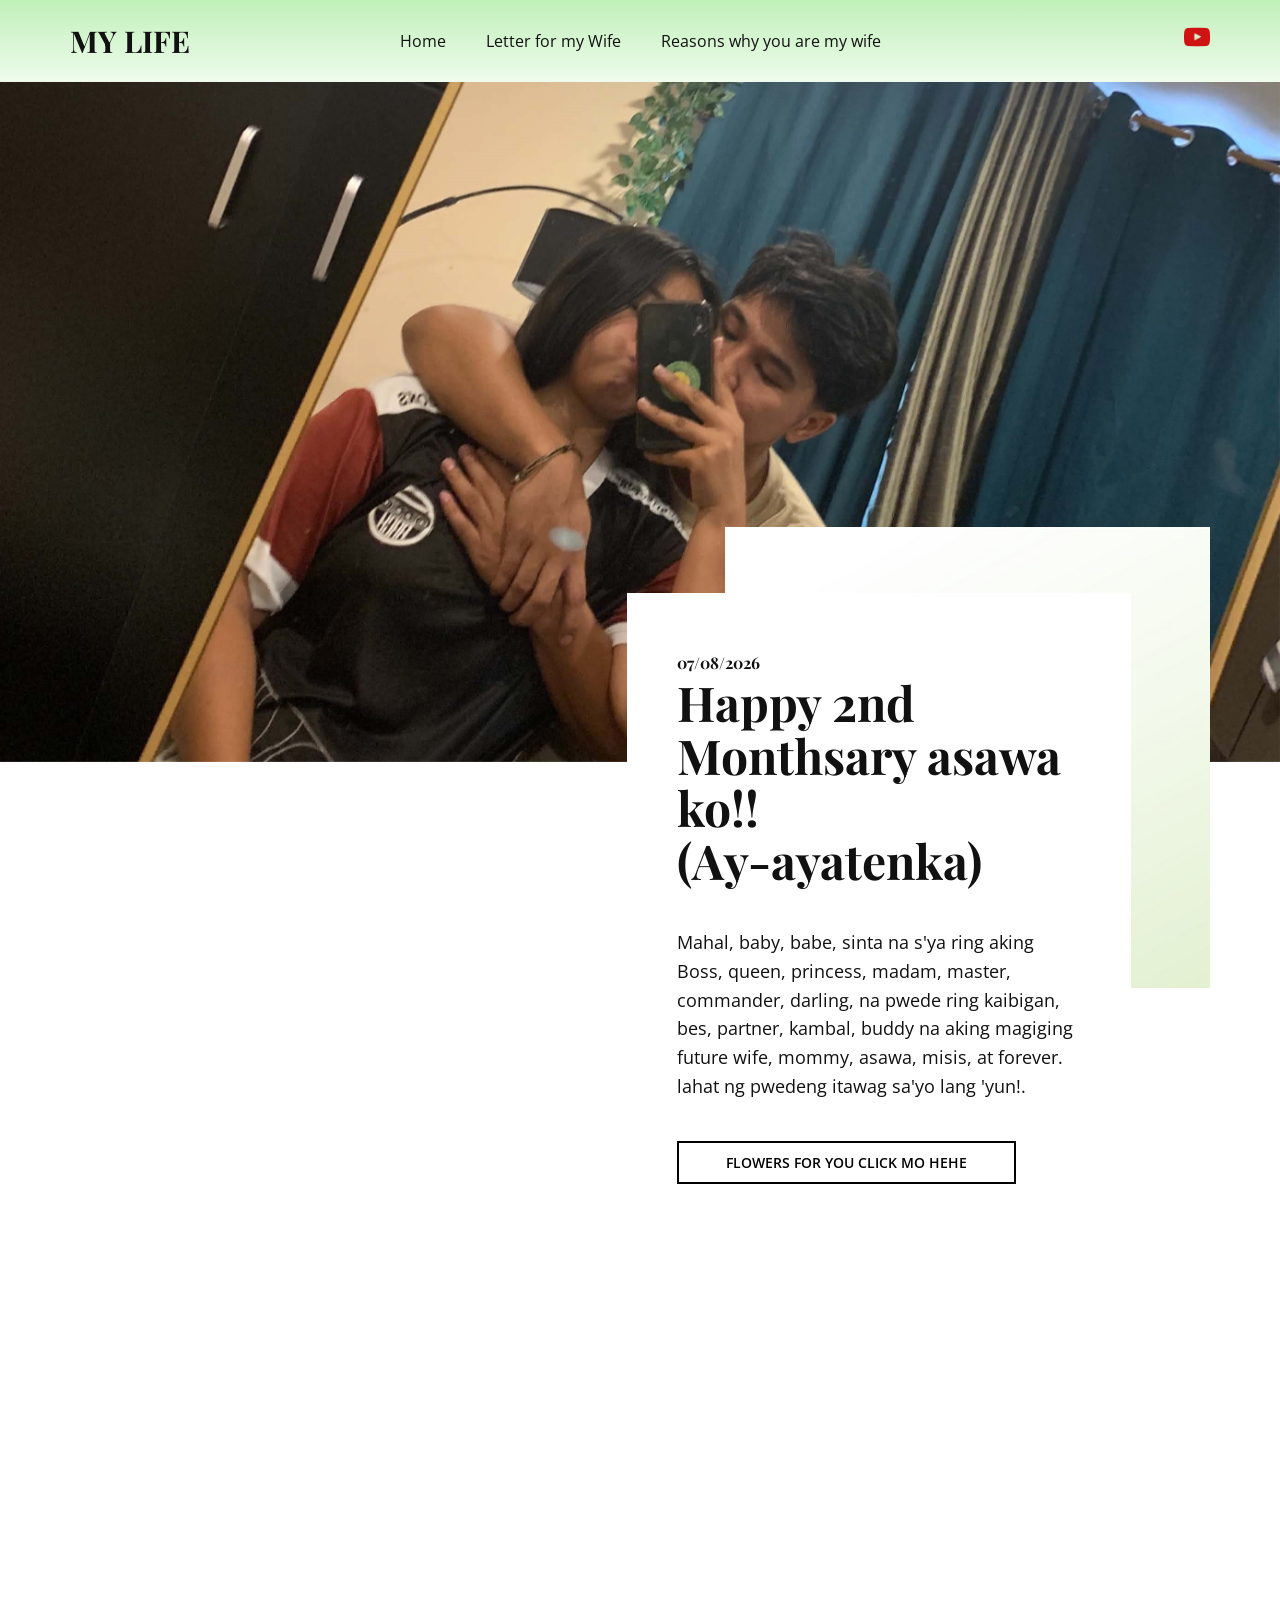
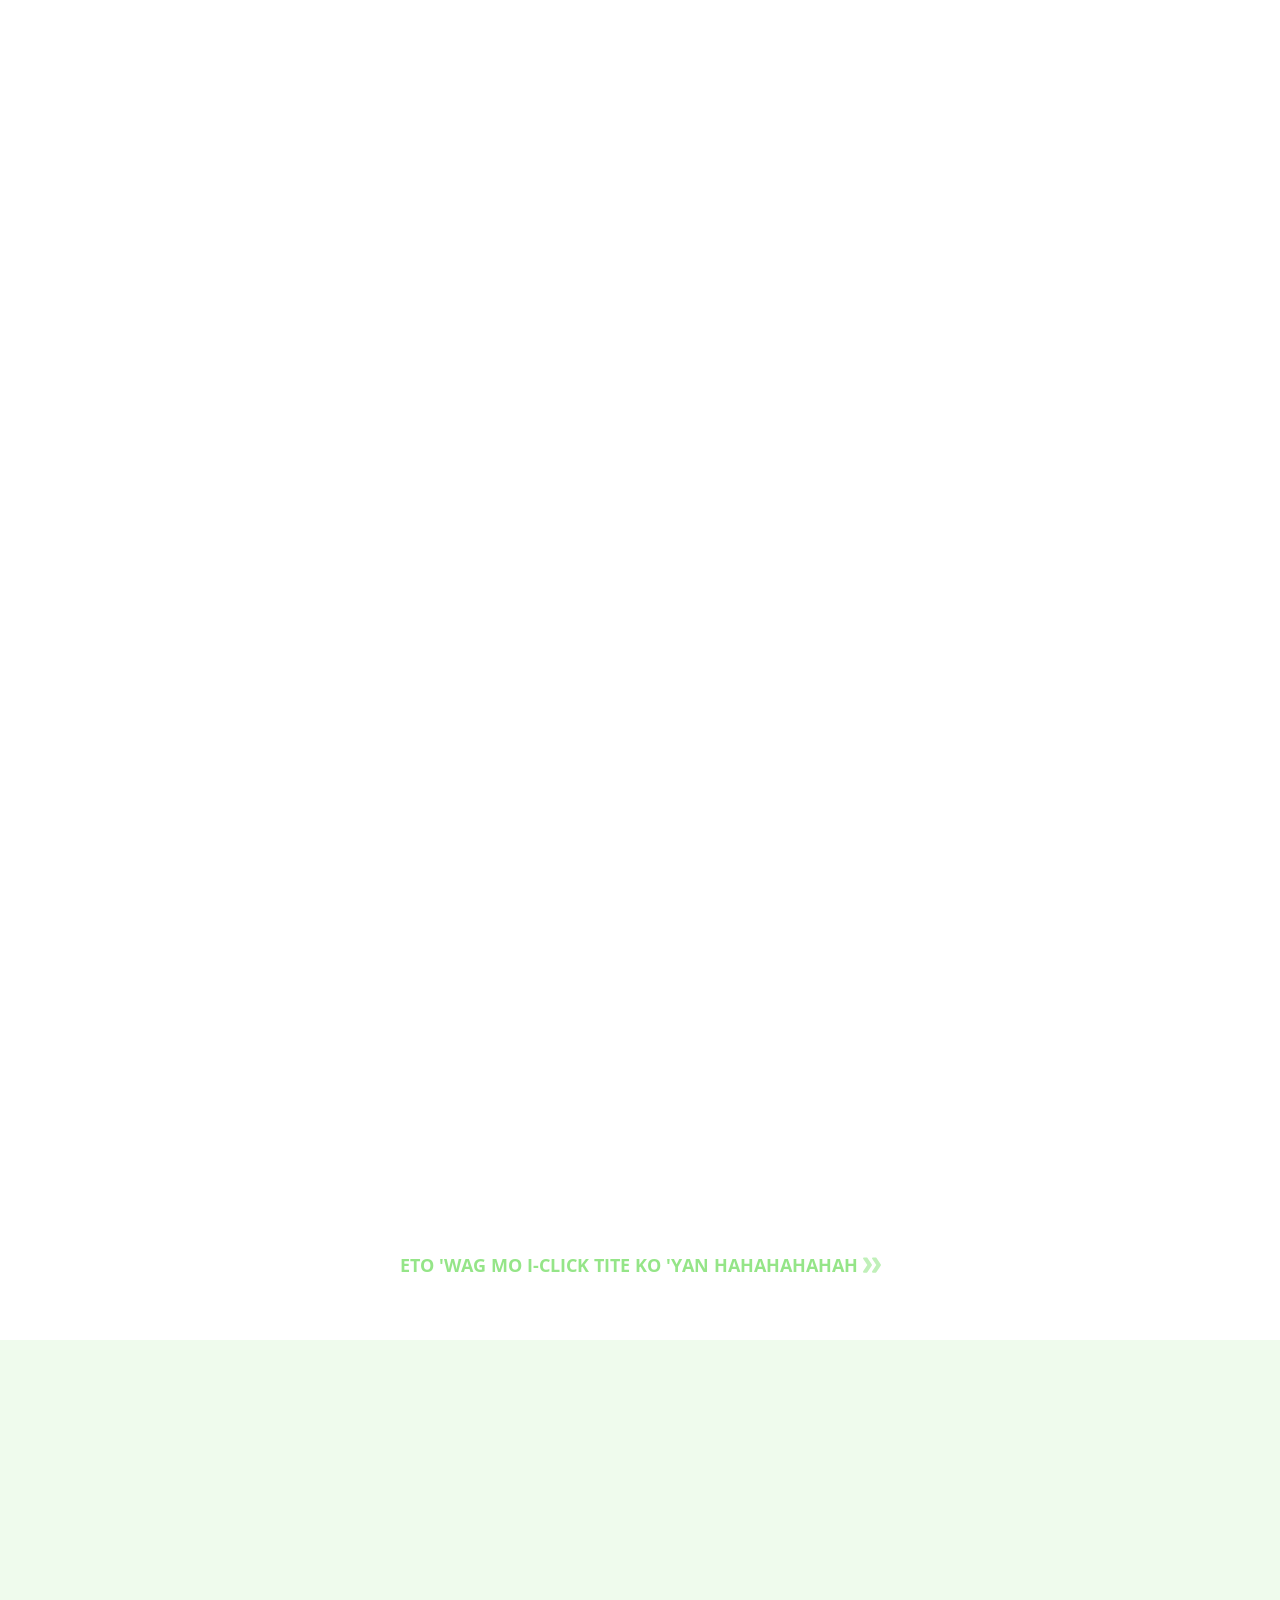
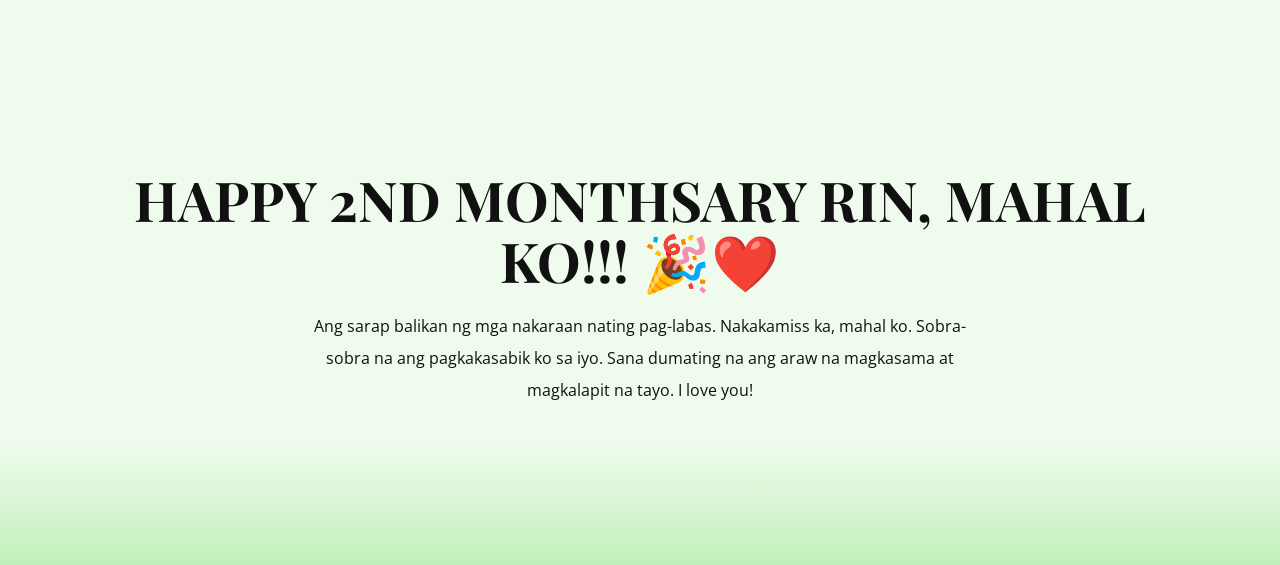
<file: index.html>
<!DOCTYPE html>
<html style="font-size: 16px;" lang="en"><head>
    <meta name="viewport" content="width=device-width, initial-scale=1.0">
    <meta charset="utf-8">
    <meta name="keywords" content="Summer Wedding Colors, Wedding Ceremony">
    <meta name="description" content="">
    <title>HOME</title>
    <link rel="stylesheet" href="nicepage.css" media="screen">
<link rel="stylesheet" href="index.css" media="screen">
    <script class="u-script" type="text/javascript" src="jquery.js" defer=""></script>
    <script class="u-script" type="text/javascript" src="nicepage.js" defer=""></script>
    <meta name="generator" content="Nicepage 8.5.1, nicepage.com">
    <meta name="referrer" content="origin">
    
    
    
    
    
    <link id="u-page-google-font" rel="stylesheet" href="https://fonts.googleapis.com/css2?display=swap&amp;family=Playfair+Display:ital,wght@0,400;0,500;0,600;0,700;0,800;0,900;1,400;1,500;1,600;1,700;1,800;1,900&amp;family=Open+Sans:ital,wght@0,300;0,400;0,500;0,600;0,700;0,800;1,300;1,400;1,500;1,600;1,700;1,800">
    <script type="application/ld+json">{
		"@context": "http://schema.org",
		"@type": "Organization",
		"name": "WebSite6661020",
		"sameAs": [
				"https://youtube.com/shorts/nY14emnFHTo?si=zlOlYMfKIEPhhgUr"
		]
}</script>
    <meta name="theme-color" content="#f15048">
    <meta property="og:title" content="HOME">
    <meta property="og:type" content="website">
  <meta data-intl-tel-input-cdn-path="intlTelInput/"></head>
  <body data-home-page="HOME.html" data-home-page-title="HOME" data-path-to-root="./" data-include-products="false" class="u-body u-clearfix u-xl-mode" data-lang="en"><header class="u-clearfix u-gradient u-header u-header" id="sec-8409"><div class="u-clearfix u-sheet u-valign-middle-md u-valign-middle-sm u-sheet-1">
        <h3 class="u-headline u-text u-text-default u-text-1">
          <a href="/">MY LIFE</a>
        </h3>
        <div class="u-social-icons u-social-icons-1">
          <a class="u-social-url" title="facebook" target="_blank" href="https://youtube.com/shorts/nY14emnFHTo?si=zlOlYMfKIEPhhgUr"><span class="u-file-icon u-icon u-social-facebook u-social-icon u-icon-1"><img src="images/Youtube_icon-icons.com_66802.png" alt=""></span>
          </a>
        </div>
        <nav class="u-align-left u-menu u-menu-one-level u-offcanvas u-menu-1" role="navigation" aria-label="Menu navigation">
          <div class="menu-collapse">
            <a class="u-button-style u-custom-border u-hamburger-link u-nav-link u-hamburger-link-1" href="#" tabindex="-1" aria-label="Open menu" aria-controls="8794">
              <svg class="u-svg-link" preserveAspectRatio="xMidYMin slice" viewBox="0 0 302 302" style=""><use xlink:href="#svg-bc4f"></use></svg>
              <svg xmlns="http://www.w3.org/2000/svg" xmlns:xlink="http://www.w3.org/1999/xlink" version="1.1" id="svg-bc4f" x="0px" y="0px" viewBox="0 0 302 302" style="enable-background:new 0 0 302 302;" xml:space="preserve" class="u-svg-content"><g><rect y="36" width="302" height="30"></rect><rect y="236" width="302" height="30"></rect><rect y="136" width="302" height="30"></rect>
</g><g></g><g></g><g></g><g></g><g></g><g></g><g></g><g></g><g></g><g></g><g></g><g></g><g></g><g></g><g></g></svg>
            </a>
          </div>
          <div class="u-custom-menu u-nav-container">
            <ul role="menubar" class="u-nav u-unstyled u-nav-1"><li role="none" class="u-nav-item"><a role="menuitem" class="u-button-style u-nav-link u-nav-link-2" href="./">Home</a>
</li><li role="none" class="u-nav-item"><a role="menuitem" class="u-button-style u-nav-link u-nav-link-2" href="letter.html">Letter for my Wife</a>
</li><li role="none" class="u-nav-item"><a role="menuitem" class="u-button-style u-nav-link u-nav-link-2" href="Reason.html">Reasons why you are my wife</a>
</li></ul>
          </div>
          <div class="u-custom-menu u-nav-container-collapse" id="8794" role="region" aria-label="Menu panel">
            <div class="u-align-center u-black u-container-align-center u-container-style u-inner-container-layout u-opacity u-opacity-95 u-sidenav">
              <div class="u-inner-container-layout u-sidenav-overflow">
                <div class="u-menu-close" tabindex="-1" aria-label="Close menu"></div>
                <ul class="u-align-center u-nav u-popupmenu-items u-unstyled u-nav-2" role="menubar"><li role="none" class="u-nav-item"><a role="menuitem" class="u-button-style u-nav-link" href="./">Home</a>
</li><li role="none" class="u-nav-item"><a role="menuitem" class="u-button-style u-nav-link" href="letter.html">Letter for my Wife</a>
</li><li role="none" class="u-nav-item"><a role="menuitem" class="u-button-style u-nav-link" href="Reason.html">Reasons why you are my wife</a>
</li></ul>
              </div>
            </div>
            <div class="u-black u-menu-overlay u-opacity u-opacity-70"></div>
          </div>
        </nav>
      </div></header>
    <section class="u-clearfix u-section-1" id="sec-fa06">
      <div class="custom-expanded u-palette-4-light-3 u-shape u-shape-rectangle u-shape-1" data-animation-name="customAnimationIn" data-animation-duration="1500" data-animation-delay="500"></div>
      <img class="u-expanded-width u-image u-image-1" src="images/kiss.JPG" data-image-width="2777" data-image-height="3429" data-animation-name="customAnimationIn" data-animation-duration="1500">
      <div class="u-container-style u-group u-image u-image-tiles u-image-2" data-animation-name="customAnimationIn" data-animation-duration="1500" data-animation-delay="500" data-image-width="5000" data-image-height="2500">
        <div class="u-container-layout u-container-layout-1"></div>
      </div>
      <div class="u-align-left-xl u-container-style u-group u-white u-group-2" data-animation-name="customAnimationIn" data-animation-duration="1750" data-animation-delay="500">
        <div class="u-container-layout u-valign-middle-md u-valign-middle-sm u-container-layout-2">
          <h1 class="u-align-left u-custom-font u-heading-font u-text u-text-1"><span style="font-size: 1rem;"> 07/08/2026</span>
            <br>Happy 2nd Monthsary asawa ko!!&nbsp;<br>(Ay-ayatenka)
          </h1>
          <p class="u-align-justify-lg u-align-justify-md u-align-justify-sm u-align-justify-xs u-align-left-xl u-large-text u-text u-text-variant u-text-2">Mahal, baby, babe, sinta na s'ya ring aking Boss, queen, princess, madam, master, commander, darling, na pwede ring kaibigan, bes, partner, kambal, buddy na aking magiging future wife, mommy, asawa, misis, at forever. lahat ng pwedeng itawag sa'yo lang 'yun!.</p>
          <a href="FLOWERS.html" data-page-id="2656703757" class="u-active-palette-1-base u-align-left u-border-2 u-border-active-palette-1-base u-border-black u-border-hover-palette-1-base u-btn u-button-style u-hover-palette-1-base u-none u-text-active-black u-text-black u-text-hover-black u-btn-1" title="FLOWERS">FLOWERS FOR YOU CLICK MO HEHE </a>
        </div>
      </div>
    </section>
    <section class="u-align-center u-clearfix u-container-align-center u-valign-top-md u-section-2" id="carousel_0695">
      <div class="custom-expanded u-palette-4-light-3 u-shape u-shape-rectangle u-shape-1" data-animation-name="customAnimationIn" data-animation-duration="1500" data-animation-delay="500"></div>
      <h2 class="u-align-center u-text u-text-1" data-animation-name="customAnimationIn" data-animation-duration="1500" data-animation-delay="0">THE MEMORIES WE SHARED TOGETHER </h2>
      <p class="u-align-center u-text u-text-2" data-animation-name="customAnimationIn" data-animation-duration="1500" data-animation-delay="250">I LOVE YOU SO MUCH!&nbsp;😘😘😘</p>
      <div class="custom-expanded u-list u-list-1">
        <div class="u-repeater u-repeater-1">
          <div class="u-align-center u-container-align-center u-container-style u-list-item u-repeater-item u-list-item-1" data-animation-name="customAnimationIn" data-animation-duration="1500" data-animation-delay="750">
            <div class="u-container-layout u-similar-container u-valign-top-xl u-container-layout-1">
              <img class="u-expanded-width u-image u-image-1" src="images/mess.jfif" data-image-width="750" data-image-height="897">
              <h4 class="u-text u-text-3">Eto 'yung time na crush mo na agad ako eh ​😝</h4>
            </div>
          </div>
          <div class="u-align-center u-container-align-center u-container-style u-list-item u-repeater-item u-list-item-2" data-animation-name="customAnimationIn" data-animation-duration="1500" data-animation-delay="750">
            <div class="u-container-layout u-similar-container u-valign-top-xl u-container-layout-2">
              <img class="u-expanded-width u-image u-image-2" src="images/ce1.png" data-image-width="892" data-image-height="690">
              <h4 class="u-text u-text-4">Best feeling, tapos naka sandal sa'kin :'( </h4>
            </div>
          </div>
          <div class="u-align-center u-container-align-center u-container-style u-list-item u-repeater-item u-list-item-3" data-animation-name="customAnimationIn" data-animation-duration="1500" data-animation-delay="750">
            <div class="u-container-layout u-similar-container u-valign-top-xl u-container-layout-3">
              <img class="u-expanded-width u-image u-image-3" src="images/lucao.png" data-image-width="1022" data-image-height="1076">
              <h4 class="u-text u-text-5">Fave kong spot para sa'ting dalawa :)</h4>
            </div>
          </div>
          <div class="u-align-center u-container-align-center u-container-style u-list-item u-repeater-item u-list-item-4" data-animation-name="customAnimationIn" data-animation-duration="1500" data-animation-delay="750">
            <div class="u-container-layout u-similar-container u-valign-top-xl u-container-layout-4">
              <img class="u-expanded-width u-image u-image-4" src="images/aa.jpeg" data-image-width="2320" data-image-height="2186">
              <h4 class="u-text u-text-6">Unang kagat buhok agad. </h4>
            </div>
          </div>
          <div class="u-align-center u-container-align-center u-container-style u-list-item u-repeater-item u-list-item-5" data-animation-name="customAnimationIn" data-animation-duration="1500" data-animation-delay="750">
            <div class="u-container-layout u-similar-container u-valign-top-xl u-container-layout-5">
              <img class="u-expanded-width u-image u-image-5" src="images/asd.png" data-image-width="695" data-image-height="604">
              <h4 class="u-text u-text-7">Sarap ng luto ko 'no?&nbsp;😅</h4>
            </div>
          </div>
          <div class="u-align-center u-container-align-center u-container-style u-list-item u-repeater-item u-list-item-6" data-animation-name="customAnimationIn" data-animation-duration="1500" data-animation-delay="750">
            <div class="u-container-layout u-similar-container u-valign-top-xl u-container-layout-6">
              <img class="u-expanded-width u-image u-image-6" src="images/XFLI7007.JPG" data-image-width="3024" data-image-height="4032">
              <h4 class="u-text u-text-8"><span style="font-size: 1.375rem;">After away hahaha. cute cute!</span>
              </h4>
            </div>
          </div>
          <div class="u-align-center u-container-align-center u-container-style u-list-item u-repeater-item u-list-item-7" data-animation-name="customAnimationIn" data-animation-duration="1500" data-animation-delay="750">
            <div class="u-container-layout u-similar-container u-valign-top-xl u-container-layout-7">
              <img class="u-expanded-width u-image u-image-7" src="images/r.jpeg" data-image-width="2320" data-image-height="2300">
              <h4 class="u-text u-text-9">Ang cute, sarap ikiss eh</h4>
            </div>
          </div>
          <div class="u-align-center u-container-align-center u-container-style u-list-item u-repeater-item u-list-item-8" data-animation-name="customAnimationIn" data-animation-duration="1500" data-animation-delay="750">
            <div class="u-container-layout u-similar-container u-valign-top-xl u-container-layout-8">
              <img class="u-expanded-width u-image u-image-8" src="images/cea.png" data-image-width="687" data-image-height="791">
              <h4 class="u-text u-text-10">Ang ganda talaga oh, bagay sa'yo 'yung jersey&nbsp;</h4>
            </div>
          </div>
          <div class="u-align-center u-container-align-center u-container-style u-list-item u-repeater-item u-list-item-9" data-animation-name="customAnimationIn" data-animation-duration="1500" data-animation-delay="750">
            <div class="u-container-layout u-similar-container u-valign-top-xl u-container-layout-9">
              <img class="u-expanded-width u-image u-image-9" src="images/OEUU6074.JPG" data-image-width="3024" data-image-height="4032">
              <h4 class="u-text u-text-11"> late night walks hart hart</h4>
            </div>
          </div>
        </div>
      </div>
      <a href="TITE-1ST-PAGE.html" data-page-id="227472955" class="u-btn u-button-style u-none u-text-hover-palette-4-dark-2 u-text-palette-4-light-1 u-btn-1" title="TITE">ETO 'WAG MO I-CLICK TITE KO 'YAN HAHAHAHAHAH&nbsp;<span class="u-icon u-text-palette-4-light-2"><svg class="u-svg-content" viewBox="0 -32 426.66667 426" style="width: 1em; height: 1em;"><path d="m213.332031 181.667969c0 4.265625-1.277343 8.53125-3.625 11.730469l-106.667969 160c-3.839843 5.761718-10.238281 9.601562-17.707031 9.601562h-64c-11.730469 0-21.332031-9.601562-21.332031-21.332031 0-4.269531 1.28125-8.535157 3.625-11.734375l98.773438-148.265625-98.773438-148.269531c-2.34375-3.199219-3.625-7.464844-3.625-11.730469 0-11.734375 9.601562-21.335938 21.332031-21.335938h64c7.46875 0 13.867188 3.839844 17.707031 9.601563l106.667969 160c2.347657 3.199218 3.625 7.464844 3.625 11.734375zm0 0"></path><path d="m426.667969 181.667969c0 4.265625-1.28125 8.53125-3.628907 11.730469l-106.664062 160c-3.839844 5.761718-10.242188 9.601562-17.707031 9.601562h-64c-11.734375 0-21.335938-9.601562-21.335938-21.332031 0-4.269531 1.28125-8.535157 3.628907-11.734375l98.773437-148.265625-98.773437-148.269531c-2.347657-3.199219-3.628907-7.464844-3.628907-11.730469 0-11.734375 9.601563-21.335938 21.335938-21.335938h64c7.464843 0 13.867187 3.839844 17.707031 9.601563l106.664062 160c2.347657 3.199218 3.628907 7.464844 3.628907 11.734375zm0 0"></path></svg></span>
      </a>
    </section>
    <section class="u-align-center u-clearfix u-container-align-center u-palette-4-light-3 u-section-3" id="block-5">
      <div class="u-clearfix u-sheet u-valign-middle u-sheet-1">
        <div class="custom-expanded u-align-left u-video u-video-1">
          <div class="embed-responsive embed-responsive-1">
            <iframe style="position: absolute;top: 0;left: 0;width: 100%;height: 100%;" class="embed-responsive-item" src="https://www.youtube.com/embed/hPlBWx3RfOI?mute=0&amp;showinfo=0&amp;controls=0&amp;start=0" frameborder="0" allowfullscreen=""></iframe>
          </div>
        </div>
        <h2 class="u-align-center u-text u-text-default u-text-1"><b>HAPPY 2ND MONTHSARY RIN, MAHAL KO!!!</b> 🎉❤️
        </h2>
        <p class="u-align-center u-text u-text-2"> Ang sarap balikan ng mga nakaraan nating pag-labas. Nakakamiss ka, mahal ko. Sobra-sobra na ang pagkakasabik ko sa iyo. Sana dumating na ang araw na magkasama at magkalapit na tayo. I love you!</p>
      </div>
    </section>
    
    
    
    <footer class="u-align-center u-clearfix u-container-align-center u-footer u-gradient u-footer" id="sec-b85e"><div class="u-clearfix u-sheet u-sheet-1"></div></footer>
    
</section>
  
</body></html>
</file>
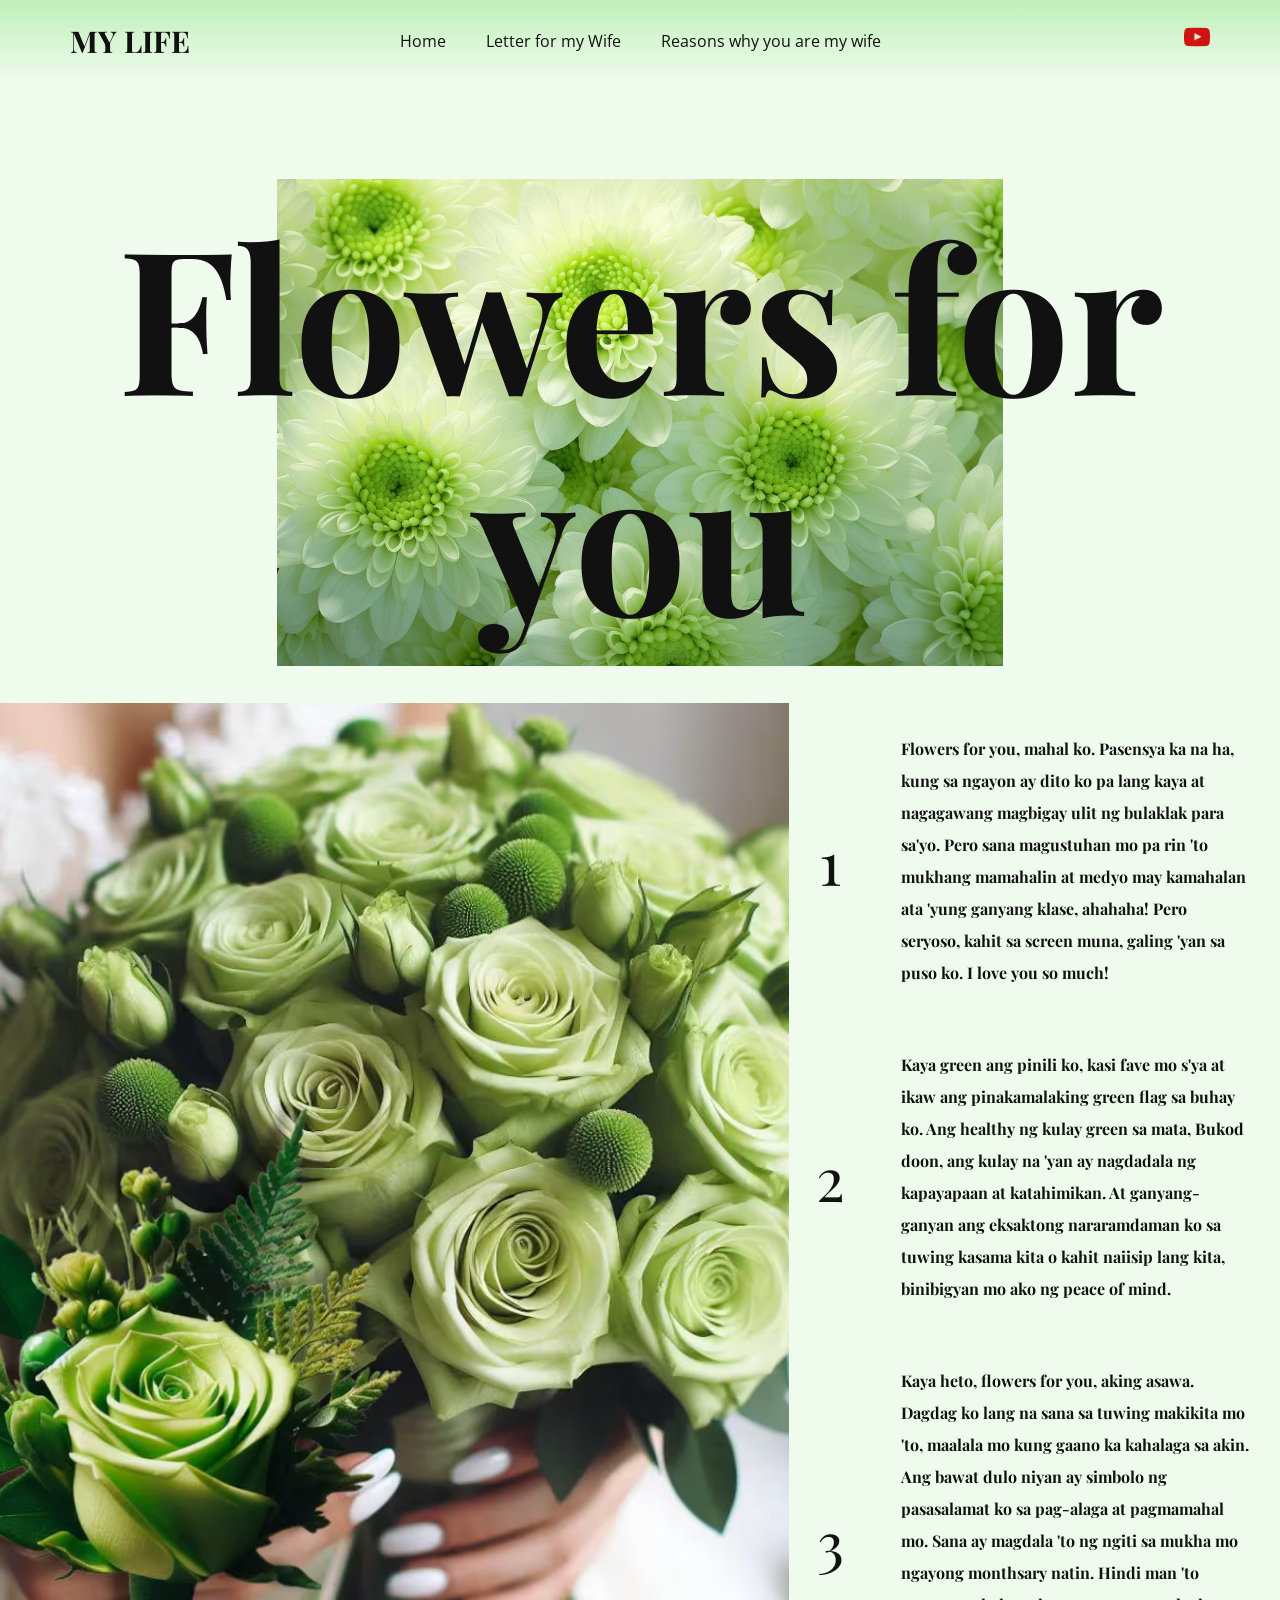
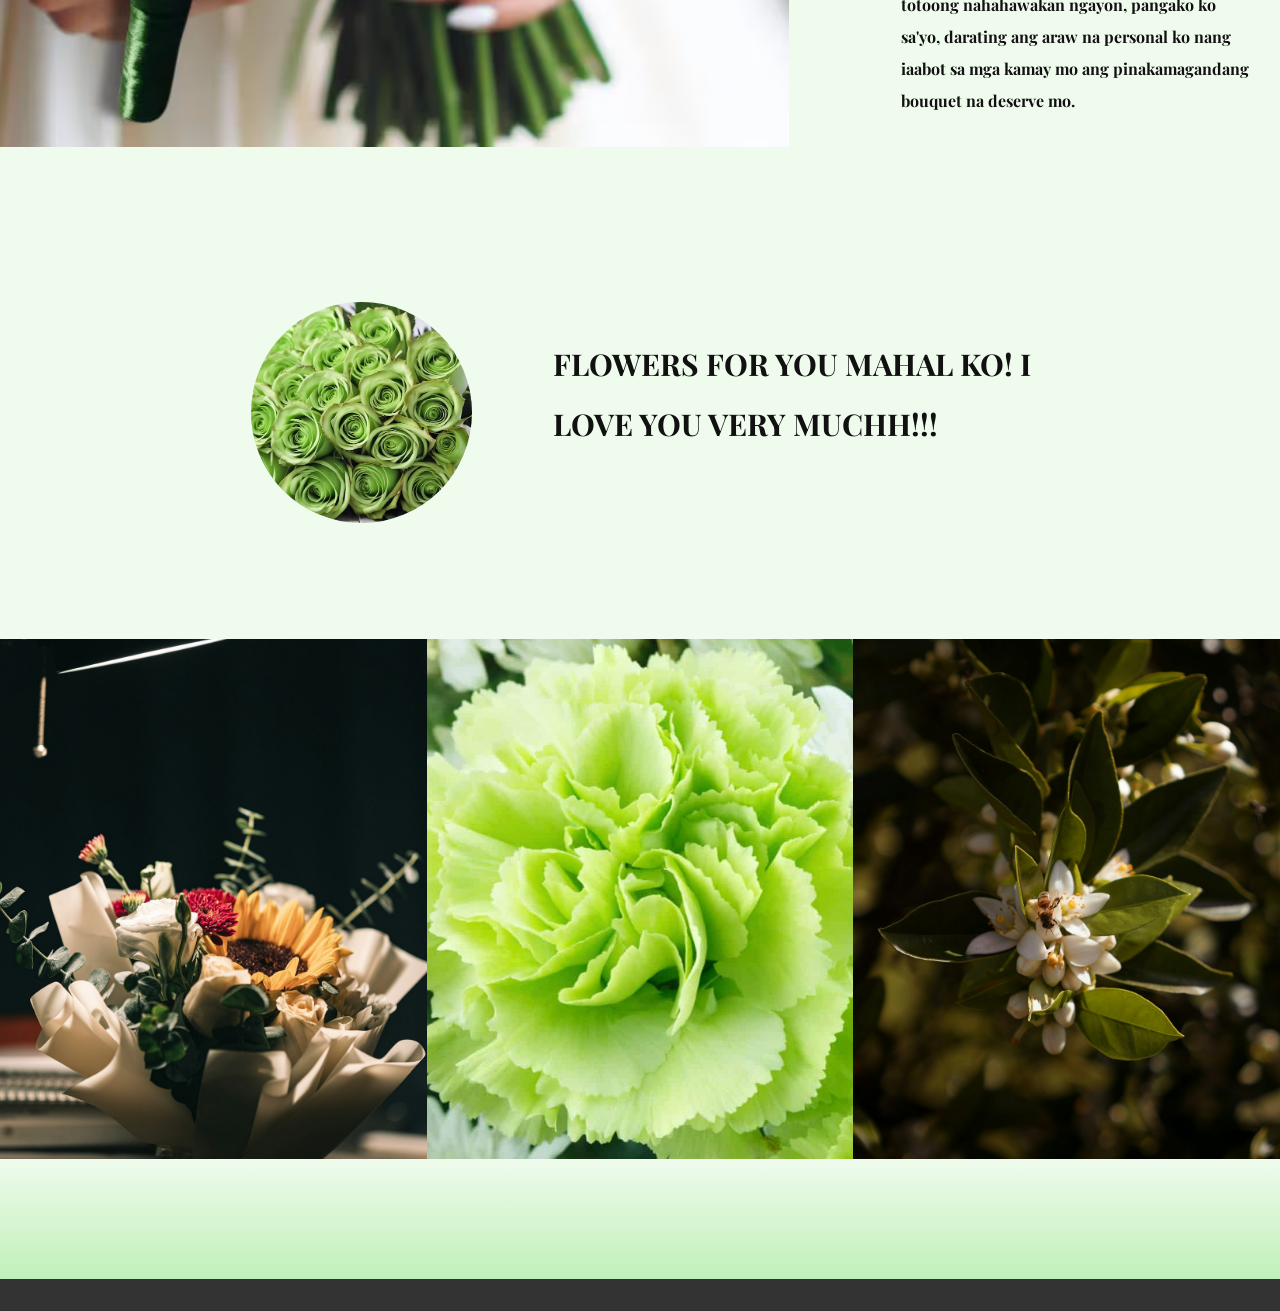
<file: FLOWERS.html>
<!DOCTYPE html>
<html style="font-size: 16px;" lang="en"><head>
    <meta name="viewport" content="width=device-width, initial-scale=1.0">
    <meta charset="utf-8">
    <meta name="keywords" content="Blossoming Beauties, Colorful Petals, 1, 2, 3">
    <meta name="description" content="">
    <title>FLOWERS</title>
    <link rel="stylesheet" href="nicepage.css" media="screen">
<link rel="stylesheet" href="FLOWERS.css" media="screen">
    <script class="u-script" type="text/javascript" src="jquery.js" defer=""></script>
    <script class="u-script" type="text/javascript" src="nicepage.js" defer=""></script>
    <meta name="generator" content="Nicepage 8.5.1, nicepage.com">
    
    
    
    
    
    
    <link id="u-page-google-font" rel="stylesheet" href="https://fonts.googleapis.com/css2?display=swap&amp;family=Playfair+Display:ital,wght@0,400;0,500;0,600;0,700;0,800;0,900;1,400;1,500;1,600;1,700;1,800;1,900&amp;family=Open+Sans:ital,wght@0,300;0,400;0,500;0,600;0,700;0,800;1,300;1,400;1,500;1,600;1,700;1,800">
    <script type="application/ld+json">{
		"@context": "http://schema.org",
		"@type": "Organization",
		"name": "WebSite6661020",
		"sameAs": [
				"https://youtube.com/shorts/nY14emnFHTo?si=zlOlYMfKIEPhhgUr"
		]
}</script>
    <meta name="theme-color" content="#f15048">
    <meta property="og:title" content="FLOWERS">
    <meta property="og:type" content="website">
  <meta data-intl-tel-input-cdn-path="intlTelInput/"></head>
  <body data-path-to-root="./" data-include-products="false" class="u-body u-clearfix u-overlap u-xl-mode" data-lang="en"><header class="u-clearfix u-gradient u-header u-header" id="sec-8409"><div class="u-clearfix u-sheet u-valign-middle-md u-valign-middle-sm u-sheet-1">
        <h3 class="u-headline u-text u-text-default u-text-1">
          <a href="/">MY LIFE</a>
        </h3>
        <div class="u-social-icons u-social-icons-1">
          <a class="u-social-url" title="facebook" target="_blank" href="https://youtube.com/shorts/nY14emnFHTo?si=zlOlYMfKIEPhhgUr"><span class="u-file-icon u-icon u-social-facebook u-social-icon u-icon-1"><img src="images/Youtube_icon-icons.com_66802.png" alt=""></span>
          </a>
        </div>
        <nav class="u-align-left u-menu u-menu-one-level u-offcanvas u-menu-1" role="navigation" aria-label="Menu navigation">
          <div class="menu-collapse">
            <a class="u-button-style u-custom-border u-hamburger-link u-nav-link u-hamburger-link-1" href="#" tabindex="-1" aria-label="Open menu" aria-controls="8794">
              <svg class="u-svg-link" preserveAspectRatio="xMidYMin slice" viewBox="0 0 302 302" style=""><use xlink:href="#svg-bc4f"></use></svg>
              <svg xmlns="http://www.w3.org/2000/svg" xmlns:xlink="http://www.w3.org/1999/xlink" version="1.1" id="svg-bc4f" x="0px" y="0px" viewBox="0 0 302 302" style="enable-background:new 0 0 302 302;" xml:space="preserve" class="u-svg-content"><g><rect y="36" width="302" height="30"></rect><rect y="236" width="302" height="30"></rect><rect y="136" width="302" height="30"></rect>
</g><g></g><g></g><g></g><g></g><g></g><g></g><g></g><g></g><g></g><g></g><g></g><g></g><g></g><g></g><g></g></svg>
            </a>
          </div>
          <div class="u-custom-menu u-nav-container">
            <ul role="menubar" class="u-nav u-unstyled u-nav-1"><li role="none" class="u-nav-item"><a role="menuitem" class="u-button-style u-nav-link u-nav-link-2" href="./">Home</a>
</li><li role="none" class="u-nav-item"><a role="menuitem" class="u-button-style u-nav-link u-nav-link-2" href="letter.html">Letter for my Wife</a>
</li><li role="none" class="u-nav-item"><a role="menuitem" class="u-button-style u-nav-link u-nav-link-2" href="Reason.html">Reasons why you are my wife</a>
</li></ul>
          </div>
          <div class="u-custom-menu u-nav-container-collapse" id="8794" role="region" aria-label="Menu panel">
            <div class="u-align-center u-black u-container-align-center u-container-style u-inner-container-layout u-opacity u-opacity-95 u-sidenav">
              <div class="u-inner-container-layout u-sidenav-overflow">
                <div class="u-menu-close" tabindex="-1" aria-label="Close menu"></div>
                <ul class="u-align-center u-nav u-popupmenu-items u-unstyled u-nav-2" role="menubar"><li role="none" class="u-nav-item"><a role="menuitem" class="u-button-style u-nav-link" href="./">Home</a>
</li><li role="none" class="u-nav-item"><a role="menuitem" class="u-button-style u-nav-link" href="letter.html">Letter for my Wife</a>
</li><li role="none" class="u-nav-item"><a role="menuitem" class="u-button-style u-nav-link" href="Reason.html">Reasons why you are my wife</a>
</li></ul>
              </div>
            </div>
            <div class="u-black u-menu-overlay u-opacity u-opacity-70"></div>
          </div>
        </nav>
      </div></header> 
    <section class="u-align-center-lg u-align-center-md u-align-center-sm u-align-center-xs u-clearfix u-palette-4-light-3 u-section-1" id="block-8">
      <div class="u-clearfix u-sheet u-valign-middle-xs u-sheet-1">
        <div class="u-expanded-width-md u-expanded-width-sm u-expanded-width-xs u-gallery u-layout-grid u-lightbox u-no-transition u-show-text-on-hover u-gallery-1">
          <div class="u-gallery-inner u-gallery-inner-1">
            <div class="u-effect-fade u-gallery-item">
              <div class="u-back-slide" data-image-width="1249" data-image-height="700">
                <img class="u-back-image u-expanded" src="images/image3.png">
              </div>
              <div class="u-over-slide u-shading u-over-slide-1"></div>
            </div>
          </div>
        </div>
        <h1 class="u-align-center u-custom-font u-font-playfair-display u-text u-title u-text-1">Flowers for you </h1>
      </div>
    </section>
    <section class="u-clearfix u-palette-4-light-3 u-valign-middle-xs u-valign-top-xl u-section-2" id="block-9">
      <div class="data-layout-selected u-clearfix u-expanded-width u-layout-wrap u-layout-wrap-1">
        <div class="u-layout">
          <div class="u-layout-row">
            <div class="u-size-37" style="min-height: 0px;">
              <div class="u-layout-row">
                <div class="u-container-style u-image u-layout-cell u-size-60 u-image-1" data-image-width="1080" data-image-height="1080">
                  <div class="u-container-layout u-container-layout-1"></div>
                </div>
              </div>
            </div>
            <div class="u-size-23" style="min-height: 0px;">
              <div class="u-layout-col">
                <div class="u-size-20">
                  <div class="u-layout-row">
                    <div class="u-container-style u-layout-cell u-size-10 u-layout-cell-2">
                      <div class="u-container-layout u-valign-middle u-container-layout-2">
                        <h2 class="u-align-center u-text u-text-default u-text-1">1</h2>
                      </div>
                    </div>
                    <div class="u-container-style u-layout-cell u-size-50 u-layout-cell-3">
                      <div class="u-container-layout u-valign-middle-lg u-valign-middle-md u-valign-middle-sm u-valign-middle-xl u-container-layout-3">
                        <p class="u-custom-font u-heading-font u-text u-text-2"> Flowers for you, mahal ko. Pasensya ka na ha, kung sa ngayon ay dito ko pa lang kaya at nagagawang magbigay ulit ng bulaklak para sa'yo. Pero sana magustuhan mo pa rin 'to mukhang mamahalin at medyo may kamahalan ata 'yung ganyang klase, ahahaha! Pero seryoso, kahit sa screen muna, galing 'yan sa puso ko. I love you so much!</p>
                      </div>
                    </div>
                  </div>
                </div>
                <div class="u-size-20">
                  <div class="u-layout-row">
                    <div class="u-container-style u-layout-cell u-size-10 u-layout-cell-4">
                      <div class="u-container-layout u-valign-middle u-container-layout-4">
                        <h2 class="u-align-center u-text u-text-default u-text-3">2</h2>
                      </div>
                    </div>
                    <div class="u-container-style u-layout-cell u-size-50 u-layout-cell-5">
                      <div class="u-container-layout u-valign-middle u-container-layout-5">
                        <p class="u-custom-font u-heading-font u-text u-text-4"> Kaya green ang pinili ko, kasi fave mo s'ya at ikaw ang pinakamalaking <b>green flag</b> sa buhay ko. Ang healthy ng kulay green sa mata, Bukod doon, ang kulay na 'yan ay nagdadala ng kapayapaan at katahimikan. At ganyang-ganyan ang eksaktong nararamdaman ko sa tuwing kasama kita o kahit naiisip lang kita, binibigyan mo ako ng peace of mind.
                        </p>
                      </div>
                    </div>
                  </div>
                </div>
                <div class="u-size-20">
                  <div class="u-layout-row">
                    <div class="u-container-style u-layout-cell u-size-10 u-layout-cell-6">
                      <div class="u-container-layout u-valign-middle u-container-layout-6">
                        <h2 class="u-align-center u-text u-text-default u-text-5">3</h2>
                      </div>
                    </div>
                    <div class="u-container-style u-layout-cell u-size-50 u-layout-cell-7">
                      <div class="u-container-layout u-valign-middle u-container-layout-7">
                        <p class="u-custom-font u-heading-font u-text u-text-6"> Kaya heto, flowers for you, aking asawa. Dagdag ko lang na sana sa tuwing makikita mo 'to, maalala mo kung gaano ka kahalaga sa akin. Ang bawat dulo niyan ay simbolo ng pasasalamat ko sa pag-alaga at pagmamahal mo. Sana ay magdala 'to ng ngiti sa mukha mo ngayong monthsary natin. Hindi man 'to totoong nahahawakan ngayon, pangako ko sa'yo, darating ang araw na personal ko nang iaabot sa mga kamay mo ang pinakamagandang bouquet na deserve mo.</p>
                      </div>
                    </div>
                  </div>
                </div>
              </div>
            </div>
          </div>
        </div>
      </div>
    </section>
    <section class="u-clearfix u-palette-4-light-3 u-section-3" id="block-10">
      <div class="u-clearfix u-sheet u-valign-middle-md u-valign-middle-sm u-valign-middle-xs u-sheet-1">
        <div class="data-layout-selected u-clearfix u-layout-wrap u-layout-wrap-1">
          <div class="u-layout">
            <div class="u-layout-row">
              <div class="u-align-center u-container-align-center u-container-style u-layout-cell u-right-cell u-size-22 u-layout-cell-1">
                <div class="u-container-layout u-valign-middle-md u-valign-middle-sm u-valign-middle-xs u-container-layout-1">
                  <div class="u-image u-image-circle u-image-1" data-image-width="996" data-image-height="569"></div>
                </div>
              </div>
              <div class="u-align-left u-container-align-left u-container-style u-layout-cell u-left-cell u-shape-rectangle u-size-38 u-layout-cell-2">
                <div class="u-container-layout u-valign-middle u-container-layout-2">
                  <p class="u-custom-font u-heading-font u-text u-text-1">FLOWERS FOR YOU MAHAL KO! I LOVE YOU VERY MUCHH!!!</p>
                </div>
              </div>
            </div>
          </div>
        </div>
      </div>
    </section>
    <section class="u-clearfix u-section-4" id="block-11">
      <div class="data-layout-selected u-clearfix u-expanded-width u-layout-wrap u-layout-wrap-1">
        <div class="u-layout">
          <div class="u-layout-row">
            <div class="u-container-style u-image u-layout-cell u-size-20 u-image-1" data-image-width="1080" data-image-height="1620">
              <div class="u-container-layout u-container-layout-1"></div>
            </div>
            <div class="u-container-style u-image u-layout-cell u-size-20 u-image-2" data-image-width="1600" data-image-height="900">
              <div class="u-container-layout u-container-layout-2"></div>
            </div>
            <div class="u-container-style u-image u-layout-cell u-size-20 u-image-3" data-image-width="239" data-image-height="425">
              <div class="u-container-layout u-container-layout-3"></div>
            </div>
          </div>
        </div>
      </div>
    </section>
    
    
    
    <footer class="u-align-center u-clearfix u-container-align-center u-footer u-gradient u-footer" id="sec-b85e"><div class="u-clearfix u-sheet u-sheet-1"></div></footer>
    <section class="u-backlink u-clearfix u-grey-80"></section>
  
</body></html>
</file>
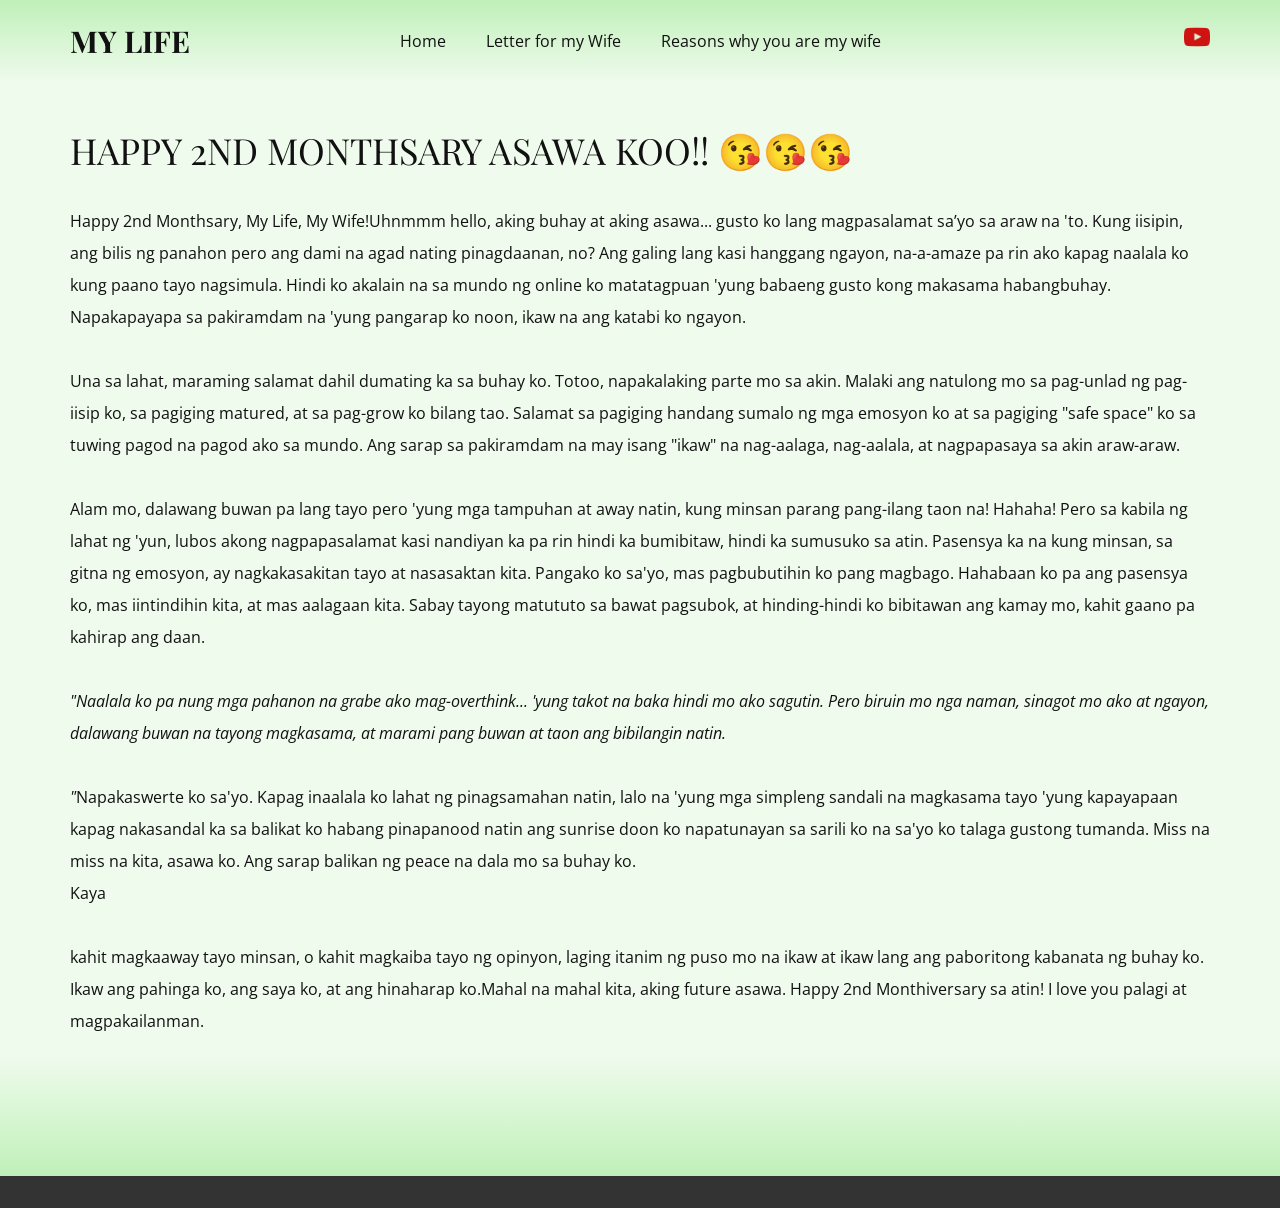
<file: letter.html>
<!DOCTYPE html>
<html style="font-size: 16px;" lang="en"><head>
    <meta name="viewport" content="width=device-width, initial-scale=1.0">
    <meta charset="utf-8">
    <meta name="keywords" content="">
    <meta name="description" content="">
    <title>letter</title>
    <link rel="stylesheet" href="nicepage.css" media="screen">
<link rel="stylesheet" href="letter.css" media="screen">
    <script class="u-script" type="text/javascript" src="jquery.js" defer=""></script>
    <script class="u-script" type="text/javascript" src="nicepage.js" defer=""></script>
    <meta name="generator" content="Nicepage 8.5.1, nicepage.com">
    
    
    
    <link id="u-page-google-font" rel="stylesheet" href="https://fonts.googleapis.com/css2?display=swap&amp;family=Playfair+Display:ital,wght@0,400;0,500;0,600;0,700;0,800;0,900;1,400;1,500;1,600;1,700;1,800;1,900&amp;family=Open+Sans:ital,wght@0,300;0,400;0,500;0,600;0,700;0,800;1,300;1,400;1,500;1,600;1,700;1,800">
    <script type="application/ld+json">{
		"@context": "http://schema.org",
		"@type": "Organization",
		"name": "WebSite6661020",
		"sameAs": [
				"https://youtube.com/shorts/nY14emnFHTo?si=zlOlYMfKIEPhhgUr"
		]
}</script>
    <meta name="theme-color" content="#f15048">
    <meta property="og:title" content="letter">
    <meta property="og:type" content="website">
  <meta data-intl-tel-input-cdn-path="intlTelInput/"></head>
  <body data-path-to-root="./" data-include-products="false" class="u-body u-clearfix u-xl-mode" data-lang="en"><header class="u-clearfix u-gradient u-header u-header" id="sec-8409"><div class="u-clearfix u-sheet u-valign-middle-md u-valign-middle-sm u-sheet-1">
        <h3 class="u-headline u-text u-text-default u-text-1">
          <a href="/">MY LIFE</a>
        </h3>
        <div class="u-social-icons u-social-icons-1">
          <a class="u-social-url" title="facebook" target="_blank" href="https://youtube.com/shorts/nY14emnFHTo?si=zlOlYMfKIEPhhgUr"><span class="u-file-icon u-icon u-social-facebook u-social-icon u-icon-1"><img src="images/Youtube_icon-icons.com_66802.png" alt=""></span>
          </a>
        </div>
        <nav class="u-align-left u-menu u-menu-one-level u-offcanvas u-menu-1" role="navigation" aria-label="Menu navigation">
          <div class="menu-collapse">
            <a class="u-button-style u-custom-border u-hamburger-link u-nav-link u-hamburger-link-1" href="#" tabindex="-1" aria-label="Open menu" aria-controls="8794">
              <svg class="u-svg-link" preserveAspectRatio="xMidYMin slice" viewBox="0 0 302 302" style=""><use xlink:href="#svg-bc4f"></use></svg>
              <svg xmlns="http://www.w3.org/2000/svg" xmlns:xlink="http://www.w3.org/1999/xlink" version="1.1" id="svg-bc4f" x="0px" y="0px" viewBox="0 0 302 302" style="enable-background:new 0 0 302 302;" xml:space="preserve" class="u-svg-content"><g><rect y="36" width="302" height="30"></rect><rect y="236" width="302" height="30"></rect><rect y="136" width="302" height="30"></rect>
</g><g></g><g></g><g></g><g></g><g></g><g></g><g></g><g></g><g></g><g></g><g></g><g></g><g></g><g></g><g></g></svg>
            </a>
          </div>
          <div class="u-custom-menu u-nav-container">
            <ul role="menubar" class="u-nav u-unstyled u-nav-1"><li role="none" class="u-nav-item"><a role="menuitem" class="u-button-style u-nav-link u-nav-link-2" href="./">Home</a>
</li><li role="none" class="u-nav-item"><a role="menuitem" class="u-button-style u-nav-link u-nav-link-2" href="letter.html">Letter for my Wife</a>
</li><li role="none" class="u-nav-item"><a role="menuitem" class="u-button-style u-nav-link u-nav-link-2" href="Reason.html">Reasons why you are my wife</a>
</li></ul>
          </div>
          <div class="u-custom-menu u-nav-container-collapse" id="8794" role="region" aria-label="Menu panel">
            <div class="u-align-center u-black u-container-align-center u-container-style u-inner-container-layout u-opacity u-opacity-95 u-sidenav">
              <div class="u-inner-container-layout u-sidenav-overflow">
                <div class="u-menu-close" tabindex="-1" aria-label="Close menu"></div>
                <ul class="u-align-center u-nav u-popupmenu-items u-unstyled u-nav-2" role="menubar"><li role="none" class="u-nav-item"><a role="menuitem" class="u-button-style u-nav-link" href="./">Home</a>
</li><li role="none" class="u-nav-item"><a role="menuitem" class="u-button-style u-nav-link" href="letter.html">Letter for my Wife</a>
</li><li role="none" class="u-nav-item"><a role="menuitem" class="u-button-style u-nav-link" href="Reason.html">Reasons why you are my wife</a>
</li></ul>
              </div>
            </div>
            <div class="u-black u-menu-overlay u-opacity u-opacity-70"></div>
          </div>
        </nav>
      </div></header>
    <section class="u-clearfix u-palette-4-light-3 u-section-1" id="block-5">
      <div class="u-clearfix u-sheet u-sheet-1">
        <p class="u-custom-font u-heading-font u-text u-text-1">HAPPY 2ND MONTHSARY ASAWA KOO!!&nbsp;😘😘😘</p>
        <p class="u-text u-text-2"> Happy 2nd ​Monthsary, My Life, My Wife!Uhnmmm hello, aking buhay at aking asawa... gusto ko lang magpasalamat sa’yo sa araw na 'to. Kung iisipin, ang bilis ng panahon pero ang dami na agad nating pinagdaanan, no? Ang galing lang kasi hanggang ngayon, na-a-amaze pa rin ako kapag naalala ko kung paano tayo nagsimula. Hindi ko akalain na sa mundo ng online ko matatagpuan 'yung babaeng gusto kong makasama habangbuhay. Napakapayapa sa pakiramdam na 'yung pangarap ko noon, ikaw na ang katabi ko ngayon.<br>
          <br>Una sa lahat, maraming salamat dahil dumating ka sa buhay ko. Totoo, napakalaking parte mo sa akin. Malaki ang natulong mo sa pag-unlad ng pag-iisip ko, sa pagiging matured, at sa pag-grow ko bilang tao. Salamat sa pagiging handang sumalo ng mga emosyon ko at sa pagiging "safe space" ko sa tuwing pagod na pagod ako sa mundo. Ang sarap sa pakiramdam na may isang "ikaw" na nag-aalaga, nag-aalala, at nagpapasaya sa akin araw-araw.<br>
          <br>Alam mo, dalawang buwan pa lang tayo pero 'yung mga tampuhan at away natin, kung minsan parang pang-ilang taon na! Hahaha! Pero sa kabila ng lahat ng 'yun, lubos akong nagpapasalamat kasi nandiyan ka pa rin hindi ka bumibitaw, hindi ka sumusuko sa atin. Pasensya ka na kung minsan, sa gitna ng emosyon, ay nagkakasakitan tayo at nasasaktan kita. Pangako ko sa'yo, mas pagbubutihin ko pang magbago. Hahabaan ko pa ang pasensya ko, mas iintindihin kita, at mas aalagaan kita. Sabay tayong matututo sa bawat pagsubok, at hinding-hindi ko bibitawan ang kamay mo, kahit gaano pa kahirap ang daan.<br>
          <br><i>"Naalala ko pa nung mga pahanon na grabe ako mag-overthink... 'yung takot na baka hindi mo ako sagutin. Pero biruin mo nga naman, sinagot mo ako at ngayon, dalawang buwan na tayong magkasama, at marami pang buwan at taon ang bibilangin natin.</i>
          <br>
          <br><i>"</i>Napakaswerte ko sa'yo. Kapag inaalala ko lahat ng pinagsamahan natin, lalo na 'yung mga simpleng sandali na magkasama tayo 'yung kapayapaan kapag nakasandal ka sa balikat ko habang pinapanood natin ang sunrise doon ko napatunayan sa sarili ko na sa'yo ko talaga gustong tumanda. Miss na miss na kita, asawa ko. Ang sarap balikan ng peace na dala mo sa buhay ko.<br>Kaya&nbsp;<br>
          <br>kahit magkaaway tayo minsan, o kahit magkaiba tayo ng opinyon, laging itanim ng puso mo na ikaw at ikaw lang ang paboritong kabanata ng buhay ko. Ikaw ang pahinga ko, ang saya ko, at ang hinaharap ko.Mahal na mahal kita, aking future asawa. Happy 2nd Monthiversary sa atin! I love you palagi at magpakailanman.
        </p>
      </div>
    </section>
    
    
    
    <footer class="u-align-center u-clearfix u-container-align-center u-footer u-gradient u-footer" id="sec-b85e"><div class="u-clearfix u-sheet u-sheet-1"></div></footer>
    <section class="u-backlink u-clearfix u-grey-80"></section>
  
</body></html>
</file>
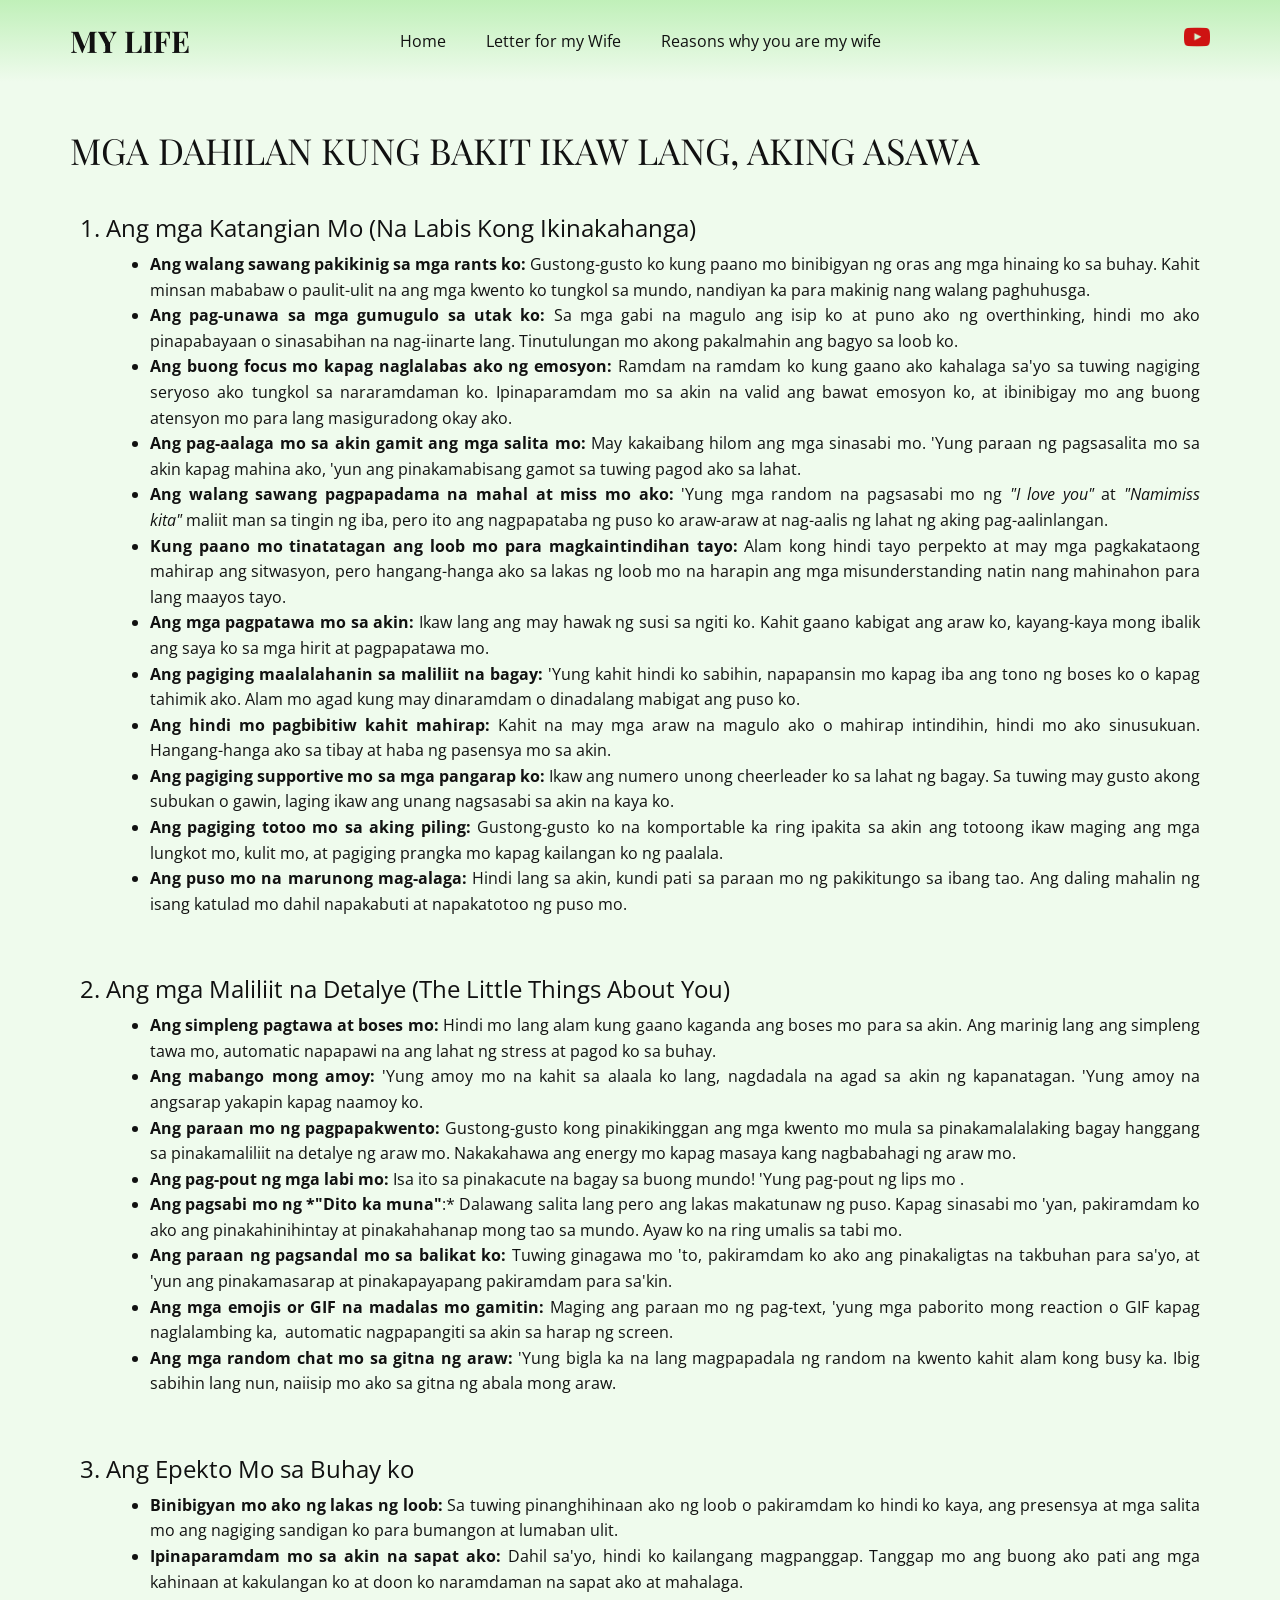
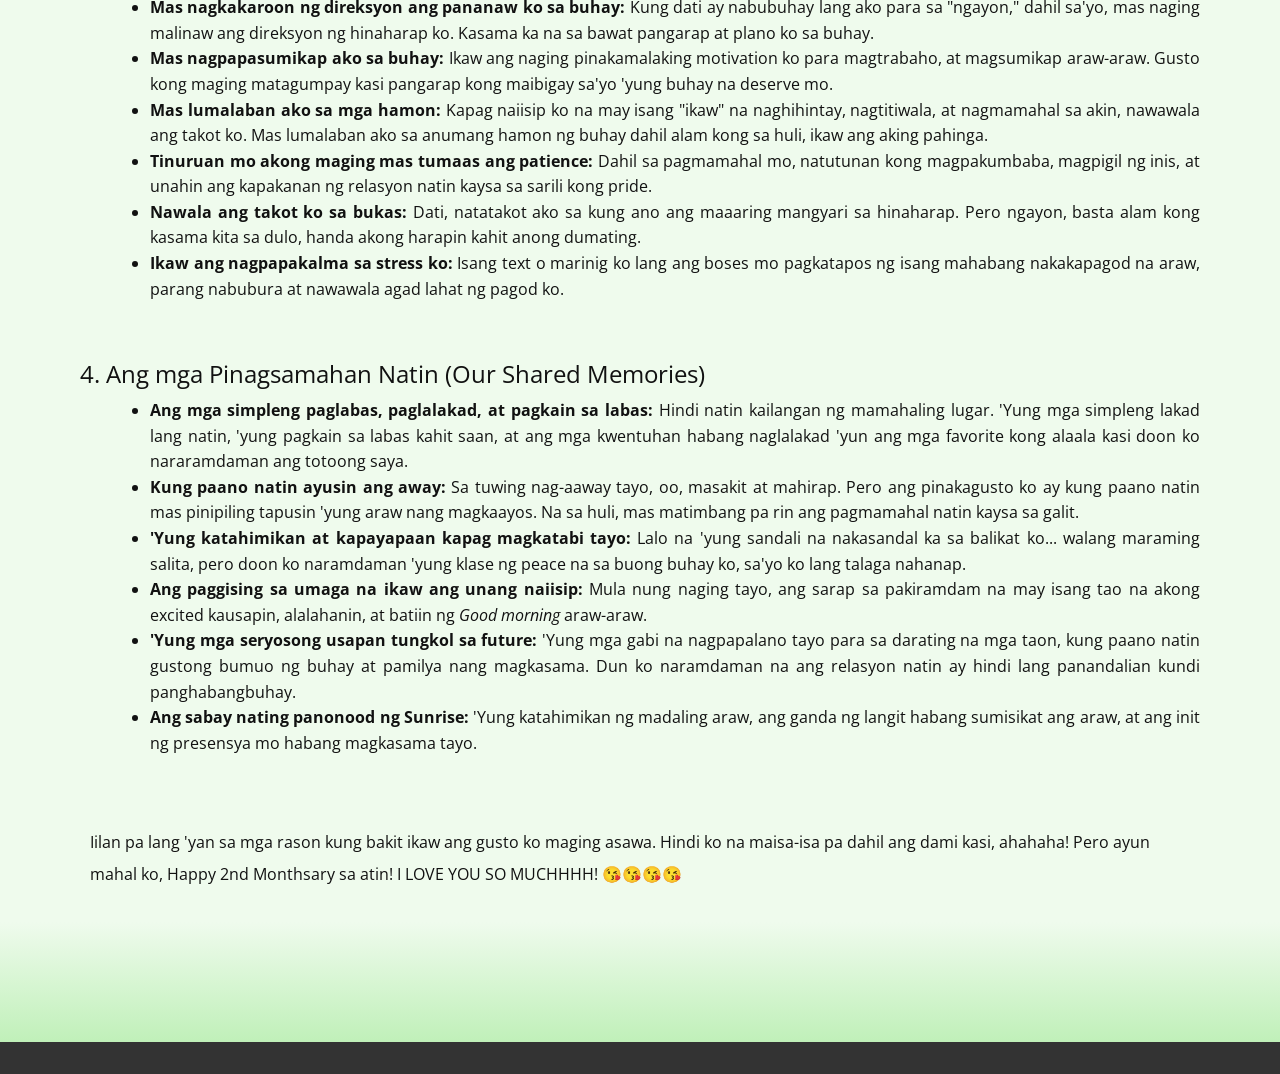
<file: Reason.html>
<!DOCTYPE html>
<html style="font-size: 16px;" lang="en"><head>
    <meta name="viewport" content="width=device-width, initial-scale=1.0">
    <meta charset="utf-8">
    <meta name="keywords" content="">
    <meta name="description" content="">
    <title>Reason</title>
    <link rel="stylesheet" href="nicepage.css" media="screen">
<link rel="stylesheet" href="Reason.css" media="screen">
    <script class="u-script" type="text/javascript" src="jquery.js" defer=""></script>
    <script class="u-script" type="text/javascript" src="nicepage.js" defer=""></script>
    <meta name="generator" content="Nicepage 8.5.1, nicepage.com">
    
    
    
    <link id="u-page-google-font" rel="stylesheet" href="https://fonts.googleapis.com/css2?display=swap&amp;family=Playfair+Display:ital,wght@0,400;0,500;0,600;0,700;0,800;0,900;1,400;1,500;1,600;1,700;1,800;1,900&amp;family=Open+Sans:ital,wght@0,300;0,400;0,500;0,600;0,700;0,800;1,300;1,400;1,500;1,600;1,700;1,800">
    <script type="application/ld+json">{
		"@context": "http://schema.org",
		"@type": "Organization",
		"name": "WebSite6661020",
		"sameAs": [
				"https://youtube.com/shorts/nY14emnFHTo?si=zlOlYMfKIEPhhgUr"
		]
}</script>
    <meta name="theme-color" content="#f15048">
    <meta property="og:title" content="Reason">
    <meta property="og:type" content="website">
  <meta data-intl-tel-input-cdn-path="intlTelInput/"></head>
  <body data-path-to-root="./" data-include-products="false" class="u-body u-clearfix u-xl-mode" data-lang="en"><header class="u-clearfix u-gradient u-header u-header" id="sec-8409"><div class="u-clearfix u-sheet u-valign-middle-md u-valign-middle-sm u-sheet-1">
        <h3 class="u-headline u-text u-text-default u-text-1">
          <a href="/">MY LIFE</a>
        </h3>
        <div class="u-social-icons u-social-icons-1">
          <a class="u-social-url" title="facebook" target="_blank" href="https://youtube.com/shorts/nY14emnFHTo?si=zlOlYMfKIEPhhgUr"><span class="u-file-icon u-icon u-social-facebook u-social-icon u-icon-1"><img src="images/Youtube_icon-icons.com_66802.png" alt=""></span>
          </a>
        </div>
        <nav class="u-align-left u-menu u-menu-one-level u-offcanvas u-menu-1" role="navigation" aria-label="Menu navigation">
          <div class="menu-collapse">
            <a class="u-button-style u-custom-border u-hamburger-link u-nav-link u-hamburger-link-1" href="#" tabindex="-1" aria-label="Open menu" aria-controls="8794">
              <svg class="u-svg-link" preserveAspectRatio="xMidYMin slice" viewBox="0 0 302 302" style=""><use xlink:href="#svg-bc4f"></use></svg>
              <svg xmlns="http://www.w3.org/2000/svg" xmlns:xlink="http://www.w3.org/1999/xlink" version="1.1" id="svg-bc4f" x="0px" y="0px" viewBox="0 0 302 302" style="enable-background:new 0 0 302 302;" xml:space="preserve" class="u-svg-content"><g><rect y="36" width="302" height="30"></rect><rect y="236" width="302" height="30"></rect><rect y="136" width="302" height="30"></rect>
</g><g></g><g></g><g></g><g></g><g></g><g></g><g></g><g></g><g></g><g></g><g></g><g></g><g></g><g></g><g></g></svg>
            </a>
          </div>
          <div class="u-custom-menu u-nav-container">
            <ul role="menubar" class="u-nav u-unstyled u-nav-1"><li role="none" class="u-nav-item"><a role="menuitem" class="u-button-style u-nav-link u-nav-link-2" href="./">Home</a>
</li><li role="none" class="u-nav-item"><a role="menuitem" class="u-button-style u-nav-link u-nav-link-2" href="letter.html">Letter for my Wife</a>
</li><li role="none" class="u-nav-item"><a role="menuitem" class="u-button-style u-nav-link u-nav-link-2" href="Reason.html">Reasons why you are my wife</a>
</li></ul>
          </div>
          <div class="u-custom-menu u-nav-container-collapse" id="8794" role="region" aria-label="Menu panel">
            <div class="u-align-center u-black u-container-align-center u-container-style u-inner-container-layout u-opacity u-opacity-95 u-sidenav">
              <div class="u-inner-container-layout u-sidenav-overflow">
                <div class="u-menu-close" tabindex="-1" aria-label="Close menu"></div>
                <ul class="u-align-center u-nav u-popupmenu-items u-unstyled u-nav-2" role="menubar"><li role="none" class="u-nav-item"><a role="menuitem" class="u-button-style u-nav-link" href="./">Home</a>
</li><li role="none" class="u-nav-item"><a role="menuitem" class="u-button-style u-nav-link" href="letter.html">Letter for my Wife</a>
</li><li role="none" class="u-nav-item"><a role="menuitem" class="u-button-style u-nav-link" href="Reason.html">Reasons why you are my wife</a>
</li></ul>
              </div>
            </div>
            <div class="u-black u-menu-overlay u-opacity u-opacity-70"></div>
          </div>
        </nav>
      </div></header>
    <section class="u-clearfix u-palette-4-light-3 u-section-1" id="block-5">
      <div class="u-clearfix u-sheet u-valign-middle-xl u-sheet-1">
        <p class="u-custom-font u-heading-font u-text u-text-1"> MGA DAHILAN KUNG BAKIT IKAW LANG, AKING ASAWA</p>
        <div class="u-expanded-width u-list u-list-1">
          <div class="u-repeater u-repeater-1">
            <div class="u-container-style u-list-item u-repeater-item">
              <div class="u-container-layout u-similar-container u-valign-bottom-xs u-container-layout-1">
                <p class="u-align-justify u-custom-item u-heading-font u-text u-text-2"> 1. Ang mga Katangian Mo (Na Labis Kong Ikinakahanga<span style="font-weight: 700;"></span>)
                </p>
                <ul class="u-align-justify u-custom-item u-text u-text-3">
                  <li><b>Ang walang sawang pakikinig sa mga rants ko:</b> Gustong-gusto ko kung paano mo binibigyan ng oras ang mga hinaing ko sa buhay. Kahit minsan mababaw o paulit-ulit na ang mga kwento ko tungkol sa mundo, nandiyan ka para makinig nang walang paghuhusga.
                  </li>
                  <li style=""><b style="">Ang pag-unawa sa mga gumugulo sa utak ko:</b> Sa mga gabi na magulo ang isip ko at puno ako ng overthinking, hindi mo ako pinapabayaan o sinasabihan na nag-iinarte lang. Tinutulungan mo akong pakalmahin ang bagyo sa loob ko.
                  </li>
                  <li><b>Ang buong focus mo kapag naglalabas ako ng emosyon:</b> Ramdam na ramdam ko kung gaano ako kahalaga sa'yo sa tuwing nagiging seryoso ako tungkol sa nararamdaman ko. Ipinaparamdam mo sa akin na valid ang bawat emosyon ko, at ibinibigay mo ang buong atensyon mo para lang masiguradong okay ako.
                  </li>
                  <li><b>Ang pag-aalaga mo sa akin gamit ang mga salita mo:</b> May kakaibang hilom ang mga sinasabi mo. 'Yung paraan ng pagsasalita mo sa akin kapag mahina ako, 'yun ang pinakamabisang gamot sa tuwing pagod ako sa lahat.
                  </li>
                  <li><b>Ang walang sawang pagpapadama na mahal at miss mo ako:</b> 'Yung mga random na pagsasabi mo ng <i>"I love you"</i> at <i>"Namimiss kita"&nbsp;</i>maliit man sa tingin ng iba, pero ito ang nagpapataba ng puso ko araw-araw at nag-aalis ng lahat ng aking pag-aalinlangan.
                  </li>
                  <li><b>Kung paano mo tinatatagan ang loob mo para magkaintindihan tayo:</b> Alam kong hindi tayo perpekto at may mga pagkakataong mahirap ang sitwasyon, pero hangang-hanga ako sa lakas ng loob mo na harapin ang mga misunderstanding natin nang mahinahon para lang maayos tayo.&nbsp;
                  </li>
                  <li><b>Ang mga pagpatawa mo sa akin:</b> Ikaw lang ang may hawak ng susi sa ngiti ko. Kahit gaano kabigat ang araw ko, kayang-kaya mong ibalik ang saya ko sa mga hirit at pagpapatawa mo.
                  </li>
                  <li><b>Ang pagiging maalalahanin sa maliliit na bagay:</b> 'Yung kahit hindi ko sabihin, napapansin mo kapag iba ang tono ng boses ko o kapag tahimik ako. Alam mo agad kung may dinaramdam o dinadalang mabigat ang puso ko.
                  </li>
                  <li><b>Ang hindi mo pagbibitiw kahit mahirap:</b> Kahit na may mga araw na magulo ako o mahirap intindihin, hindi mo ako sinusukuan. Hangang-hanga ako sa tibay at haba ng pasensya mo sa akin.
                  </li>
                  <li><b>Ang pagiging supportive mo sa mga pangarap ko:</b> Ikaw ang numero unong cheerleader ko sa lahat ng bagay. Sa tuwing may gusto akong subukan o gawin, laging ikaw ang unang nagsasabi sa akin na kaya ko.
                  </li>
                  <li><b>Ang pagiging totoo mo sa aking piling:</b> Gustong-gusto ko na komportable ka ring ipakita sa akin ang totoong ikaw maging ang mga lungkot mo, kulit mo, at pagiging prangka mo kapag kailangan ko ng paalala.
                  </li>
                  <li><b>Ang puso mo na marunong mag-alaga:</b> Hindi lang sa akin, kundi pati sa paraan mo ng pakikitungo sa ibang tao. Ang daling mahalin ng isang katulad mo dahil napakabuti at napakatotoo ng puso mo.
                  </li>
                </ul>
              </div>
            </div>
            <div class="u-container-style u-list-item u-repeater-item">
              <div class="u-container-layout u-similar-container u-valign-bottom-xs u-container-layout-2">
                <p class="u-align-justify u-custom-item u-heading-font u-text u-text-4"> 2. Ang mga Maliliit na Detalye (The Little Things About You)</p>
                <ul class="u-align-justify u-custom-item u-text u-text-5">
                  <li><b>Ang simpleng pagtawa at boses mo:</b> Hindi mo lang alam kung gaano kaganda ang boses mo para sa akin. Ang marinig lang ang simpleng tawa mo, automatic napapawi na ang lahat ng stress at pagod ko sa buhay.
                  </li>
                  <li><b>Ang mabango mong amoy:</b> 'Yung amoy mo na kahit sa alaala ko lang, nagdadala na agad sa akin ng kapanatagan. 'Yung amoy na angsarap yakapin kapag naamoy ko.
                  </li>
                  <li><b>Ang paraan mo ng pagpapakwento:</b> Gustong-gusto kong pinakikinggan ang mga kwento mo mula sa pinakamalalaking bagay hanggang sa pinakamaliliit na detalye ng araw mo. Nakakahawa ang energy mo kapag masaya kang nagbabahagi ng araw mo.
                  </li>
                  <li><b>Ang pag-pout ng mga labi mo:</b> Isa ito sa pinakacute na bagay sa buong mundo! 'Yung pag-pout ng lips mo .
                  </li>
                  <li><b>Ang pagsabi mo ng *"Dito ka muna"</b>:* Dalawang salita lang pero ang lakas makatunaw ng puso. Kapag sinasabi mo 'yan, pakiramdam ko ako ang pinakahinihintay at pinakahahanap mong tao sa mundo. Ayaw ko na ring umalis sa tabi mo.
                  </li>
                  <li><b>Ang paraan ng pagsandal mo sa balikat ko:</b> Tuwing ginagawa mo 'to, pakiramdam ko ako ang pinakaligtas na takbuhan para sa'yo, at 'yun ang pinakamasarap at pinakapayapang pakiramdam para sa'kin.
                  </li>
                  <li><b>Ang mga emojis or GIF na madalas mo gamitin:</b> Maging ang paraan mo ng pag-text, 'yung mga paborito mong reaction o GIF kapag naglalambing ka,&nbsp; automatic nagpapangiti sa akin sa harap ng screen.
                  </li>
                  <li><b>Ang mga random chat mo sa gitna ng araw:</b> 'Yung bigla ka na lang magpapadala ng random na kwento kahit alam kong busy ka. Ibig sabihin lang nun, naiisip mo ako sa gitna ng abala mong araw.
                  </li>
                </ul>
              </div>
            </div>
            <div class="u-container-style u-list-item u-repeater-item">
              <div class="u-container-layout u-similar-container u-valign-bottom-xs u-container-layout-3">
                <p class="u-align-justify u-custom-item u-heading-font u-text u-text-6"> 3. Ang Epekto Mo sa Bu<span style="font-weight: 700;"></span>hay ko<span style="font-weight: 700;"></span>
                </p>
                <ul class="u-align-justify u-custom-item u-text u-text-7">
                  <li><b>Binibigyan mo ako ng lakas ng loob:</b> Sa tuwing pinanghihinaan ako ng loob o pakiramdam ko hindi ko kaya, ang presensya at mga salita mo ang nagiging sandigan ko para bumangon at lumaban ulit.
                  </li>
                  <li><b>Ipinaparamdam mo sa akin na sapat ako:</b> Dahil sa'yo, hindi ko kailangang magpanggap. Tanggap mo ang buong ako pati ang mga kahinaan at kakulangan ko at doon ko naramdaman na sapat ako at mahalaga.
                  </li>
                  <li><b>Mas nagkakaroon ng direksyon ang pananaw ko sa buhay:</b> Kung dati ay nabubuhay lang ako para sa "ngayon," dahil sa'yo, mas naging malinaw ang direksyon ng hinaharap ko. Kasama ka na sa bawat pangarap at plano ko sa buhay.
                  </li>
                  <li><b>Mas nagpapasumikap ako sa buhay:</b> Ikaw ang naging pinakamalaking motivation ko para magtrabaho, at magsumikap araw-araw. Gusto kong maging matagumpay kasi pangarap kong maibigay sa'yo 'yung buhay na deserve mo.
                  </li>
                  <li><b>Mas lumalaban ako sa mga hamon:</b> Kapag naiisip ko na may isang "ikaw" na naghihintay, nagtitiwala, at nagmamahal sa akin, nawawala ang takot ko. Mas lumalaban ako sa anumang hamon ng buhay dahil alam kong sa huli, ikaw ang aking pahinga.
                  </li>
                  <li><b>Tinuruan mo akong maging mas tumaas ang patience:</b> Dahil sa pagmamahal mo, natutunan kong magpakumbaba, magpigil ng inis, at unahin ang kapakanan ng relasyon natin kaysa sa sarili kong pride.
                  </li>
                  <li><b>Nawala ang takot ko sa bukas:</b> Dati, natatakot ako sa kung ano ang maaaring mangyari sa hinaharap. Pero ngayon, basta alam kong kasama kita sa dulo, handa akong harapin kahit anong dumating.
                  </li>
                  <li><b>Ikaw ang nagpapakalma sa stress ko:</b> Isang text o marinig ko lang ang boses mo pagkatapos ng isang mahabang nakakapagod na araw, parang nabubura at nawawala agad lahat ng pagod ko.
                  </li>
                </ul>
              </div>
            </div>
            <div class="u-container-style u-list-item u-repeater-item">
              <div class="u-container-layout u-similar-container u-valign-bottom-xs u-container-layout-4">
                <p class="u-align-justify u-custom-item u-heading-font u-text u-text-8"> 4. Ang mga Pinagsamahan Natin (Our Shared Memories)</p>
                <ul class="u-align-justify u-custom-item u-text u-text-9">
                  <li style=""><b>Ang mga simpleng paglabas, paglalakad, at pagkain sa labas:</b> Hindi natin kailangan ng mamahaling lugar. 'Yung mga simpleng lakad lang natin, 'yung pagkain sa labas kahit saan, at ang mga kwentuhan habang naglalakad 'yun ang mga favorite kong alaala kasi doon ko nararamdaman ang totoong saya.
                  </li>
                  <li><b>Kung paano natin ayusin ang away:</b> Sa tuwing nag-aaway tayo, oo, masakit at mahirap. Pero ang pinakagusto ko ay kung paano natin mas pinipiling tapusin 'yung araw nang magkaayos. Na sa huli, mas matimbang pa rin ang pagmamahal natin kaysa sa galit.
                  </li>
                  <li><b>'Yung katahimikan at kapayapaan kapag magkatabi tayo:</b> Lalo na 'yung sandali na nakasandal ka sa balikat ko... walang maraming salita, pero doon ko naramdaman 'yung klase ng peace na sa buong buhay ko, sa'yo ko lang talaga nahanap.
                  </li>
                  <li><b>Ang paggising sa umaga na ikaw ang unang naiisip:</b> Mula nung naging tayo, ang sarap sa pakiramdam na may isang tao na akong excited kausapin, alalahanin, at batiin ng <i>Good morning</i> araw-araw.
                  </li>
                  <li><b>'Yung mga seryosong usapan tungkol sa future:</b> 'Yung mga gabi na nagpapalano tayo para sa darating na mga taon, kung paano natin gustong bumuo ng buhay at pamilya nang magkasama. Dun ko naramdaman na ang relasyon natin ay hindi lang panandalian kundi panghabangbuhay.
                  </li>
                  <li><b>Ang sabay nating panonood ng Sunrise:</b> 'Yung katahimikan ng madaling araw, ang ganda ng langit habang sumisikat ang araw, at ang init ng presensya mo habang magkasama tayo.
                  </li>
                </ul>
              </div>
            </div>
          </div>
        </div>
        <p class="u-heading-font u-text u-text-10">Iilan pa lang 'yan sa mga rason kung bakit ikaw ang gusto ko maging asawa. Hindi ko na maisa-isa pa dahil ang dami kasi, ahahaha! Pero ayun mahal ko, Happy 2nd Monthsary sa atin! I LOVE YOU SO MUCHHHH!&nbsp;😘😘😘😘</p>
      </div>
    </section>
    
    
    
    <footer class="u-align-center u-clearfix u-container-align-center u-footer u-gradient u-footer" id="sec-b85e"><div class="u-clearfix u-sheet u-sheet-1"></div></footer>
    <section class="u-backlink u-clearfix u-grey-80"></section>
  
</body></html>
</file>
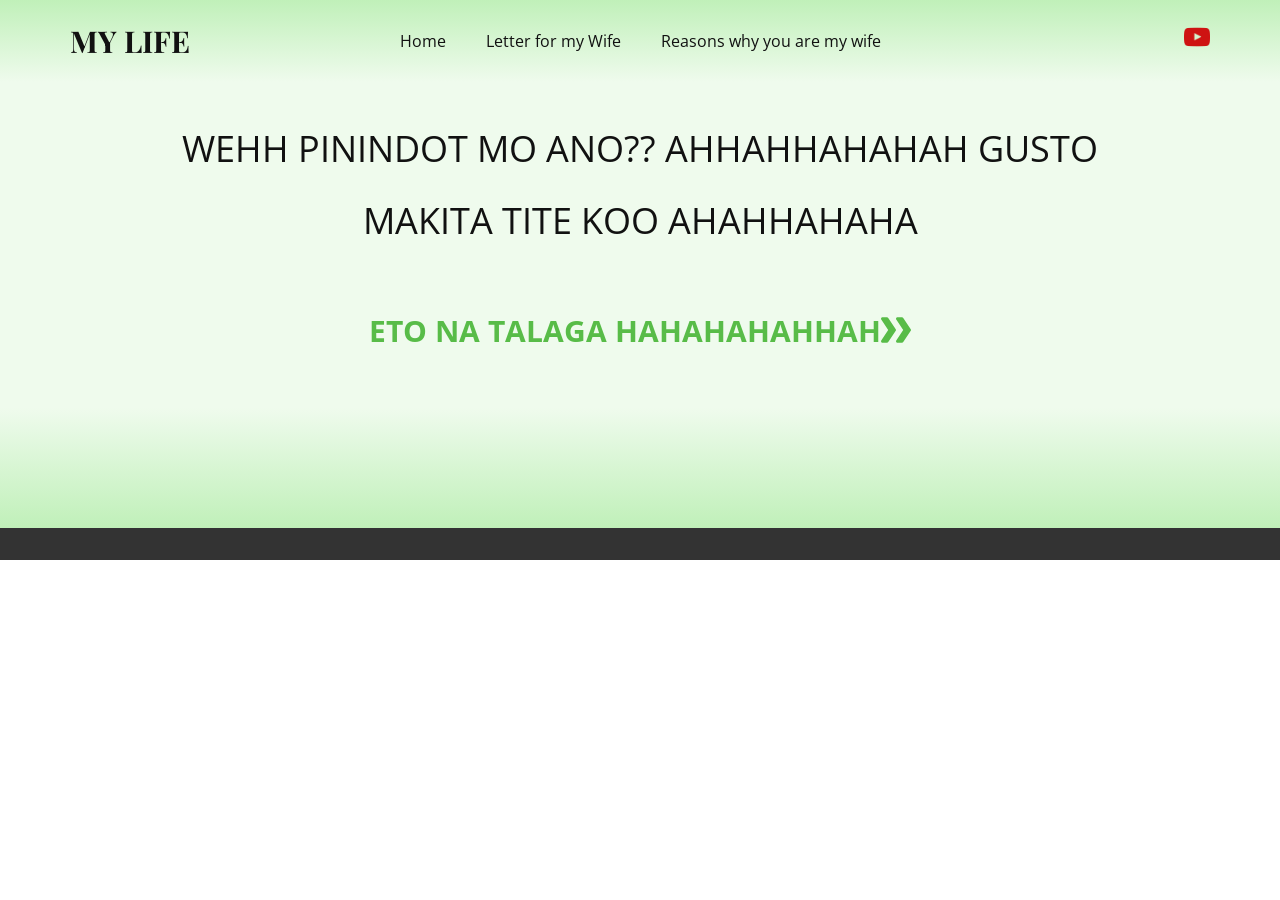
<file: TITE-1ST-PAGE.html>
<!DOCTYPE html>
<html style="font-size: 16px;" lang="en"><head>
    <meta name="viewport" content="width=device-width, initial-scale=1.0">
    <meta charset="utf-8">
    <meta name="keywords" content="">
    <meta name="description" content="">
    <title>TITE 1ST PAGE</title>
    <link rel="stylesheet" href="nicepage.css" media="screen">
<link rel="stylesheet" href="TITE-1ST-PAGE.css" media="screen">
    <script class="u-script" type="text/javascript" src="jquery.js" defer=""></script>
    <script class="u-script" type="text/javascript" src="nicepage.js" defer=""></script>
    <meta name="generator" content="Nicepage 8.5.1, nicepage.com">
    
    
    
    <link id="u-page-google-font" rel="stylesheet" href="https://fonts.googleapis.com/css2?display=swap&amp;family=Playfair+Display:ital,wght@0,400;0,500;0,600;0,700;0,800;0,900;1,400;1,500;1,600;1,700;1,800;1,900&amp;family=Open+Sans:ital,wght@0,300;0,400;0,500;0,600;0,700;0,800;1,300;1,400;1,500;1,600;1,700;1,800">
    <script type="application/ld+json">{
		"@context": "http://schema.org",
		"@type": "Organization",
		"name": "WebSite6661020",
		"sameAs": [
				"https://youtube.com/shorts/nY14emnFHTo?si=zlOlYMfKIEPhhgUr"
		]
}</script>
    <meta name="theme-color" content="#f15048">
    <meta property="og:title" content="TITE 1ST PAGE">
    <meta property="og:type" content="website">
  <meta data-intl-tel-input-cdn-path="intlTelInput/"></head>
  <body data-path-to-root="./" data-include-products="false" class="u-body u-clearfix u-xl-mode" data-lang="en"><header class="u-clearfix u-gradient u-header u-header" id="sec-8409"><div class="u-clearfix u-sheet u-valign-middle-md u-valign-middle-sm u-sheet-1">
        <h3 class="u-headline u-text u-text-default u-text-1">
          <a href="/">MY LIFE</a>
        </h3>
        <div class="u-social-icons u-social-icons-1">
          <a class="u-social-url" title="facebook" target="_blank" href="https://youtube.com/shorts/nY14emnFHTo?si=zlOlYMfKIEPhhgUr"><span class="u-file-icon u-icon u-social-facebook u-social-icon u-icon-1"><img src="images/Youtube_icon-icons.com_66802.png" alt=""></span>
          </a>
        </div>
        <nav class="u-align-left u-menu u-menu-one-level u-offcanvas u-menu-1" role="navigation" aria-label="Menu navigation">
          <div class="menu-collapse">
            <a class="u-button-style u-custom-border u-hamburger-link u-nav-link u-hamburger-link-1" href="#" tabindex="-1" aria-label="Open menu" aria-controls="8794">
              <svg class="u-svg-link" preserveAspectRatio="xMidYMin slice" viewBox="0 0 302 302" style=""><use xlink:href="#svg-bc4f"></use></svg>
              <svg xmlns="http://www.w3.org/2000/svg" xmlns:xlink="http://www.w3.org/1999/xlink" version="1.1" id="svg-bc4f" x="0px" y="0px" viewBox="0 0 302 302" style="enable-background:new 0 0 302 302;" xml:space="preserve" class="u-svg-content"><g><rect y="36" width="302" height="30"></rect><rect y="236" width="302" height="30"></rect><rect y="136" width="302" height="30"></rect>
</g><g></g><g></g><g></g><g></g><g></g><g></g><g></g><g></g><g></g><g></g><g></g><g></g><g></g><g></g><g></g></svg>
            </a>
          </div>
          <div class="u-custom-menu u-nav-container">
            <ul role="menubar" class="u-nav u-unstyled u-nav-1"><li role="none" class="u-nav-item"><a role="menuitem" class="u-button-style u-nav-link u-nav-link-2" href="./">Home</a>
</li><li role="none" class="u-nav-item"><a role="menuitem" class="u-button-style u-nav-link u-nav-link-2" href="letter.html">Letter for my Wife</a>
</li><li role="none" class="u-nav-item"><a role="menuitem" class="u-button-style u-nav-link u-nav-link-2" href="Reason.html">Reasons why you are my wife</a>
</li></ul>
          </div>
          <div class="u-custom-menu u-nav-container-collapse" id="8794" role="region" aria-label="Menu panel">
            <div class="u-align-center u-black u-container-align-center u-container-style u-inner-container-layout u-opacity u-opacity-95 u-sidenav">
              <div class="u-inner-container-layout u-sidenav-overflow">
                <div class="u-menu-close" tabindex="-1" aria-label="Close menu"></div>
                <ul class="u-align-center u-nav u-popupmenu-items u-unstyled u-nav-2" role="menubar"><li role="none" class="u-nav-item"><a role="menuitem" class="u-button-style u-nav-link" href="./">Home</a>
</li><li role="none" class="u-nav-item"><a role="menuitem" class="u-button-style u-nav-link" href="letter.html">Letter for my Wife</a>
</li><li role="none" class="u-nav-item"><a role="menuitem" class="u-button-style u-nav-link" href="Reason.html">Reasons why you are my wife</a>
</li></ul>
              </div>
            </div>
            <div class="u-black u-menu-overlay u-opacity u-opacity-70"></div>
          </div>
        </nav>
      </div></header>
    <section class="u-clearfix u-palette-4-light-3 u-section-1" id="block-5">
      <div class="u-clearfix u-sheet u-valign-middle-xs u-sheet-1">
        <p class="u-align-center u-heading-font u-text u-text-1" data-animation-name="fadeIn" data-animation-duration="1000" data-animation-delay="0">WEHH PININDOT MO ANO?? AHHAHHAHAHAH GUSTO MAKITA TITE KOO​ AHAHHAHAHA</p>
        <a href="TITE.html" data-page-id="87483606" class="u-btn u-button-style u-none u-text-hover-palette-4-dark-1 u-text-palette-4-base u-btn-1" title="TITE">ETO NA TALAGA HAHAHAHAHHAH<span class="u-icon u-text-palette-4-dark-1"><svg class="u-svg-content" viewBox="0 -32 426.66667 426" style="width: 1em; height: 1em;"><path d="m213.332031 181.667969c0 4.265625-1.277343 8.53125-3.625 11.730469l-106.667969 160c-3.839843 5.761718-10.238281 9.601562-17.707031 9.601562h-64c-11.730469 0-21.332031-9.601562-21.332031-21.332031 0-4.269531 1.28125-8.535157 3.625-11.734375l98.773438-148.265625-98.773438-148.269531c-2.34375-3.199219-3.625-7.464844-3.625-11.730469 0-11.734375 9.601562-21.335938 21.332031-21.335938h64c7.46875 0 13.867188 3.839844 17.707031 9.601563l106.667969 160c2.347657 3.199218 3.625 7.464844 3.625 11.734375zm0 0"></path><path d="m426.667969 181.667969c0 4.265625-1.28125 8.53125-3.628907 11.730469l-106.664062 160c-3.839844 5.761718-10.242188 9.601562-17.707031 9.601562h-64c-11.734375 0-21.335938-9.601562-21.335938-21.332031 0-4.269531 1.28125-8.535157 3.628907-11.734375l98.773437-148.265625-98.773437-148.269531c-2.347657-3.199219-3.628907-7.464844-3.628907-11.730469 0-11.734375 9.601563-21.335938 21.335938-21.335938h64c7.464843 0 13.867187 3.839844 17.707031 9.601563l106.664062 160c2.347657 3.199218 3.628907 7.464844 3.628907 11.734375zm0 0"></path></svg></span>
        </a>
      </div>
    </section>
    
    
    
    <footer class="u-align-center u-clearfix u-container-align-center u-footer u-gradient u-footer" id="sec-b85e"><div class="u-clearfix u-sheet u-sheet-1"></div></footer>
    <section class="u-backlink u-clearfix u-grey-80"></section>
  
</body></html>
</file>
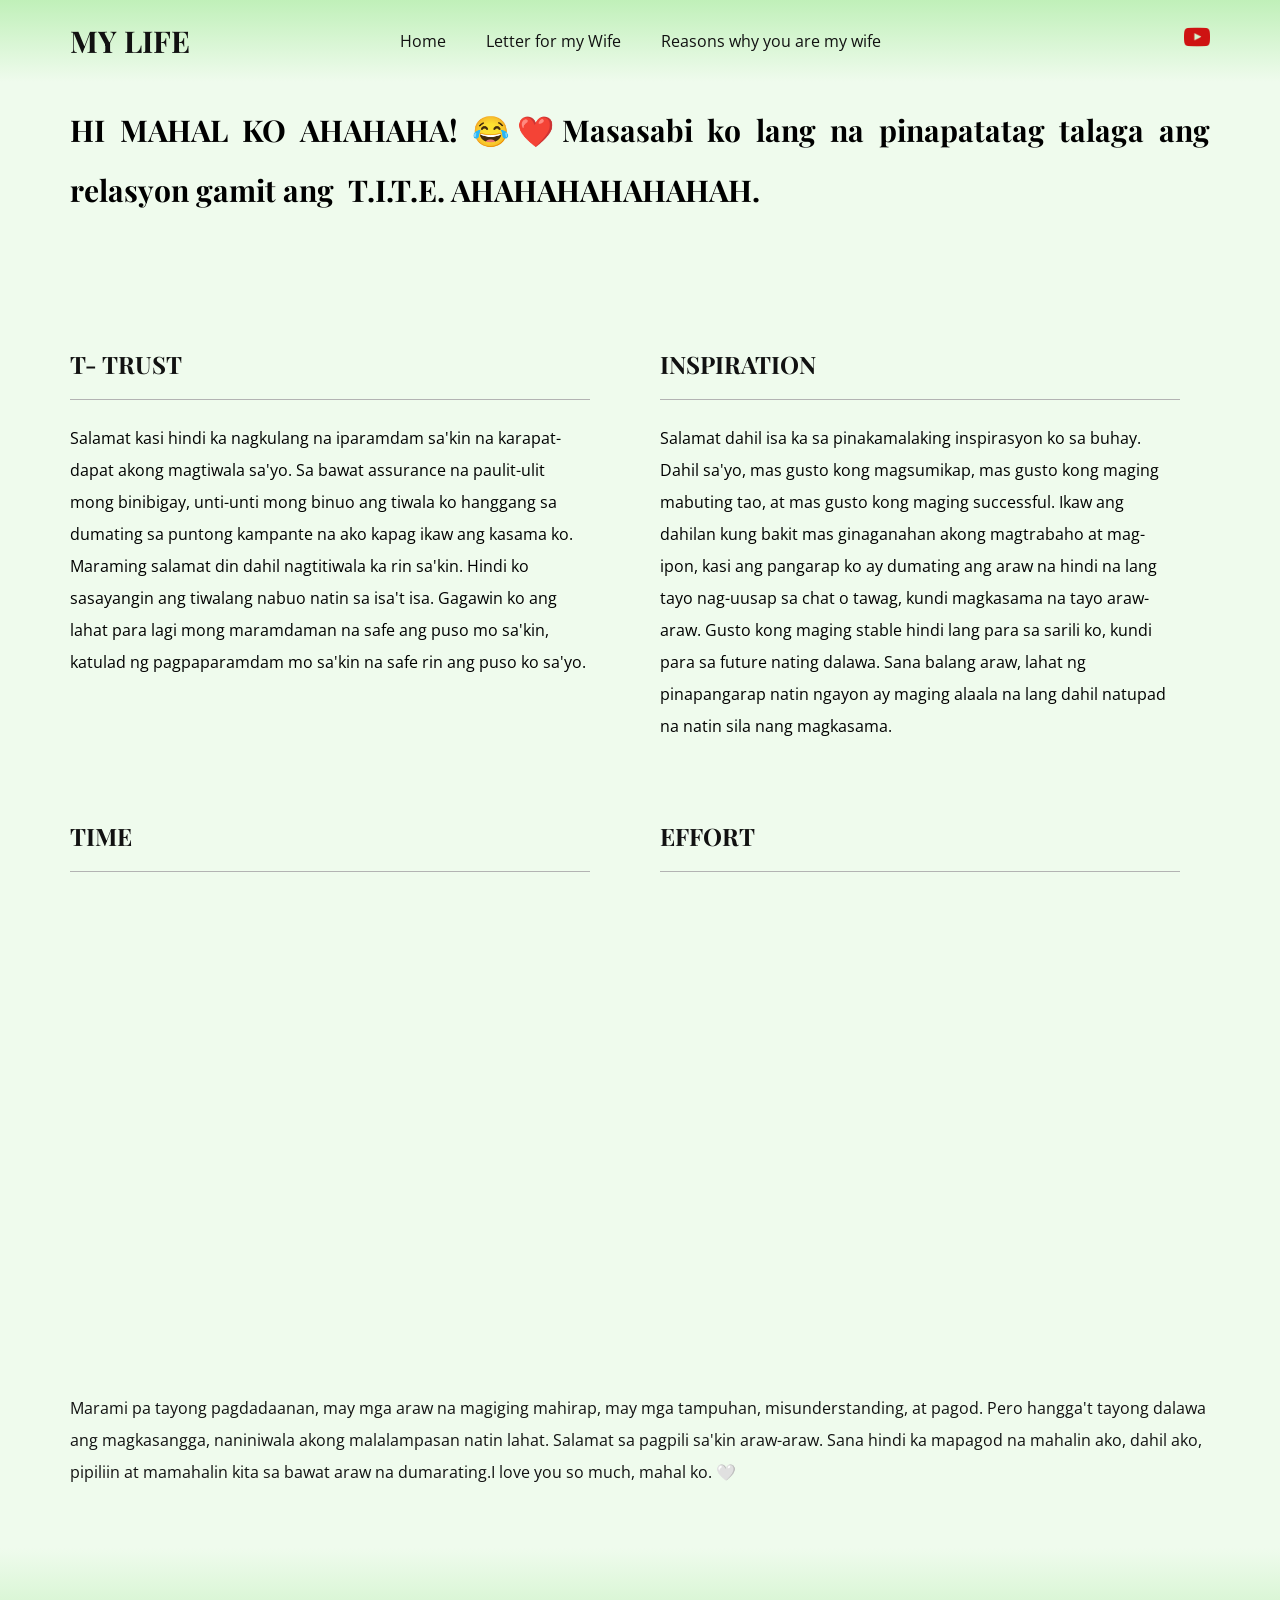
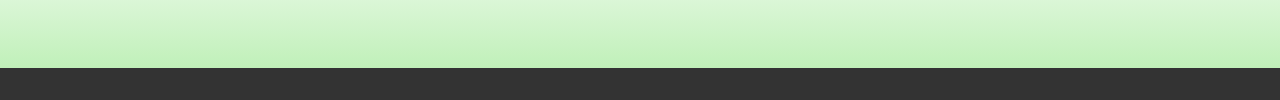
<file: TITE.html>
<!DOCTYPE html>
<html style="font-size: 16px;" lang="en"><head>
    <meta name="viewport" content="width=device-width, initial-scale=1.0">
    <meta charset="utf-8">
    <meta name="keywords" content="Postal Service, Message Delivery, Written Communication, Correspondence Art, Our Team, Personalized Messages, Formal Writing, Handwritten Notes, Digital Correspondence, Our Customers">
    <meta name="description" content="">
    <title>TITE</title>
    <link rel="stylesheet" href="nicepage.css" media="screen">
<link rel="stylesheet" href="TITE.css" media="screen">
    <script class="u-script" type="text/javascript" src="jquery.js" defer=""></script>
    <script class="u-script" type="text/javascript" src="nicepage.js" defer=""></script>
    <meta name="generator" content="Nicepage 8.5.1, nicepage.com">
    
    
    
    
    <link id="u-page-google-font" rel="stylesheet" href="https://fonts.googleapis.com/css2?display=swap&amp;family=Playfair+Display:ital,wght@0,400;0,500;0,600;0,700;0,800;0,900;1,400;1,500;1,600;1,700;1,800;1,900&amp;family=Open+Sans:ital,wght@0,300;0,400;0,500;0,600;0,700;0,800;1,300;1,400;1,500;1,600;1,700;1,800&amp;family=Bebas+Neue:wght@400">
    <script type="application/ld+json">{
		"@context": "http://schema.org",
		"@type": "Organization",
		"name": "WebSite6661020",
		"sameAs": [
				"https://youtube.com/shorts/nY14emnFHTo?si=zlOlYMfKIEPhhgUr"
		]
}</script>
    <meta name="theme-color" content="#f15048">
    <meta property="og:title" content="TITE">
    <meta property="og:type" content="website">
  <meta data-intl-tel-input-cdn-path="intlTelInput/"></head>
  <body data-path-to-root="./" data-include-products="false" class="u-body u-clearfix u-xl-mode" data-lang="en"><header class="u-clearfix u-gradient u-header u-header" id="sec-8409"><div class="u-clearfix u-sheet u-valign-middle-md u-valign-middle-sm u-sheet-1">
        <h3 class="u-headline u-text u-text-default u-text-1">
          <a href="/">MY LIFE</a>
        </h3>
        <div class="u-social-icons u-social-icons-1">
          <a class="u-social-url" title="facebook" target="_blank" href="https://youtube.com/shorts/nY14emnFHTo?si=zlOlYMfKIEPhhgUr"><span class="u-file-icon u-icon u-social-facebook u-social-icon u-icon-1"><img src="images/Youtube_icon-icons.com_66802.png" alt=""></span>
          </a>
        </div>
        <nav class="u-align-left u-menu u-menu-one-level u-offcanvas u-menu-1" role="navigation" aria-label="Menu navigation">
          <div class="menu-collapse">
            <a class="u-button-style u-custom-border u-hamburger-link u-nav-link u-hamburger-link-1" href="#" tabindex="-1" aria-label="Open menu" aria-controls="8794">
              <svg class="u-svg-link" preserveAspectRatio="xMidYMin slice" viewBox="0 0 302 302" style=""><use xlink:href="#svg-bc4f"></use></svg>
              <svg xmlns="http://www.w3.org/2000/svg" xmlns:xlink="http://www.w3.org/1999/xlink" version="1.1" id="svg-bc4f" x="0px" y="0px" viewBox="0 0 302 302" style="enable-background:new 0 0 302 302;" xml:space="preserve" class="u-svg-content"><g><rect y="36" width="302" height="30"></rect><rect y="236" width="302" height="30"></rect><rect y="136" width="302" height="30"></rect>
</g><g></g><g></g><g></g><g></g><g></g><g></g><g></g><g></g><g></g><g></g><g></g><g></g><g></g><g></g><g></g></svg>
            </a>
          </div>
          <div class="u-custom-menu u-nav-container">
            <ul role="menubar" class="u-nav u-unstyled u-nav-1"><li role="none" class="u-nav-item"><a role="menuitem" class="u-button-style u-nav-link u-nav-link-2" href="./">Home</a>
</li><li role="none" class="u-nav-item"><a role="menuitem" class="u-button-style u-nav-link u-nav-link-2" href="letter.html">Letter for my Wife</a>
</li><li role="none" class="u-nav-item"><a role="menuitem" class="u-button-style u-nav-link u-nav-link-2" href="Reason.html">Reasons why you are my wife</a>
</li></ul>
          </div>
          <div class="u-custom-menu u-nav-container-collapse" id="8794" role="region" aria-label="Menu panel">
            <div class="u-align-center u-black u-container-align-center u-container-style u-inner-container-layout u-opacity u-opacity-95 u-sidenav">
              <div class="u-inner-container-layout u-sidenav-overflow">
                <div class="u-menu-close" tabindex="-1" aria-label="Close menu"></div>
                <ul class="u-align-center u-nav u-popupmenu-items u-unstyled u-nav-2" role="menubar"><li role="none" class="u-nav-item"><a role="menuitem" class="u-button-style u-nav-link" href="./">Home</a>
</li><li role="none" class="u-nav-item"><a role="menuitem" class="u-button-style u-nav-link" href="letter.html">Letter for my Wife</a>
</li><li role="none" class="u-nav-item"><a role="menuitem" class="u-button-style u-nav-link" href="Reason.html">Reasons why you are my wife</a>
</li></ul>
              </div>
            </div>
            <div class="u-black u-menu-overlay u-opacity u-opacity-70"></div>
          </div>
        </nav>
      </div></header> 
    <section class="u-clearfix u-palette-4-light-3 u-section-1" id="block-14">
      <div class="u-clearfix u-sheet u-sheet-1">
        <p class="u-align-justify u-custom-font u-heading-font u-text u-text-black u-text-1"> HI MAHAL KO AHAHAHA! 😂❤️Masasabi ko lang na pinapatatag talaga ang relasyon gamit ang&nbsp;&nbsp;T.I.T.E. AHAHAHAHAHAHAH.<br>
        </p>
      </div>
    </section>
    <section class="u-clearfix u-container-align-center u-palette-4-light-3 u-section-2" id="block-7">
      <div class="u-clearfix u-sheet u-valign-middle-md u-valign-middle-sm u-sheet-1">
        <div class="u-expanded-width u-list u-list-1">
          <div class="u-repeater u-repeater-1">
            <div class="u-container-align-left-lg u-container-align-left-md u-container-align-left-sm u-container-align-left-xl u-list-item u-repeater-item">
              <div class="u-container-layout u-similar-container u-valign-top-lg u-valign-top-md u-valign-top-sm u-valign-top-xl u-container-layout-1">
                <h4 class="u-align-left u-text u-text-default-lg u-text-default-md u-text-default-sm u-text-default-xl u-text-1">T- TRUST</h4>
                <div class="u-align-left u-border-1 u-border-grey-30 u-expanded-width u-line u-line-horizontal u-line-1"></div>
                <p class="u-align-justify-lg u-align-justify-md u-align-justify-sm u-align-justify-xs u-align-left-xl u-text u-text-black u-text-default u-text-2" data-animation-name="fadeIn" data-animation-duration="1000" data-animation-delay="0"> Salamat kasi hindi ka nagkulang na iparamdam sa'kin na karapat-dapat akong magtiwala sa'yo. Sa bawat assurance na paulit-ulit mong binibigay, unti-unti mong binuo ang tiwala ko hanggang sa dumating sa puntong kampante na ako kapag ikaw ang kasama ko. Maraming salamat din dahil nagtitiwala ka rin sa'kin. Hindi ko sasayangin ang tiwalang nabuo natin sa isa't isa. Gagawin ko ang lahat para lagi mong maramdaman na safe ang puso mo sa'kin, katulad ng pagpaparamdam mo sa'kin na safe rin ang puso ko sa'yo.</p>
              </div>
            </div>
            <div class="u-container-align-left-lg u-container-align-left-md u-container-align-left-sm u-container-align-left-xl u-list-item u-repeater-item u-video-cover u-list-item-2">
              <div class="u-container-layout u-similar-container u-valign-top-lg u-valign-top-md u-valign-top-sm u-valign-top-xl u-container-layout-2">
                <h4 class="u-align-left u-text u-text-default-lg u-text-default-md u-text-default-sm u-text-default-xl u-text-3">INSPIRATION</h4>
                <div class="u-align-left u-border-1 u-border-grey-30 u-expanded-width u-line u-line-horizontal u-line-2"></div>
                <p class="u-align-justify-lg u-align-justify-md u-align-justify-sm u-align-justify-xs u-align-left-xl u-text u-text-black u-text-default u-text-4" data-animation-name="fadeIn" data-animation-duration="1000" data-animation-delay="0"> Salamat dahil isa ka sa pinakamalaking inspirasyon ko sa buhay. Dahil sa'yo, mas gusto kong magsumikap, mas gusto kong maging mabuting tao, at mas gusto kong maging successful. Ikaw ang dahilan kung bakit mas ginaganahan akong magtrabaho at mag-ipon, kasi ang pangarap ko ay dumating ang araw na hindi na lang tayo nag-uusap sa chat o tawag, kundi magkasama na tayo araw-araw. Gusto kong maging stable hindi lang para sa sarili ko, kundi para sa future nating dalawa. Sana balang araw, lahat ng pinapangarap natin ngayon ay maging alaala na lang dahil natupad na natin sila nang magkasama.</p>
              </div>
            </div>
            <div class="u-container-align-left-lg u-container-align-left-md u-container-align-left-sm u-container-align-left-xl u-list-item u-repeater-item u-video-cover u-list-item-3">
              <div class="u-container-layout u-similar-container u-valign-top-lg u-valign-top-md u-valign-top-sm u-valign-top-xl u-container-layout-3">
                <h4 class="u-align-left u-text u-text-default-lg u-text-default-md u-text-default-sm u-text-default-xl u-text-5">TIME</h4>
                <div class="u-align-left u-border-1 u-border-grey-30 u-expanded-width u-line u-line-horizontal u-line-3"></div>
                <p class="u-align-justify-lg u-align-justify-md u-align-justify-sm u-align-justify-xs u-align-left-xl u-text u-text-black u-text-default u-text-6" data-animation-name="fadeIn" data-animation-duration="1000" data-animation-delay="0"> Maraming salamat sa oras na palagi mong inilalaan sa'kin. Lalo na sa mga panahong magulo ang isip ko, kapag nagseselos ako, nag-ooverthink, o may hindi tayo pagkakaintindihan. Imbes na mapagod ka, pinipili mo pa ring kausapin ako, intindihin ako, at ipaliwanag ang mga bagay hanggang sa gumaan ulit ang pakiramdam ko. Hindi ko alam kung alam mo, pero sobrang halaga ng ginagawa mong 'yon sa'kin. At sa bawat oras na magkasama tayo, kahit simpleng kwentuhan lang, tawanan, o katahimikan, pakiramdam ko nasa tamang tao ako. Ikaw ang peace ko. Ikaw ang comfort ko. Ang oras na kasama kita ang isa sa mga paborito kong parte ng bawat araw.</p>
              </div>
            </div>
            <div class="u-container-align-left-lg u-container-align-left-md u-container-align-left-sm u-container-align-left-xl u-list-item u-repeater-item u-video-cover u-list-item-4">
              <div class="u-container-layout u-similar-container u-valign-top-lg u-valign-top-md u-valign-top-sm u-valign-top-xl u-container-layout-4">
                <h4 class="u-align-left u-text u-text-default-lg u-text-default-md u-text-default-sm u-text-default-xl u-text-7">EFFORT</h4>
                <div class="u-align-left u-border-1 u-border-grey-30 u-expanded-width u-line u-line-horizontal u-line-4"></div>
                <p class="u-align-justify-lg u-align-justify-md u-align-justify-sm u-align-justify-xs u-align-left-xl u-text u-text-black u-text-default u-text-8" data-animation-name="fadeIn" data-animation-duration="1000" data-animation-delay="0"> Maraming-maraming salamat sa lahat ng effort mo para sa'kin. Sa pag-aalaga, sa walang sawang assurance, sa mga lambing mo, sa pag-intindi sa ugali ko, at kahit sa mga bagay na alam kong minsan napipilitan ka nang gawin para lang mapasaya ako. Nakikita ko lahat ng effort mo, kahit 'yung mga hindi mo na sinasabi. Salamat kasi pinipili mong i-match ang love language ko at iniintindi mo kung paano ako magmahal at paano ako mapapanatag. Sana alam mo rin na sobrang naa-appreciate kita. Hindi man ako laging magaling magpakita o magsabi, pero araw-araw akong nagpapasalamat na ikaw ang kasama ko. At pangako ko, hindi lang ikaw ang mag-e-effort sa relasyon natin. Gagawin ko rin ang lahat ng makakaya ko para maramdaman mong mahal na mahal kita, pipiliin kita araw-araw, at ipaparamdam ko sa'yo na worth it lahat ng effort na binibigay mo.Mahal na mahal kita.</p>
              </div>
            </div>
          </div>
        </div>
        <p class="u-custom-font u-font-bebas-neue u-text u-text-default u-text-9"> Marami pa tayong pagdadaanan, may mga araw na magiging mahirap, may mga tampuhan, misunderstanding, at pagod. Pero hangga't tayong dalawa ang magkasangga, naniniwala akong malalampasan natin lahat. Salamat sa pagpili sa'kin araw-araw. Sana hindi ka mapagod na mahalin ako, dahil ako, pipiliin at mamahalin kita sa bawat araw na dumarating.I love you so much, mahal ko. 🤍</p>
      </div>
    </section>
    
    
    
    <footer class="u-align-center u-clearfix u-container-align-center u-footer u-gradient u-footer" id="sec-b85e"><div class="u-clearfix u-sheet u-sheet-1"></div></footer>
    <section class="u-backlink u-clearfix u-grey-80"></section>
  
</body></html>
</file>
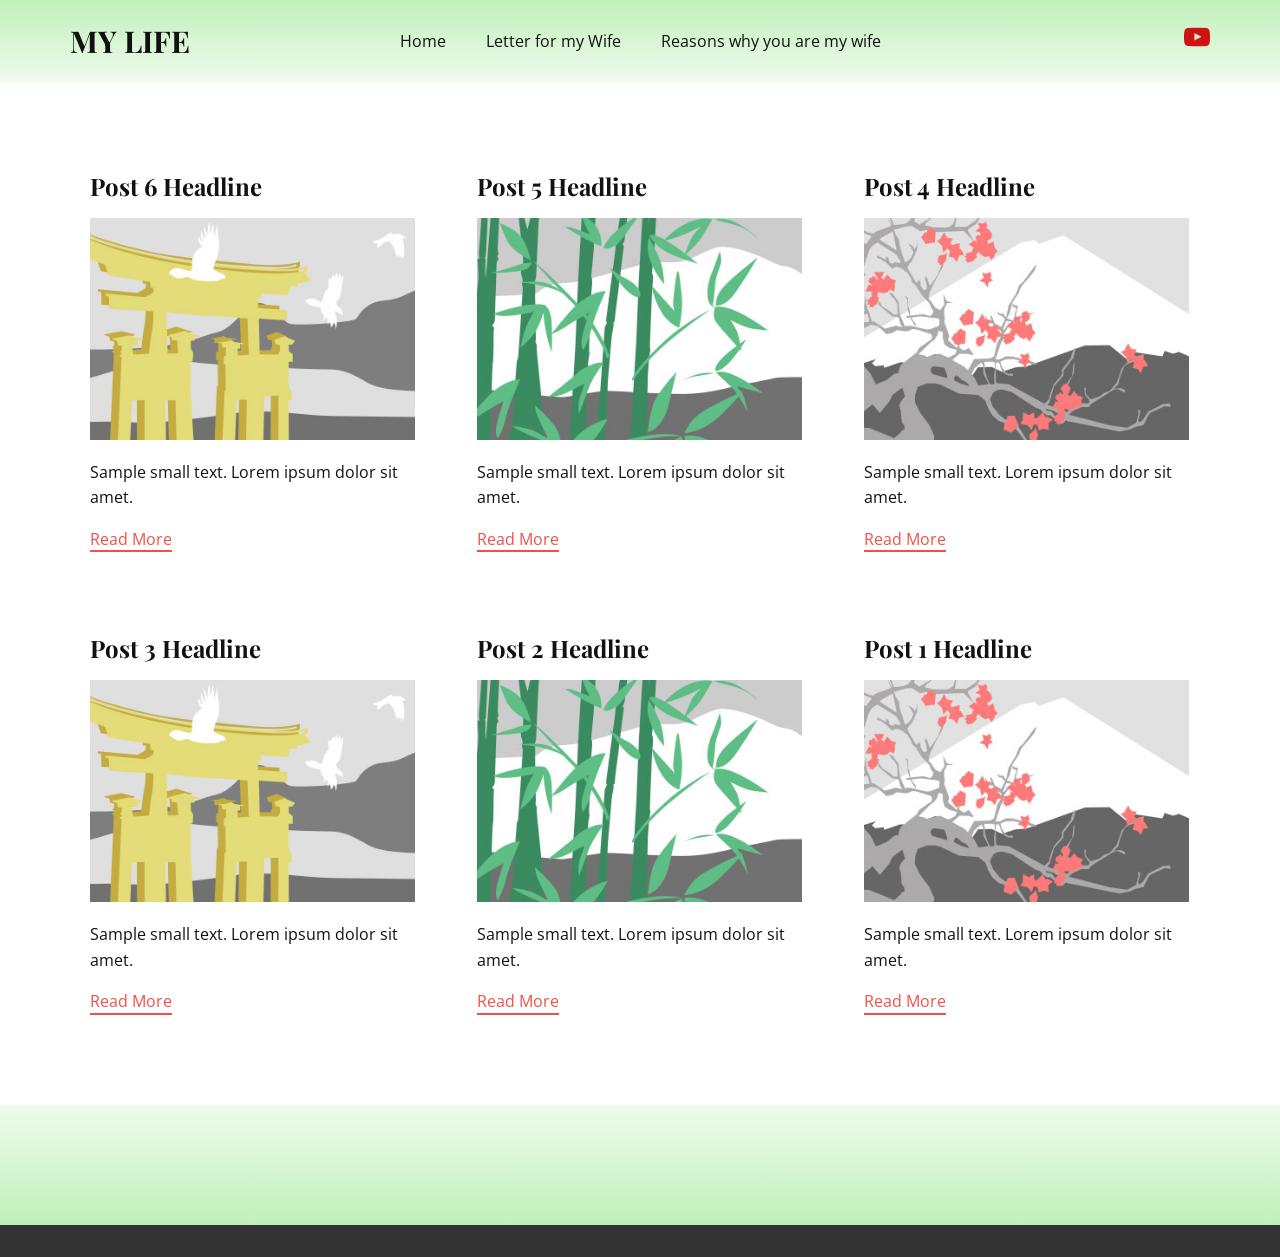
<file: blog/blog.html>
<!DOCTYPE html>
<html style="font-size: 16px;" lang="en"><head>
    <meta name="viewport" content="width=device-width, initial-scale=1.0">
    <meta charset="utf-8">
    <meta name="keywords" content="">
    <meta name="description" content="">
    <title>Blog</title>
    <link rel="stylesheet" href="../nicepage.css" media="screen">
<link rel="stylesheet" href="../Blog-Template.css" media="screen">
    <script class="u-script" type="text/javascript" src="../jquery.js" defer=""></script>
    <script class="u-script" type="text/javascript" src="../nicepage.js" defer=""></script>
    <meta name="generator" content="Nicepage 8.5.1, nicepage.com">
    
    
    
    <link id="u-page-google-font" rel="stylesheet" href="https://fonts.googleapis.com/css2?display=swap&amp;family=Playfair+Display:ital,wght@0,400;0,500;0,600;0,700;0,800;0,900;1,400;1,500;1,600;1,700;1,800;1,900&amp;family=Open+Sans:ital,wght@0,300;0,400;0,500;0,600;0,700;0,800;1,300;1,400;1,500;1,600;1,700;1,800">
    <script type="application/ld+json">{
		"@context": "http://schema.org",
		"@type": "Organization",
		"name": "WebSite6661020",
		"sameAs": [
				"https://youtube.com/shorts/nY14emnFHTo?si=zlOlYMfKIEPhhgUr"
		]
}</script>
    <meta name="theme-color" content="#f15048">
  <meta data-intl-tel-input-cdn-path="intlTelInput/"></head>
  <body data-path-to-root="../" data-include-products="false" class="u-body u-xl-mode" data-lang="en"><header class="u-clearfix u-gradient u-header u-header" id="sec-8409"><div class="u-clearfix u-sheet u-valign-middle-md u-valign-middle-sm u-sheet-1">
        <h3 class="u-headline u-text u-text-default u-text-1">
          <a href="/">MY LIFE</a>
        </h3>
        <div class="u-social-icons u-social-icons-1">
          <a class="u-social-url" title="facebook" target="_blank" href="https://youtube.com/shorts/nY14emnFHTo?si=zlOlYMfKIEPhhgUr"><span class="u-file-icon u-icon u-social-facebook u-social-icon u-icon-1"><img src="../images/Youtube_icon-icons.com_66802.png" alt=""></span>
          </a>
        </div>
        <nav class="u-align-left u-menu u-menu-one-level u-offcanvas u-menu-1" role="navigation" aria-label="Menu navigation">
          <div class="menu-collapse">
            <a class="u-button-style u-custom-border u-hamburger-link u-nav-link u-hamburger-link-1" href="#" tabindex="-1" aria-label="Open menu" aria-controls="8794">
              <svg class="u-svg-link" preserveAspectRatio="xMidYMin slice" viewBox="0 0 302 302" style=""><use xlink:href="#svg-bc4f"></use></svg>
              <svg xmlns="http://www.w3.org/2000/svg" xmlns:xlink="http://www.w3.org/1999/xlink" version="1.1" id="svg-bc4f" x="0px" y="0px" viewBox="0 0 302 302" style="enable-background:new 0 0 302 302;" xml:space="preserve" class="u-svg-content"><g><rect y="36" width="302" height="30"></rect><rect y="236" width="302" height="30"></rect><rect y="136" width="302" height="30"></rect>
</g><g></g><g></g><g></g><g></g><g></g><g></g><g></g><g></g><g></g><g></g><g></g><g></g><g></g><g></g><g></g></svg>
            </a>
          </div>
          <div class="u-custom-menu u-nav-container">
            <ul role="menubar" class="u-nav u-unstyled u-nav-1"><li role="none" class="u-nav-item"><a role="menuitem" class="u-button-style u-nav-link u-nav-link-2" href="../">Home</a>
</li><li role="none" class="u-nav-item"><a role="menuitem" class="u-button-style u-nav-link u-nav-link-2" href="../letter.html">Letter for my Wife</a>
</li><li role="none" class="u-nav-item"><a role="menuitem" class="u-button-style u-nav-link u-nav-link-2" href="../Reason.html">Reasons why you are my wife</a>
</li></ul>
          </div>
          <div class="u-custom-menu u-nav-container-collapse" id="8794" role="region" aria-label="Menu panel">
            <div class="u-align-center u-black u-container-align-center u-container-style u-inner-container-layout u-opacity u-opacity-95 u-sidenav">
              <div class="u-inner-container-layout u-sidenav-overflow">
                <div class="u-menu-close" tabindex="-1" aria-label="Close menu"></div>
                <ul class="u-align-center u-nav u-popupmenu-items u-unstyled u-nav-2" role="menubar"><li role="none" class="u-nav-item"><a role="menuitem" class="u-button-style u-nav-link" href="../">Home</a>
</li><li role="none" class="u-nav-item"><a role="menuitem" class="u-button-style u-nav-link" href="../letter.html">Letter for my Wife</a>
</li><li role="none" class="u-nav-item"><a role="menuitem" class="u-button-style u-nav-link" href="../Reason.html">Reasons why you are my wife</a>
</li></ul>
              </div>
            </div>
            <div class="u-black u-menu-overlay u-opacity u-opacity-70"></div>
          </div>
        </nav>
      </div></header>
    <section class="u-clearfix u-section-1" id="block-2">
      <div class="u-clearfix u-sheet u-valign-middle u-sheet-1"><!--blog--><!--blog_options_json--><!--{"type":"Recent","source":"","tags":"","count":""}--><!--/blog_options_json-->
        <div class="u-blog u-expanded-width u-repeater u-repeater-1" data-blog-id="blog-1"><!--blog_post-->
          <div class="u-blog-post u-container-style u-repeater-item u-white u-repeater-item-1">
            <div class="u-container-layout u-similar-container u-valign-top u-container-layout-1"><!--blog_post_header-->
              <h4 class="u-blog-control u-text u-text-1">
                <a class="u-post-header-link" href="../blog/post-5.html">Post 6 Headline</a>
              </h4><!--/blog_post_header--><!--blog_post_image-->
              <img alt="" class="u-blog-control u-expanded-width u-image u-image-default u-image-1" src="../images/8ad73f3c.jpeg" data-href="../blog/post-5.html"><!--/blog_post_image--><!--blog_post_content-->
              <div class="u-blog-control u-post-content u-text u-text-2 fr-view">Sample small text. Lorem ipsum dolor sit amet.</div><!--/blog_post_content--><!--blog_post_readmore-->
              <a href="../blog/post-5.html" class="u-blog-control u-border-2 u-border-palette-1-base u-btn u-btn-rectangle u-button-style u-none u-btn-1"><!--blog_post_readmore_content--><!--options_json--><!--{"content":"","defaultValue":"Read More"}--><!--/options_json-->Read More<!--/blog_post_readmore_content--></a><!--/blog_post_readmore-->
            </div>
          </div><div class="u-blog-post u-container-style u-repeater-item u-video-cover u-white">
            <div class="u-container-layout u-similar-container u-valign-top u-container-layout-2"><!--blog_post_header-->
              <h4 class="u-blog-control u-text u-text-3">
                <a class="u-post-header-link" href="../blog/post-4.html">Post 5 Headline</a>
              </h4><!--/blog_post_header--><!--blog_post_image-->
              <img alt="" class="u-blog-control u-expanded-width u-image u-image-default u-image-2" src="../images/68f64b9d.jpeg" data-href="../blog/post-4.html"><!--/blog_post_image--><!--blog_post_content-->
              <div class="u-blog-control u-post-content u-text u-text-4 fr-view">Sample small text. Lorem ipsum dolor sit amet.</div><!--/blog_post_content--><!--blog_post_readmore-->
              <a href="../blog/post-4.html" class="u-blog-control u-border-2 u-border-palette-1-base u-btn u-btn-rectangle u-button-style u-none u-btn-2"><!--blog_post_readmore_content--><!--options_json--><!--{"content":"","defaultValue":"Read More"}--><!--/options_json-->Read More<!--/blog_post_readmore_content--></a><!--/blog_post_readmore-->
            </div>
          </div><div class="u-blog-post u-container-style u-repeater-item u-video-cover u-white">
            <div class="u-container-layout u-similar-container u-valign-top u-container-layout-3"><!--blog_post_header-->
              <h4 class="u-blog-control u-text u-text-5">
                <a class="u-post-header-link" href="../blog/post-3.html">Post 4 Headline</a>
              </h4><!--/blog_post_header--><!--blog_post_image-->
              <img alt="" class="u-blog-control u-expanded-width u-image u-image-default u-image-3" src="../images/0fd3416c.jpeg" data-href="../blog/post-3.html"><!--/blog_post_image--><!--blog_post_content-->
              <div class="u-blog-control u-post-content u-text u-text-6 fr-view">Sample small text. Lorem ipsum dolor sit amet.</div><!--/blog_post_content--><!--blog_post_readmore-->
              <a href="../blog/post-3.html" class="u-blog-control u-border-2 u-border-palette-1-base u-btn u-btn-rectangle u-button-style u-none u-btn-3"><!--blog_post_readmore_content--><!--options_json--><!--{"content":"","defaultValue":"Read More"}--><!--/options_json-->Read More<!--/blog_post_readmore_content--></a><!--/blog_post_readmore-->
            </div>
          </div><div class="u-blog-post u-container-style u-repeater-item u-white u-repeater-item-1">
            <div class="u-container-layout u-similar-container u-valign-top u-container-layout-1"><!--blog_post_header-->
              <h4 class="u-blog-control u-text u-text-1">
                <a class="u-post-header-link" href="../blog/post-2.html">Post 3 Headline</a>
              </h4><!--/blog_post_header--><!--blog_post_image-->
              <img alt="" class="u-blog-control u-expanded-width u-image u-image-default u-image-1" src="../images/8ad73f3c.jpeg" data-href="../blog/post-2.html"><!--/blog_post_image--><!--blog_post_content-->
              <div class="u-blog-control u-post-content u-text u-text-2 fr-view">Sample small text. Lorem ipsum dolor sit amet.</div><!--/blog_post_content--><!--blog_post_readmore-->
              <a href="../blog/post-2.html" class="u-blog-control u-border-2 u-border-palette-1-base u-btn u-btn-rectangle u-button-style u-none u-btn-1"><!--blog_post_readmore_content--><!--options_json--><!--{"content":"","defaultValue":"Read More"}--><!--/options_json-->Read More<!--/blog_post_readmore_content--></a><!--/blog_post_readmore-->
            </div>
          </div><div class="u-blog-post u-container-style u-repeater-item u-video-cover u-white">
            <div class="u-container-layout u-similar-container u-valign-top u-container-layout-2"><!--blog_post_header-->
              <h4 class="u-blog-control u-text u-text-3">
                <a class="u-post-header-link" href="../blog/post-1.html">Post 2 Headline</a>
              </h4><!--/blog_post_header--><!--blog_post_image-->
              <img alt="" class="u-blog-control u-expanded-width u-image u-image-default u-image-2" src="../images/68f64b9d.jpeg" data-href="../blog/post-1.html"><!--/blog_post_image--><!--blog_post_content-->
              <div class="u-blog-control u-post-content u-text u-text-4 fr-view">Sample small text. Lorem ipsum dolor sit amet.</div><!--/blog_post_content--><!--blog_post_readmore-->
              <a href="../blog/post-1.html" class="u-blog-control u-border-2 u-border-palette-1-base u-btn u-btn-rectangle u-button-style u-none u-btn-2"><!--blog_post_readmore_content--><!--options_json--><!--{"content":"","defaultValue":"Read More"}--><!--/options_json-->Read More<!--/blog_post_readmore_content--></a><!--/blog_post_readmore-->
            </div>
          </div><div class="u-blog-post u-container-style u-repeater-item u-video-cover u-white">
            <div class="u-container-layout u-similar-container u-valign-top u-container-layout-3"><!--blog_post_header-->
              <h4 class="u-blog-control u-text u-text-5">
                <a class="u-post-header-link" href="../blog/post.html">Post 1 Headline</a>
              </h4><!--/blog_post_header--><!--blog_post_image-->
              <img alt="" class="u-blog-control u-expanded-width u-image u-image-default u-image-3" src="../images/0fd3416c.jpeg" data-href="../blog/post.html"><!--/blog_post_image--><!--blog_post_content-->
              <div class="u-blog-control u-post-content u-text u-text-6 fr-view">Sample small text. Lorem ipsum dolor sit amet.</div><!--/blog_post_content--><!--blog_post_readmore-->
              <a href="../blog/post.html" class="u-blog-control u-border-2 u-border-palette-1-base u-btn u-btn-rectangle u-button-style u-none u-btn-3"><!--blog_post_readmore_content--><!--options_json--><!--{"content":"","defaultValue":"Read More"}--><!--/options_json-->Read More<!--/blog_post_readmore_content--></a><!--/blog_post_readmore-->
            </div>
          </div><!--/blog_post--><!--blog_post-->
          <!--/blog_post--><!--blog_post-->
          <!--/blog_post-->
        </div><!--/blog-->
      </div>
    </section>
    
    
    
    <footer class="u-align-center u-clearfix u-container-align-center u-footer u-gradient u-footer" id="sec-b85e"><div class="u-clearfix u-sheet u-sheet-1"></div></footer>
    <section class="u-backlink u-clearfix u-grey-80"></section>
  
</body></html>
</file>
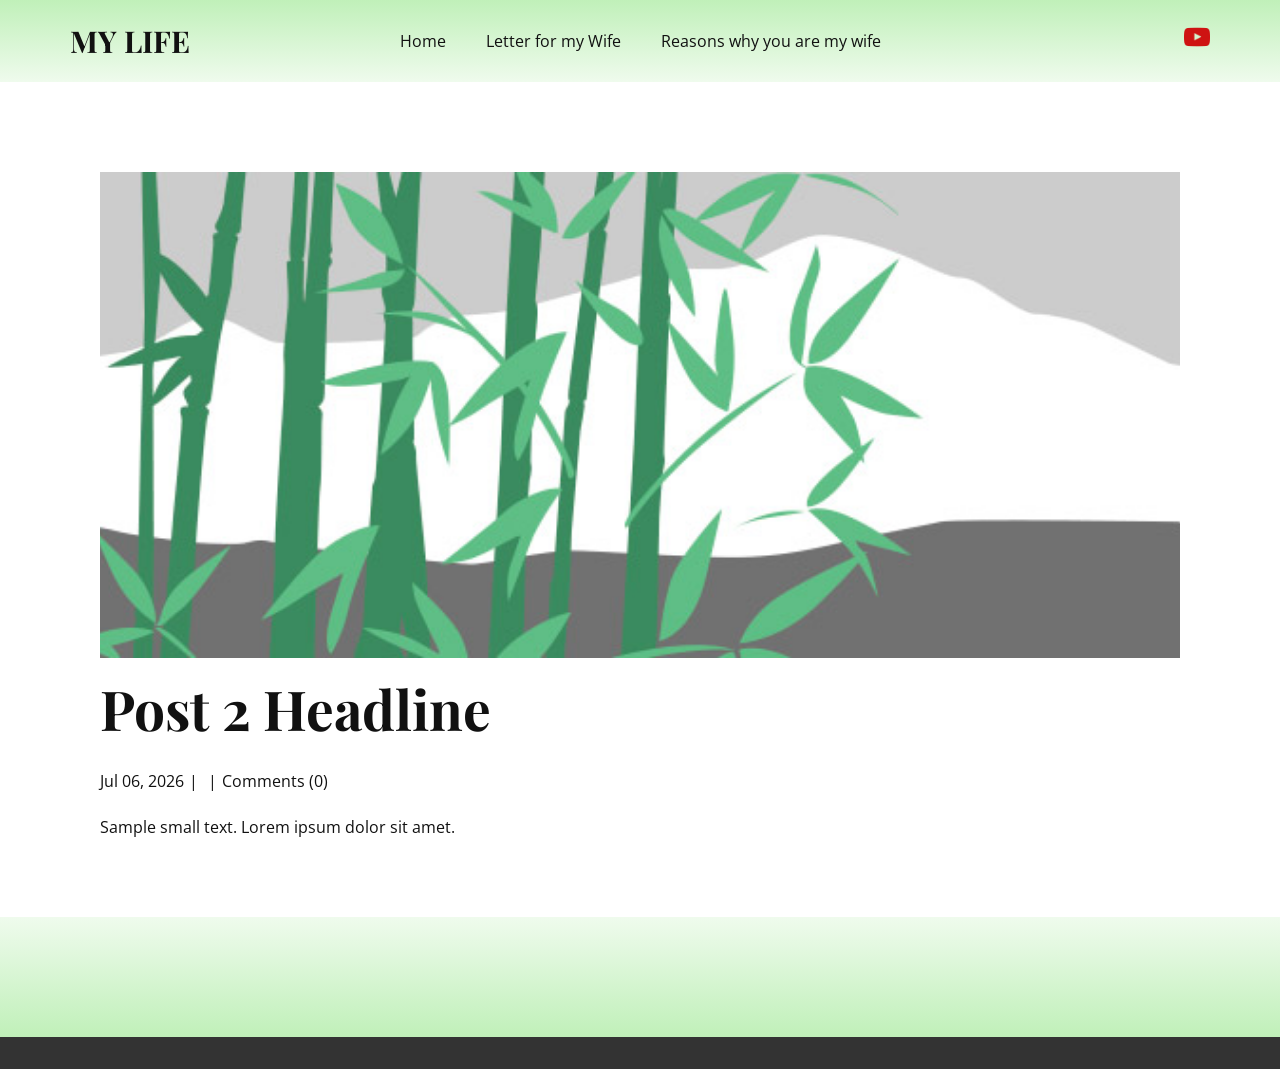
<file: blog/post-1.html>
<!DOCTYPE html>
<html style="font-size: 16px;" lang="en"><head>
    <meta name="viewport" content="width=device-width, initial-scale=1.0">
    <meta charset="utf-8">
    <meta name="keywords" content="Post 1 Headline">
    <meta name="description" content="">
    <title>Post 2 Headline</title>
    <link rel="stylesheet" href="../nicepage.css" media="screen">
<link rel="stylesheet" href="../Post-Template.css" media="screen">
    <script class="u-script" type="text/javascript" src="../jquery.js" defer=""></script>
    <script class="u-script" type="text/javascript" src="../nicepage.js" defer=""></script>
    <meta name="generator" content="Nicepage 8.5.1, nicepage.com">
    
    
    
    <link id="u-page-google-font" rel="stylesheet" href="https://fonts.googleapis.com/css2?display=swap&amp;family=Playfair+Display:ital,wght@0,400;0,500;0,600;0,700;0,800;0,900;1,400;1,500;1,600;1,700;1,800;1,900&amp;family=Open+Sans:ital,wght@0,300;0,400;0,500;0,600;0,700;0,800;1,300;1,400;1,500;1,600;1,700;1,800">
    <script type="application/ld+json">{
		"@context": "http://schema.org",
		"@type": "Organization",
		"name": "WebSite6661020",
		"sameAs": [
				"https://youtube.com/shorts/nY14emnFHTo?si=zlOlYMfKIEPhhgUr"
		]
}</script>
    <meta name="theme-color" content="#f15048">
  <meta data-intl-tel-input-cdn-path="intlTelInput/"></head>
  <body data-path-to-root="./" data-include-products="false" class="u-body u-xl-mode" data-lang="en"><header class="u-clearfix u-gradient u-header u-header" id="sec-8409"><div class="u-clearfix u-sheet u-valign-middle-md u-valign-middle-sm u-sheet-1">
        <h3 class="u-headline u-text u-text-default u-text-1">
          <a href="/">MY LIFE</a>
        </h3>
        <div class="u-social-icons u-social-icons-1">
          <a class="u-social-url" title="facebook" target="_blank" href="https://youtube.com/shorts/nY14emnFHTo?si=zlOlYMfKIEPhhgUr"><span class="u-file-icon u-icon u-social-facebook u-social-icon u-icon-1"><img src="../images/Youtube_icon-icons.com_66802.png" alt=""></span>
          </a>
        </div>
        <nav class="u-align-left u-menu u-menu-one-level u-offcanvas u-menu-1" role="navigation" aria-label="Menu navigation">
          <div class="menu-collapse">
            <a class="u-button-style u-custom-border u-hamburger-link u-nav-link u-hamburger-link-1" href="#" tabindex="-1" aria-label="Open menu" aria-controls="8794">
              <svg class="u-svg-link" preserveAspectRatio="xMidYMin slice" viewBox="0 0 302 302" style=""><use xlink:href="#svg-bc4f"></use></svg>
              <svg xmlns="http://www.w3.org/2000/svg" xmlns:xlink="http://www.w3.org/1999/xlink" version="1.1" id="svg-bc4f" x="0px" y="0px" viewBox="0 0 302 302" style="enable-background:new 0 0 302 302;" xml:space="preserve" class="u-svg-content"><g><rect y="36" width="302" height="30"></rect><rect y="236" width="302" height="30"></rect><rect y="136" width="302" height="30"></rect>
</g><g></g><g></g><g></g><g></g><g></g><g></g><g></g><g></g><g></g><g></g><g></g><g></g><g></g><g></g><g></g></svg>
            </a>
          </div>
          <div class="u-custom-menu u-nav-container">
            <ul role="menubar" class="u-nav u-unstyled u-nav-1"><li role="none" class="u-nav-item"><a role="menuitem" class="u-button-style u-nav-link u-nav-link-2" href="../">Home</a>
</li><li role="none" class="u-nav-item"><a role="menuitem" class="u-button-style u-nav-link u-nav-link-2" href="../letter.html">Letter for my Wife</a>
</li><li role="none" class="u-nav-item"><a role="menuitem" class="u-button-style u-nav-link u-nav-link-2" href="../Reason.html">Reasons why you are my wife</a>
</li></ul>
          </div>
          <div class="u-custom-menu u-nav-container-collapse" id="8794" role="region" aria-label="Menu panel">
            <div class="u-align-center u-black u-container-align-center u-container-style u-inner-container-layout u-opacity u-opacity-95 u-sidenav">
              <div class="u-inner-container-layout u-sidenav-overflow">
                <div class="u-menu-close" tabindex="-1" aria-label="Close menu"></div>
                <ul class="u-align-center u-nav u-popupmenu-items u-unstyled u-nav-2" role="menubar"><li role="none" class="u-nav-item"><a role="menuitem" class="u-button-style u-nav-link" href="../">Home</a>
</li><li role="none" class="u-nav-item"><a role="menuitem" class="u-button-style u-nav-link" href="../letter.html">Letter for my Wife</a>
</li><li role="none" class="u-nav-item"><a role="menuitem" class="u-button-style u-nav-link" href="../Reason.html">Reasons why you are my wife</a>
</li></ul>
              </div>
            </div>
            <div class="u-black u-menu-overlay u-opacity u-opacity-70"></div>
          </div>
        </nav>
      </div></header>
    <section class="u-align-center u-clearfix u-section-1" id="block-2">
      <div class="u-clearfix u-sheet u-valign-middle-md u-valign-middle-sm u-valign-middle-xs u-sheet-1"><!--post_details--><!--post_details_options_json--><!--{"source":""}--><!--/post_details_options_json--><!--blog_post-->
        <div class="u-container-style u-expanded-width u-post-details u-post-details-1">
          <div class="u-container-layout u-valign-middle u-container-layout-1"><!--blog_post_image-->
            <img alt="" class="u-blog-control u-expanded-width u-image u-image-default u-image-1" src="../images/68f64b9d.jpeg"><!--/blog_post_image--><!--blog_post_header-->
            <h2 class="u-blog-control u-text u-text-1">Post 2 Headline</h2><!--/blog_post_header--><!--blog_post_metadata-->
            <div class="u-blog-control u-metadata u-metadata-1"><!--blog_post_metadata_date--><span class="u-meta-date u-meta-icon">Jul 06, 2026</span><!--/blog_post_metadata_date--><!--blog_post_metadata_category--><span class="u-meta-category u-meta-icon"></span><!--/blog_post_metadata_category--><!--blog_post_metadata_comments--><span class="u-meta-comments u-meta-icon"><!--blog_post_metadata_comments_content-->Comments (0)<!--/blog_post_metadata_comments_content--></span><!--/blog_post_metadata_comments-->
            </div><!--/blog_post_metadata--><!--blog_post_content-->
            <div class="u-align-justify u-blog-control u-post-content u-text u-text-2 fr-view">
  <p>Sample small text. Lorem ipsum dolor sit amet.</p>
  </div><!--/blog_post_content-->
          </div>
        </div><!--/blog_post--><!--/post_details-->
      </div>
    </section>
    
    
    
    <footer class="u-align-center u-clearfix u-container-align-center u-footer u-gradient u-footer" id="sec-b85e"><div class="u-clearfix u-sheet u-sheet-1"></div></footer>
    <section class="u-backlink u-clearfix u-grey-80"></section>
  
</body></html>
</file>
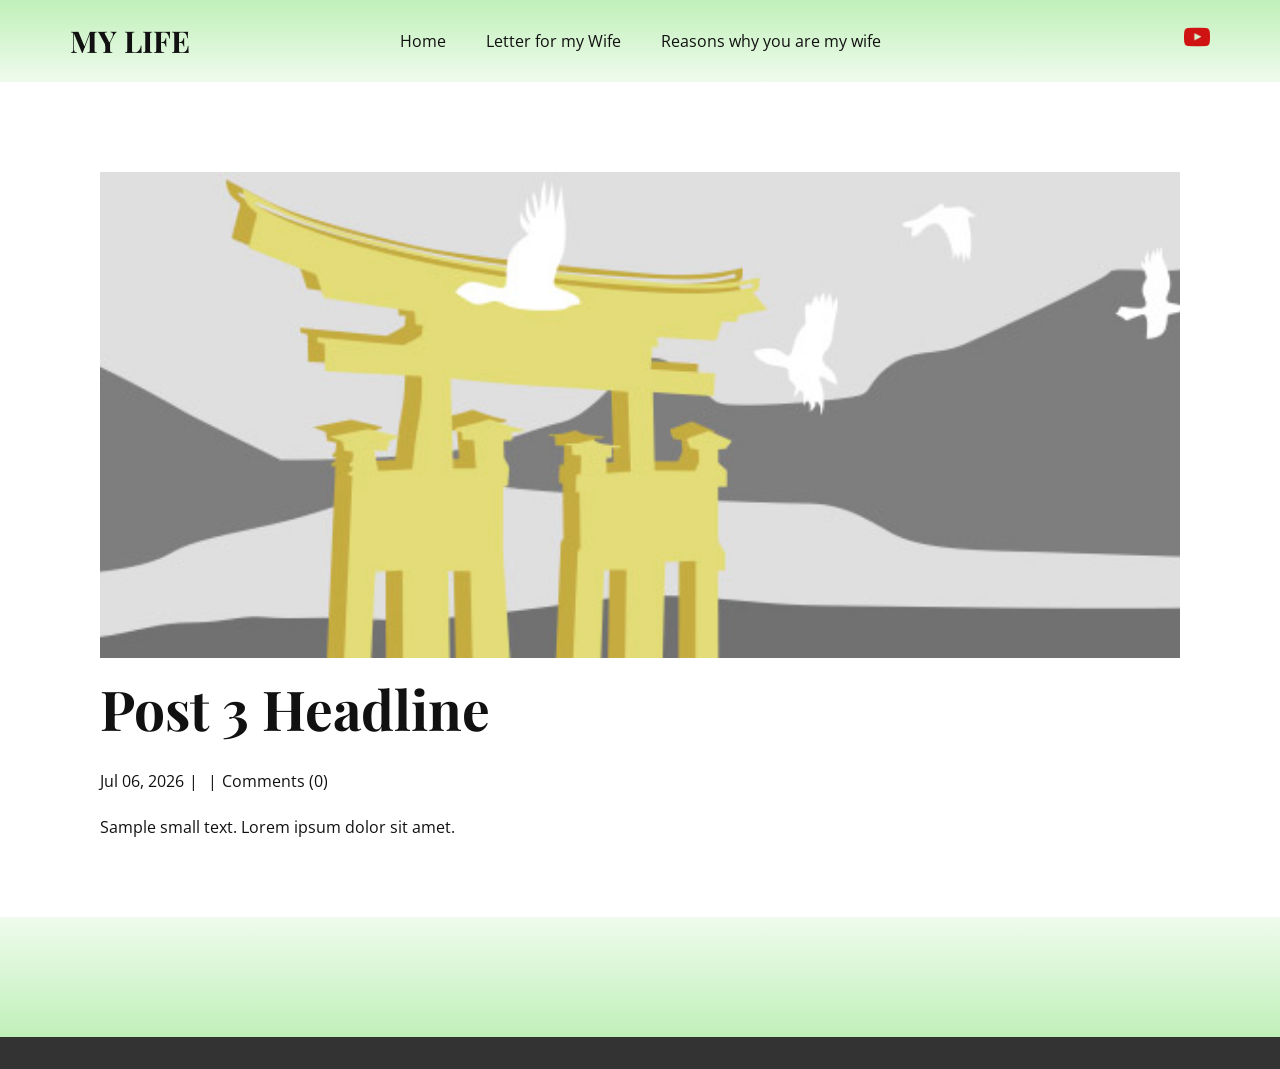
<file: blog/post-2.html>
<!DOCTYPE html>
<html style="font-size: 16px;" lang="en"><head>
    <meta name="viewport" content="width=device-width, initial-scale=1.0">
    <meta charset="utf-8">
    <meta name="keywords" content="Post 1 Headline">
    <meta name="description" content="">
    <title>Post 3 Headline</title>
    <link rel="stylesheet" href="../nicepage.css" media="screen">
<link rel="stylesheet" href="../Post-Template.css" media="screen">
    <script class="u-script" type="text/javascript" src="../jquery.js" defer=""></script>
    <script class="u-script" type="text/javascript" src="../nicepage.js" defer=""></script>
    <meta name="generator" content="Nicepage 8.5.1, nicepage.com">
    
    
    
    <link id="u-page-google-font" rel="stylesheet" href="https://fonts.googleapis.com/css2?display=swap&amp;family=Playfair+Display:ital,wght@0,400;0,500;0,600;0,700;0,800;0,900;1,400;1,500;1,600;1,700;1,800;1,900&amp;family=Open+Sans:ital,wght@0,300;0,400;0,500;0,600;0,700;0,800;1,300;1,400;1,500;1,600;1,700;1,800">
    <script type="application/ld+json">{
		"@context": "http://schema.org",
		"@type": "Organization",
		"name": "WebSite6661020",
		"sameAs": [
				"https://youtube.com/shorts/nY14emnFHTo?si=zlOlYMfKIEPhhgUr"
		]
}</script>
    <meta name="theme-color" content="#f15048">
  <meta data-intl-tel-input-cdn-path="intlTelInput/"></head>
  <body data-path-to-root="./" data-include-products="false" class="u-body u-xl-mode" data-lang="en"><header class="u-clearfix u-gradient u-header u-header" id="sec-8409"><div class="u-clearfix u-sheet u-valign-middle-md u-valign-middle-sm u-sheet-1">
        <h3 class="u-headline u-text u-text-default u-text-1">
          <a href="/">MY LIFE</a>
        </h3>
        <div class="u-social-icons u-social-icons-1">
          <a class="u-social-url" title="facebook" target="_blank" href="https://youtube.com/shorts/nY14emnFHTo?si=zlOlYMfKIEPhhgUr"><span class="u-file-icon u-icon u-social-facebook u-social-icon u-icon-1"><img src="../images/Youtube_icon-icons.com_66802.png" alt=""></span>
          </a>
        </div>
        <nav class="u-align-left u-menu u-menu-one-level u-offcanvas u-menu-1" role="navigation" aria-label="Menu navigation">
          <div class="menu-collapse">
            <a class="u-button-style u-custom-border u-hamburger-link u-nav-link u-hamburger-link-1" href="#" tabindex="-1" aria-label="Open menu" aria-controls="8794">
              <svg class="u-svg-link" preserveAspectRatio="xMidYMin slice" viewBox="0 0 302 302" style=""><use xlink:href="#svg-bc4f"></use></svg>
              <svg xmlns="http://www.w3.org/2000/svg" xmlns:xlink="http://www.w3.org/1999/xlink" version="1.1" id="svg-bc4f" x="0px" y="0px" viewBox="0 0 302 302" style="enable-background:new 0 0 302 302;" xml:space="preserve" class="u-svg-content"><g><rect y="36" width="302" height="30"></rect><rect y="236" width="302" height="30"></rect><rect y="136" width="302" height="30"></rect>
</g><g></g><g></g><g></g><g></g><g></g><g></g><g></g><g></g><g></g><g></g><g></g><g></g><g></g><g></g><g></g></svg>
            </a>
          </div>
          <div class="u-custom-menu u-nav-container">
            <ul role="menubar" class="u-nav u-unstyled u-nav-1"><li role="none" class="u-nav-item"><a role="menuitem" class="u-button-style u-nav-link u-nav-link-2" href="../">Home</a>
</li><li role="none" class="u-nav-item"><a role="menuitem" class="u-button-style u-nav-link u-nav-link-2" href="../letter.html">Letter for my Wife</a>
</li><li role="none" class="u-nav-item"><a role="menuitem" class="u-button-style u-nav-link u-nav-link-2" href="../Reason.html">Reasons why you are my wife</a>
</li></ul>
          </div>
          <div class="u-custom-menu u-nav-container-collapse" id="8794" role="region" aria-label="Menu panel">
            <div class="u-align-center u-black u-container-align-center u-container-style u-inner-container-layout u-opacity u-opacity-95 u-sidenav">
              <div class="u-inner-container-layout u-sidenav-overflow">
                <div class="u-menu-close" tabindex="-1" aria-label="Close menu"></div>
                <ul class="u-align-center u-nav u-popupmenu-items u-unstyled u-nav-2" role="menubar"><li role="none" class="u-nav-item"><a role="menuitem" class="u-button-style u-nav-link" href="../">Home</a>
</li><li role="none" class="u-nav-item"><a role="menuitem" class="u-button-style u-nav-link" href="../letter.html">Letter for my Wife</a>
</li><li role="none" class="u-nav-item"><a role="menuitem" class="u-button-style u-nav-link" href="../Reason.html">Reasons why you are my wife</a>
</li></ul>
              </div>
            </div>
            <div class="u-black u-menu-overlay u-opacity u-opacity-70"></div>
          </div>
        </nav>
      </div></header>
    <section class="u-align-center u-clearfix u-section-1" id="block-2">
      <div class="u-clearfix u-sheet u-valign-middle-md u-valign-middle-sm u-valign-middle-xs u-sheet-1"><!--post_details--><!--post_details_options_json--><!--{"source":""}--><!--/post_details_options_json--><!--blog_post-->
        <div class="u-container-style u-expanded-width u-post-details u-post-details-1">
          <div class="u-container-layout u-valign-middle u-container-layout-1"><!--blog_post_image-->
            <img alt="" class="u-blog-control u-expanded-width u-image u-image-default u-image-1" src="../images/8ad73f3c.jpeg"><!--/blog_post_image--><!--blog_post_header-->
            <h2 class="u-blog-control u-text u-text-1">Post 3 Headline</h2><!--/blog_post_header--><!--blog_post_metadata-->
            <div class="u-blog-control u-metadata u-metadata-1"><!--blog_post_metadata_date--><span class="u-meta-date u-meta-icon">Jul 06, 2026</span><!--/blog_post_metadata_date--><!--blog_post_metadata_category--><span class="u-meta-category u-meta-icon"></span><!--/blog_post_metadata_category--><!--blog_post_metadata_comments--><span class="u-meta-comments u-meta-icon"><!--blog_post_metadata_comments_content-->Comments (0)<!--/blog_post_metadata_comments_content--></span><!--/blog_post_metadata_comments-->
            </div><!--/blog_post_metadata--><!--blog_post_content-->
            <div class="u-align-justify u-blog-control u-post-content u-text u-text-2 fr-view">
  <p>Sample small text. Lorem ipsum dolor sit amet.</p>
  </div><!--/blog_post_content-->
          </div>
        </div><!--/blog_post--><!--/post_details-->
      </div>
    </section>
    
    
    
    <footer class="u-align-center u-clearfix u-container-align-center u-footer u-gradient u-footer" id="sec-b85e"><div class="u-clearfix u-sheet u-sheet-1"></div></footer>
    <section class="u-backlink u-clearfix u-grey-80"></section>
  
</body></html>
</file>
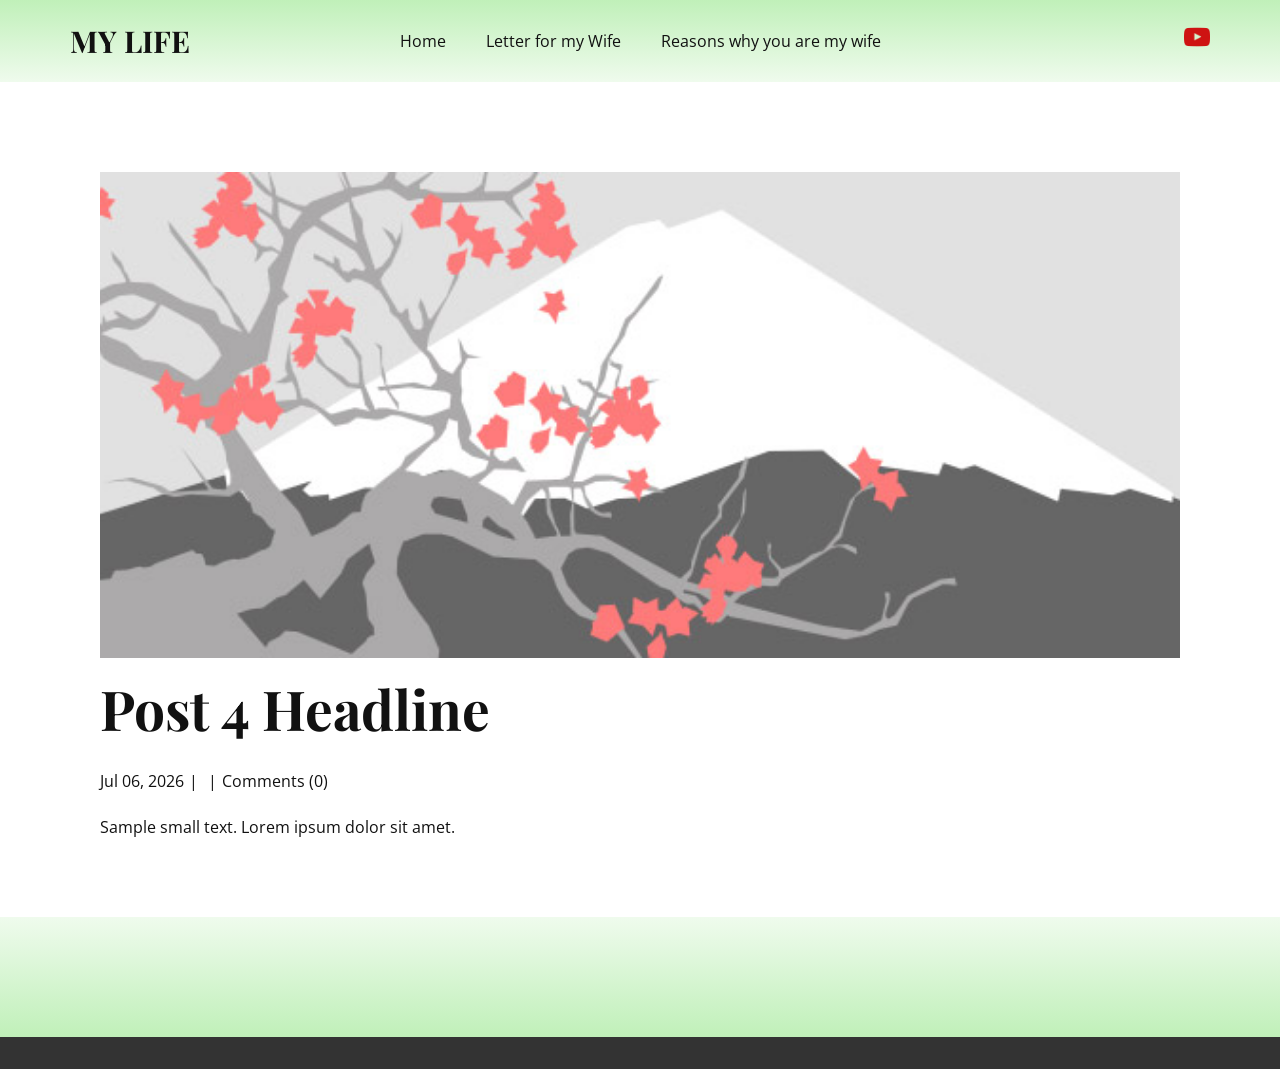
<file: blog/post-3.html>
<!DOCTYPE html>
<html style="font-size: 16px;" lang="en"><head>
    <meta name="viewport" content="width=device-width, initial-scale=1.0">
    <meta charset="utf-8">
    <meta name="keywords" content="Post 1 Headline">
    <meta name="description" content="">
    <title>Post 4 Headline</title>
    <link rel="stylesheet" href="../nicepage.css" media="screen">
<link rel="stylesheet" href="../Post-Template.css" media="screen">
    <script class="u-script" type="text/javascript" src="../jquery.js" defer=""></script>
    <script class="u-script" type="text/javascript" src="../nicepage.js" defer=""></script>
    <meta name="generator" content="Nicepage 8.5.1, nicepage.com">
    
    
    
    <link id="u-page-google-font" rel="stylesheet" href="https://fonts.googleapis.com/css2?display=swap&amp;family=Playfair+Display:ital,wght@0,400;0,500;0,600;0,700;0,800;0,900;1,400;1,500;1,600;1,700;1,800;1,900&amp;family=Open+Sans:ital,wght@0,300;0,400;0,500;0,600;0,700;0,800;1,300;1,400;1,500;1,600;1,700;1,800">
    <script type="application/ld+json">{
		"@context": "http://schema.org",
		"@type": "Organization",
		"name": "WebSite6661020",
		"sameAs": [
				"https://youtube.com/shorts/nY14emnFHTo?si=zlOlYMfKIEPhhgUr"
		]
}</script>
    <meta name="theme-color" content="#f15048">
  <meta data-intl-tel-input-cdn-path="intlTelInput/"></head>
  <body data-path-to-root="./" data-include-products="false" class="u-body u-xl-mode" data-lang="en"><header class="u-clearfix u-gradient u-header u-header" id="sec-8409"><div class="u-clearfix u-sheet u-valign-middle-md u-valign-middle-sm u-sheet-1">
        <h3 class="u-headline u-text u-text-default u-text-1">
          <a href="/">MY LIFE</a>
        </h3>
        <div class="u-social-icons u-social-icons-1">
          <a class="u-social-url" title="facebook" target="_blank" href="https://youtube.com/shorts/nY14emnFHTo?si=zlOlYMfKIEPhhgUr"><span class="u-file-icon u-icon u-social-facebook u-social-icon u-icon-1"><img src="../images/Youtube_icon-icons.com_66802.png" alt=""></span>
          </a>
        </div>
        <nav class="u-align-left u-menu u-menu-one-level u-offcanvas u-menu-1" role="navigation" aria-label="Menu navigation">
          <div class="menu-collapse">
            <a class="u-button-style u-custom-border u-hamburger-link u-nav-link u-hamburger-link-1" href="#" tabindex="-1" aria-label="Open menu" aria-controls="8794">
              <svg class="u-svg-link" preserveAspectRatio="xMidYMin slice" viewBox="0 0 302 302" style=""><use xlink:href="#svg-bc4f"></use></svg>
              <svg xmlns="http://www.w3.org/2000/svg" xmlns:xlink="http://www.w3.org/1999/xlink" version="1.1" id="svg-bc4f" x="0px" y="0px" viewBox="0 0 302 302" style="enable-background:new 0 0 302 302;" xml:space="preserve" class="u-svg-content"><g><rect y="36" width="302" height="30"></rect><rect y="236" width="302" height="30"></rect><rect y="136" width="302" height="30"></rect>
</g><g></g><g></g><g></g><g></g><g></g><g></g><g></g><g></g><g></g><g></g><g></g><g></g><g></g><g></g><g></g></svg>
            </a>
          </div>
          <div class="u-custom-menu u-nav-container">
            <ul role="menubar" class="u-nav u-unstyled u-nav-1"><li role="none" class="u-nav-item"><a role="menuitem" class="u-button-style u-nav-link u-nav-link-2" href="../">Home</a>
</li><li role="none" class="u-nav-item"><a role="menuitem" class="u-button-style u-nav-link u-nav-link-2" href="../letter.html">Letter for my Wife</a>
</li><li role="none" class="u-nav-item"><a role="menuitem" class="u-button-style u-nav-link u-nav-link-2" href="../Reason.html">Reasons why you are my wife</a>
</li></ul>
          </div>
          <div class="u-custom-menu u-nav-container-collapse" id="8794" role="region" aria-label="Menu panel">
            <div class="u-align-center u-black u-container-align-center u-container-style u-inner-container-layout u-opacity u-opacity-95 u-sidenav">
              <div class="u-inner-container-layout u-sidenav-overflow">
                <div class="u-menu-close" tabindex="-1" aria-label="Close menu"></div>
                <ul class="u-align-center u-nav u-popupmenu-items u-unstyled u-nav-2" role="menubar"><li role="none" class="u-nav-item"><a role="menuitem" class="u-button-style u-nav-link" href="../">Home</a>
</li><li role="none" class="u-nav-item"><a role="menuitem" class="u-button-style u-nav-link" href="../letter.html">Letter for my Wife</a>
</li><li role="none" class="u-nav-item"><a role="menuitem" class="u-button-style u-nav-link" href="../Reason.html">Reasons why you are my wife</a>
</li></ul>
              </div>
            </div>
            <div class="u-black u-menu-overlay u-opacity u-opacity-70"></div>
          </div>
        </nav>
      </div></header>
    <section class="u-align-center u-clearfix u-section-1" id="block-2">
      <div class="u-clearfix u-sheet u-valign-middle-md u-valign-middle-sm u-valign-middle-xs u-sheet-1"><!--post_details--><!--post_details_options_json--><!--{"source":""}--><!--/post_details_options_json--><!--blog_post-->
        <div class="u-container-style u-expanded-width u-post-details u-post-details-1">
          <div class="u-container-layout u-valign-middle u-container-layout-1"><!--blog_post_image-->
            <img alt="" class="u-blog-control u-expanded-width u-image u-image-default u-image-1" src="../images/0fd3416c.jpeg"><!--/blog_post_image--><!--blog_post_header-->
            <h2 class="u-blog-control u-text u-text-1">Post 4 Headline</h2><!--/blog_post_header--><!--blog_post_metadata-->
            <div class="u-blog-control u-metadata u-metadata-1"><!--blog_post_metadata_date--><span class="u-meta-date u-meta-icon">Jul 06, 2026</span><!--/blog_post_metadata_date--><!--blog_post_metadata_category--><span class="u-meta-category u-meta-icon"></span><!--/blog_post_metadata_category--><!--blog_post_metadata_comments--><span class="u-meta-comments u-meta-icon"><!--blog_post_metadata_comments_content-->Comments (0)<!--/blog_post_metadata_comments_content--></span><!--/blog_post_metadata_comments-->
            </div><!--/blog_post_metadata--><!--blog_post_content-->
            <div class="u-align-justify u-blog-control u-post-content u-text u-text-2 fr-view">
  <p>Sample small text. Lorem ipsum dolor sit amet.</p>
  </div><!--/blog_post_content-->
          </div>
        </div><!--/blog_post--><!--/post_details-->
      </div>
    </section>
    
    
    
    <footer class="u-align-center u-clearfix u-container-align-center u-footer u-gradient u-footer" id="sec-b85e"><div class="u-clearfix u-sheet u-sheet-1"></div></footer>
    <section class="u-backlink u-clearfix u-grey-80"></section>
  
</body></html>
</file>
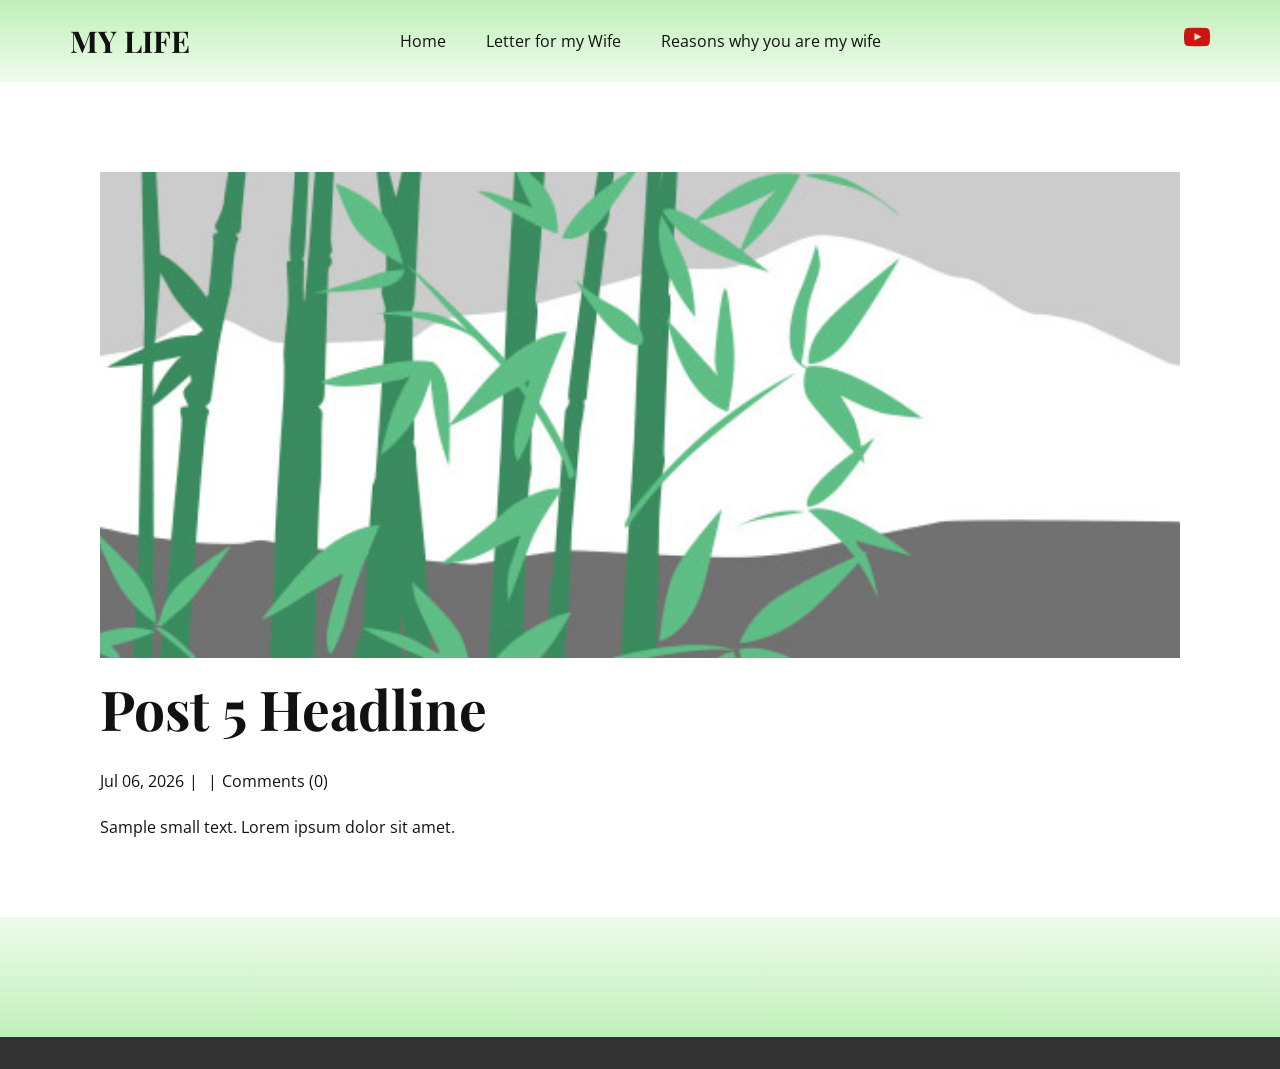
<file: blog/post-4.html>
<!DOCTYPE html>
<html style="font-size: 16px;" lang="en"><head>
    <meta name="viewport" content="width=device-width, initial-scale=1.0">
    <meta charset="utf-8">
    <meta name="keywords" content="Post 1 Headline">
    <meta name="description" content="">
    <title>Post 5 Headline</title>
    <link rel="stylesheet" href="../nicepage.css" media="screen">
<link rel="stylesheet" href="../Post-Template.css" media="screen">
    <script class="u-script" type="text/javascript" src="../jquery.js" defer=""></script>
    <script class="u-script" type="text/javascript" src="../nicepage.js" defer=""></script>
    <meta name="generator" content="Nicepage 8.5.1, nicepage.com">
    
    
    
    <link id="u-page-google-font" rel="stylesheet" href="https://fonts.googleapis.com/css2?display=swap&amp;family=Playfair+Display:ital,wght@0,400;0,500;0,600;0,700;0,800;0,900;1,400;1,500;1,600;1,700;1,800;1,900&amp;family=Open+Sans:ital,wght@0,300;0,400;0,500;0,600;0,700;0,800;1,300;1,400;1,500;1,600;1,700;1,800">
    <script type="application/ld+json">{
		"@context": "http://schema.org",
		"@type": "Organization",
		"name": "WebSite6661020",
		"sameAs": [
				"https://youtube.com/shorts/nY14emnFHTo?si=zlOlYMfKIEPhhgUr"
		]
}</script>
    <meta name="theme-color" content="#f15048">
  <meta data-intl-tel-input-cdn-path="intlTelInput/"></head>
  <body data-path-to-root="./" data-include-products="false" class="u-body u-xl-mode" data-lang="en"><header class="u-clearfix u-gradient u-header u-header" id="sec-8409"><div class="u-clearfix u-sheet u-valign-middle-md u-valign-middle-sm u-sheet-1">
        <h3 class="u-headline u-text u-text-default u-text-1">
          <a href="/">MY LIFE</a>
        </h3>
        <div class="u-social-icons u-social-icons-1">
          <a class="u-social-url" title="facebook" target="_blank" href="https://youtube.com/shorts/nY14emnFHTo?si=zlOlYMfKIEPhhgUr"><span class="u-file-icon u-icon u-social-facebook u-social-icon u-icon-1"><img src="../images/Youtube_icon-icons.com_66802.png" alt=""></span>
          </a>
        </div>
        <nav class="u-align-left u-menu u-menu-one-level u-offcanvas u-menu-1" role="navigation" aria-label="Menu navigation">
          <div class="menu-collapse">
            <a class="u-button-style u-custom-border u-hamburger-link u-nav-link u-hamburger-link-1" href="#" tabindex="-1" aria-label="Open menu" aria-controls="8794">
              <svg class="u-svg-link" preserveAspectRatio="xMidYMin slice" viewBox="0 0 302 302" style=""><use xlink:href="#svg-bc4f"></use></svg>
              <svg xmlns="http://www.w3.org/2000/svg" xmlns:xlink="http://www.w3.org/1999/xlink" version="1.1" id="svg-bc4f" x="0px" y="0px" viewBox="0 0 302 302" style="enable-background:new 0 0 302 302;" xml:space="preserve" class="u-svg-content"><g><rect y="36" width="302" height="30"></rect><rect y="236" width="302" height="30"></rect><rect y="136" width="302" height="30"></rect>
</g><g></g><g></g><g></g><g></g><g></g><g></g><g></g><g></g><g></g><g></g><g></g><g></g><g></g><g></g><g></g></svg>
            </a>
          </div>
          <div class="u-custom-menu u-nav-container">
            <ul role="menubar" class="u-nav u-unstyled u-nav-1"><li role="none" class="u-nav-item"><a role="menuitem" class="u-button-style u-nav-link u-nav-link-2" href="../">Home</a>
</li><li role="none" class="u-nav-item"><a role="menuitem" class="u-button-style u-nav-link u-nav-link-2" href="../letter.html">Letter for my Wife</a>
</li><li role="none" class="u-nav-item"><a role="menuitem" class="u-button-style u-nav-link u-nav-link-2" href="../Reason.html">Reasons why you are my wife</a>
</li></ul>
          </div>
          <div class="u-custom-menu u-nav-container-collapse" id="8794" role="region" aria-label="Menu panel">
            <div class="u-align-center u-black u-container-align-center u-container-style u-inner-container-layout u-opacity u-opacity-95 u-sidenav">
              <div class="u-inner-container-layout u-sidenav-overflow">
                <div class="u-menu-close" tabindex="-1" aria-label="Close menu"></div>
                <ul class="u-align-center u-nav u-popupmenu-items u-unstyled u-nav-2" role="menubar"><li role="none" class="u-nav-item"><a role="menuitem" class="u-button-style u-nav-link" href="../">Home</a>
</li><li role="none" class="u-nav-item"><a role="menuitem" class="u-button-style u-nav-link" href="../letter.html">Letter for my Wife</a>
</li><li role="none" class="u-nav-item"><a role="menuitem" class="u-button-style u-nav-link" href="../Reason.html">Reasons why you are my wife</a>
</li></ul>
              </div>
            </div>
            <div class="u-black u-menu-overlay u-opacity u-opacity-70"></div>
          </div>
        </nav>
      </div></header>
    <section class="u-align-center u-clearfix u-section-1" id="block-2">
      <div class="u-clearfix u-sheet u-valign-middle-md u-valign-middle-sm u-valign-middle-xs u-sheet-1"><!--post_details--><!--post_details_options_json--><!--{"source":""}--><!--/post_details_options_json--><!--blog_post-->
        <div class="u-container-style u-expanded-width u-post-details u-post-details-1">
          <div class="u-container-layout u-valign-middle u-container-layout-1"><!--blog_post_image-->
            <img alt="" class="u-blog-control u-expanded-width u-image u-image-default u-image-1" src="../images/68f64b9d.jpeg"><!--/blog_post_image--><!--blog_post_header-->
            <h2 class="u-blog-control u-text u-text-1">Post 5 Headline</h2><!--/blog_post_header--><!--blog_post_metadata-->
            <div class="u-blog-control u-metadata u-metadata-1"><!--blog_post_metadata_date--><span class="u-meta-date u-meta-icon">Jul 06, 2026</span><!--/blog_post_metadata_date--><!--blog_post_metadata_category--><span class="u-meta-category u-meta-icon"></span><!--/blog_post_metadata_category--><!--blog_post_metadata_comments--><span class="u-meta-comments u-meta-icon"><!--blog_post_metadata_comments_content-->Comments (0)<!--/blog_post_metadata_comments_content--></span><!--/blog_post_metadata_comments-->
            </div><!--/blog_post_metadata--><!--blog_post_content-->
            <div class="u-align-justify u-blog-control u-post-content u-text u-text-2 fr-view">
  <p>Sample small text. Lorem ipsum dolor sit amet.</p>
  </div><!--/blog_post_content-->
          </div>
        </div><!--/blog_post--><!--/post_details-->
      </div>
    </section>
    
    
    
    <footer class="u-align-center u-clearfix u-container-align-center u-footer u-gradient u-footer" id="sec-b85e"><div class="u-clearfix u-sheet u-sheet-1"></div></footer>
    <section class="u-backlink u-clearfix u-grey-80"></section>
  
</body></html>
</file>
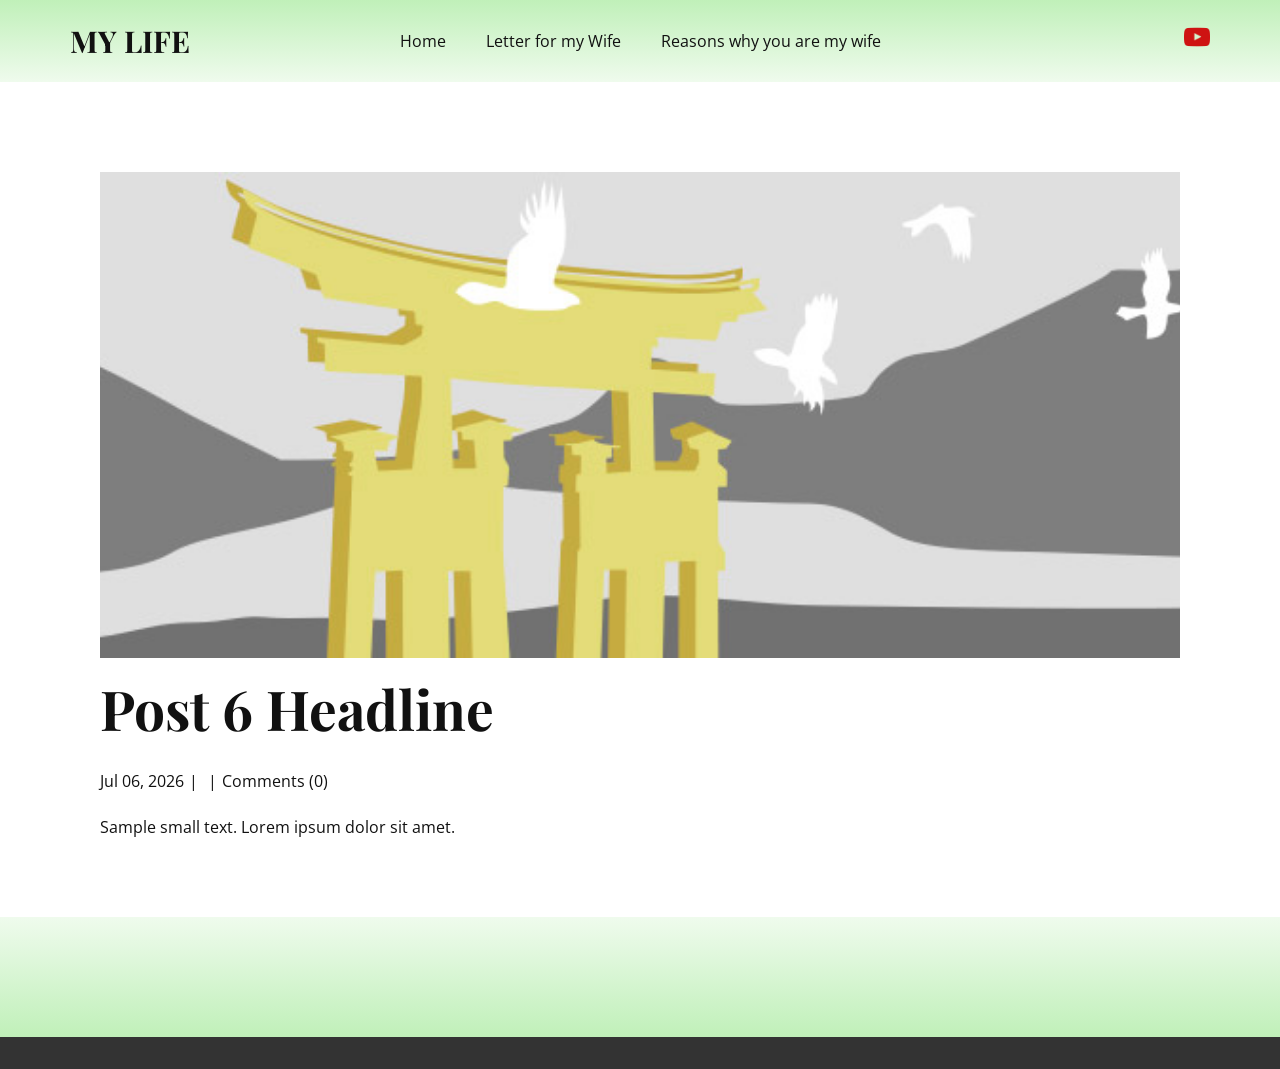
<file: blog/post-5.html>
<!DOCTYPE html>
<html style="font-size: 16px;" lang="en"><head>
    <meta name="viewport" content="width=device-width, initial-scale=1.0">
    <meta charset="utf-8">
    <meta name="keywords" content="Post 1 Headline">
    <meta name="description" content="">
    <title>Post 6 Headline</title>
    <link rel="stylesheet" href="../nicepage.css" media="screen">
<link rel="stylesheet" href="../Post-Template.css" media="screen">
    <script class="u-script" type="text/javascript" src="../jquery.js" defer=""></script>
    <script class="u-script" type="text/javascript" src="../nicepage.js" defer=""></script>
    <meta name="generator" content="Nicepage 8.5.1, nicepage.com">
    
    
    
    <link id="u-page-google-font" rel="stylesheet" href="https://fonts.googleapis.com/css2?display=swap&amp;family=Playfair+Display:ital,wght@0,400;0,500;0,600;0,700;0,800;0,900;1,400;1,500;1,600;1,700;1,800;1,900&amp;family=Open+Sans:ital,wght@0,300;0,400;0,500;0,600;0,700;0,800;1,300;1,400;1,500;1,600;1,700;1,800">
    <script type="application/ld+json">{
		"@context": "http://schema.org",
		"@type": "Organization",
		"name": "WebSite6661020",
		"sameAs": [
				"https://youtube.com/shorts/nY14emnFHTo?si=zlOlYMfKIEPhhgUr"
		]
}</script>
    <meta name="theme-color" content="#f15048">
  <meta data-intl-tel-input-cdn-path="intlTelInput/"></head>
  <body data-path-to-root="./" data-include-products="false" class="u-body u-xl-mode" data-lang="en"><header class="u-clearfix u-gradient u-header u-header" id="sec-8409"><div class="u-clearfix u-sheet u-valign-middle-md u-valign-middle-sm u-sheet-1">
        <h3 class="u-headline u-text u-text-default u-text-1">
          <a href="/">MY LIFE</a>
        </h3>
        <div class="u-social-icons u-social-icons-1">
          <a class="u-social-url" title="facebook" target="_blank" href="https://youtube.com/shorts/nY14emnFHTo?si=zlOlYMfKIEPhhgUr"><span class="u-file-icon u-icon u-social-facebook u-social-icon u-icon-1"><img src="../images/Youtube_icon-icons.com_66802.png" alt=""></span>
          </a>
        </div>
        <nav class="u-align-left u-menu u-menu-one-level u-offcanvas u-menu-1" role="navigation" aria-label="Menu navigation">
          <div class="menu-collapse">
            <a class="u-button-style u-custom-border u-hamburger-link u-nav-link u-hamburger-link-1" href="#" tabindex="-1" aria-label="Open menu" aria-controls="8794">
              <svg class="u-svg-link" preserveAspectRatio="xMidYMin slice" viewBox="0 0 302 302" style=""><use xlink:href="#svg-bc4f"></use></svg>
              <svg xmlns="http://www.w3.org/2000/svg" xmlns:xlink="http://www.w3.org/1999/xlink" version="1.1" id="svg-bc4f" x="0px" y="0px" viewBox="0 0 302 302" style="enable-background:new 0 0 302 302;" xml:space="preserve" class="u-svg-content"><g><rect y="36" width="302" height="30"></rect><rect y="236" width="302" height="30"></rect><rect y="136" width="302" height="30"></rect>
</g><g></g><g></g><g></g><g></g><g></g><g></g><g></g><g></g><g></g><g></g><g></g><g></g><g></g><g></g><g></g></svg>
            </a>
          </div>
          <div class="u-custom-menu u-nav-container">
            <ul role="menubar" class="u-nav u-unstyled u-nav-1"><li role="none" class="u-nav-item"><a role="menuitem" class="u-button-style u-nav-link u-nav-link-2" href="../">Home</a>
</li><li role="none" class="u-nav-item"><a role="menuitem" class="u-button-style u-nav-link u-nav-link-2" href="../letter.html">Letter for my Wife</a>
</li><li role="none" class="u-nav-item"><a role="menuitem" class="u-button-style u-nav-link u-nav-link-2" href="../Reason.html">Reasons why you are my wife</a>
</li></ul>
          </div>
          <div class="u-custom-menu u-nav-container-collapse" id="8794" role="region" aria-label="Menu panel">
            <div class="u-align-center u-black u-container-align-center u-container-style u-inner-container-layout u-opacity u-opacity-95 u-sidenav">
              <div class="u-inner-container-layout u-sidenav-overflow">
                <div class="u-menu-close" tabindex="-1" aria-label="Close menu"></div>
                <ul class="u-align-center u-nav u-popupmenu-items u-unstyled u-nav-2" role="menubar"><li role="none" class="u-nav-item"><a role="menuitem" class="u-button-style u-nav-link" href="../">Home</a>
</li><li role="none" class="u-nav-item"><a role="menuitem" class="u-button-style u-nav-link" href="../letter.html">Letter for my Wife</a>
</li><li role="none" class="u-nav-item"><a role="menuitem" class="u-button-style u-nav-link" href="../Reason.html">Reasons why you are my wife</a>
</li></ul>
              </div>
            </div>
            <div class="u-black u-menu-overlay u-opacity u-opacity-70"></div>
          </div>
        </nav>
      </div></header>
    <section class="u-align-center u-clearfix u-section-1" id="block-2">
      <div class="u-clearfix u-sheet u-valign-middle-md u-valign-middle-sm u-valign-middle-xs u-sheet-1"><!--post_details--><!--post_details_options_json--><!--{"source":""}--><!--/post_details_options_json--><!--blog_post-->
        <div class="u-container-style u-expanded-width u-post-details u-post-details-1">
          <div class="u-container-layout u-valign-middle u-container-layout-1"><!--blog_post_image-->
            <img alt="" class="u-blog-control u-expanded-width u-image u-image-default u-image-1" src="../images/8ad73f3c.jpeg"><!--/blog_post_image--><!--blog_post_header-->
            <h2 class="u-blog-control u-text u-text-1">Post 6 Headline</h2><!--/blog_post_header--><!--blog_post_metadata-->
            <div class="u-blog-control u-metadata u-metadata-1"><!--blog_post_metadata_date--><span class="u-meta-date u-meta-icon">Jul 06, 2026</span><!--/blog_post_metadata_date--><!--blog_post_metadata_category--><span class="u-meta-category u-meta-icon"></span><!--/blog_post_metadata_category--><!--blog_post_metadata_comments--><span class="u-meta-comments u-meta-icon"><!--blog_post_metadata_comments_content-->Comments (0)<!--/blog_post_metadata_comments_content--></span><!--/blog_post_metadata_comments-->
            </div><!--/blog_post_metadata--><!--blog_post_content-->
            <div class="u-align-justify u-blog-control u-post-content u-text u-text-2 fr-view">
  <p>Sample small text. Lorem ipsum dolor sit amet.</p>
  </div><!--/blog_post_content-->
          </div>
        </div><!--/blog_post--><!--/post_details-->
      </div>
    </section>
    
    
    
    <footer class="u-align-center u-clearfix u-container-align-center u-footer u-gradient u-footer" id="sec-b85e"><div class="u-clearfix u-sheet u-sheet-1"></div></footer>
    <section class="u-backlink u-clearfix u-grey-80"></section>
  
</body></html>
</file>
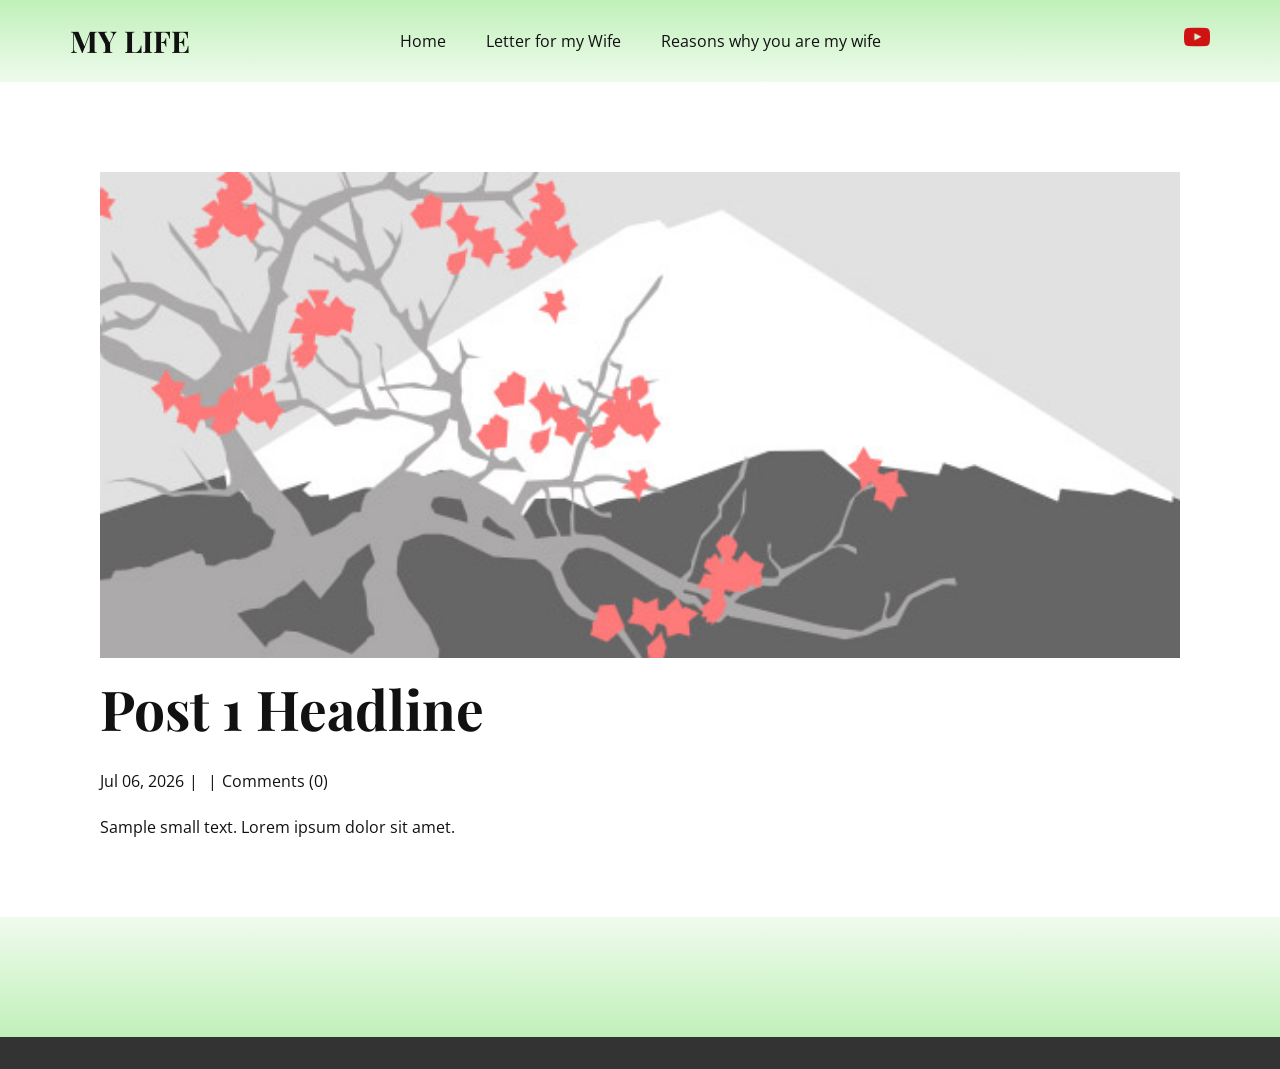
<file: blog/post.html>
<!DOCTYPE html>
<html style="font-size: 16px;" lang="en"><head>
    <meta name="viewport" content="width=device-width, initial-scale=1.0">
    <meta charset="utf-8">
    <meta name="keywords" content="Post 1 Headline">
    <meta name="description" content="">
    <title>Post 1 Headline</title>
    <link rel="stylesheet" href="../nicepage.css" media="screen">
<link rel="stylesheet" href="../Post-Template.css" media="screen">
    <script class="u-script" type="text/javascript" src="../jquery.js" defer=""></script>
    <script class="u-script" type="text/javascript" src="../nicepage.js" defer=""></script>
    <meta name="generator" content="Nicepage 8.5.1, nicepage.com">
    
    
    
    <link id="u-page-google-font" rel="stylesheet" href="https://fonts.googleapis.com/css2?display=swap&amp;family=Playfair+Display:ital,wght@0,400;0,500;0,600;0,700;0,800;0,900;1,400;1,500;1,600;1,700;1,800;1,900&amp;family=Open+Sans:ital,wght@0,300;0,400;0,500;0,600;0,700;0,800;1,300;1,400;1,500;1,600;1,700;1,800">
    <script type="application/ld+json">{
		"@context": "http://schema.org",
		"@type": "Organization",
		"name": "WebSite6661020",
		"sameAs": [
				"https://youtube.com/shorts/nY14emnFHTo?si=zlOlYMfKIEPhhgUr"
		]
}</script>
    <meta name="theme-color" content="#f15048">
  <meta data-intl-tel-input-cdn-path="intlTelInput/"></head>
  <body data-path-to-root="./" data-include-products="false" class="u-body u-xl-mode" data-lang="en"><header class="u-clearfix u-gradient u-header u-header" id="sec-8409"><div class="u-clearfix u-sheet u-valign-middle-md u-valign-middle-sm u-sheet-1">
        <h3 class="u-headline u-text u-text-default u-text-1">
          <a href="/">MY LIFE</a>
        </h3>
        <div class="u-social-icons u-social-icons-1">
          <a class="u-social-url" title="facebook" target="_blank" href="https://youtube.com/shorts/nY14emnFHTo?si=zlOlYMfKIEPhhgUr"><span class="u-file-icon u-icon u-social-facebook u-social-icon u-icon-1"><img src="../images/Youtube_icon-icons.com_66802.png" alt=""></span>
          </a>
        </div>
        <nav class="u-align-left u-menu u-menu-one-level u-offcanvas u-menu-1" role="navigation" aria-label="Menu navigation">
          <div class="menu-collapse">
            <a class="u-button-style u-custom-border u-hamburger-link u-nav-link u-hamburger-link-1" href="#" tabindex="-1" aria-label="Open menu" aria-controls="8794">
              <svg class="u-svg-link" preserveAspectRatio="xMidYMin slice" viewBox="0 0 302 302" style=""><use xlink:href="#svg-bc4f"></use></svg>
              <svg xmlns="http://www.w3.org/2000/svg" xmlns:xlink="http://www.w3.org/1999/xlink" version="1.1" id="svg-bc4f" x="0px" y="0px" viewBox="0 0 302 302" style="enable-background:new 0 0 302 302;" xml:space="preserve" class="u-svg-content"><g><rect y="36" width="302" height="30"></rect><rect y="236" width="302" height="30"></rect><rect y="136" width="302" height="30"></rect>
</g><g></g><g></g><g></g><g></g><g></g><g></g><g></g><g></g><g></g><g></g><g></g><g></g><g></g><g></g><g></g></svg>
            </a>
          </div>
          <div class="u-custom-menu u-nav-container">
            <ul role="menubar" class="u-nav u-unstyled u-nav-1"><li role="none" class="u-nav-item"><a role="menuitem" class="u-button-style u-nav-link u-nav-link-2" href="../">Home</a>
</li><li role="none" class="u-nav-item"><a role="menuitem" class="u-button-style u-nav-link u-nav-link-2" href="../letter.html">Letter for my Wife</a>
</li><li role="none" class="u-nav-item"><a role="menuitem" class="u-button-style u-nav-link u-nav-link-2" href="../Reason.html">Reasons why you are my wife</a>
</li></ul>
          </div>
          <div class="u-custom-menu u-nav-container-collapse" id="8794" role="region" aria-label="Menu panel">
            <div class="u-align-center u-black u-container-align-center u-container-style u-inner-container-layout u-opacity u-opacity-95 u-sidenav">
              <div class="u-inner-container-layout u-sidenav-overflow">
                <div class="u-menu-close" tabindex="-1" aria-label="Close menu"></div>
                <ul class="u-align-center u-nav u-popupmenu-items u-unstyled u-nav-2" role="menubar"><li role="none" class="u-nav-item"><a role="menuitem" class="u-button-style u-nav-link" href="../">Home</a>
</li><li role="none" class="u-nav-item"><a role="menuitem" class="u-button-style u-nav-link" href="../letter.html">Letter for my Wife</a>
</li><li role="none" class="u-nav-item"><a role="menuitem" class="u-button-style u-nav-link" href="../Reason.html">Reasons why you are my wife</a>
</li></ul>
              </div>
            </div>
            <div class="u-black u-menu-overlay u-opacity u-opacity-70"></div>
          </div>
        </nav>
      </div></header>
    <section class="u-align-center u-clearfix u-section-1" id="block-2">
      <div class="u-clearfix u-sheet u-valign-middle-md u-valign-middle-sm u-valign-middle-xs u-sheet-1"><!--post_details--><!--post_details_options_json--><!--{"source":""}--><!--/post_details_options_json--><!--blog_post-->
        <div class="u-container-style u-expanded-width u-post-details u-post-details-1">
          <div class="u-container-layout u-valign-middle u-container-layout-1"><!--blog_post_image-->
            <img alt="" class="u-blog-control u-expanded-width u-image u-image-default u-image-1" src="../images/0fd3416c.jpeg"><!--/blog_post_image--><!--blog_post_header-->
            <h2 class="u-blog-control u-text u-text-1">Post 1 Headline</h2><!--/blog_post_header--><!--blog_post_metadata-->
            <div class="u-blog-control u-metadata u-metadata-1"><!--blog_post_metadata_date--><span class="u-meta-date u-meta-icon">Jul 06, 2026</span><!--/blog_post_metadata_date--><!--blog_post_metadata_category--><span class="u-meta-category u-meta-icon"></span><!--/blog_post_metadata_category--><!--blog_post_metadata_comments--><span class="u-meta-comments u-meta-icon"><!--blog_post_metadata_comments_content-->Comments (0)<!--/blog_post_metadata_comments_content--></span><!--/blog_post_metadata_comments-->
            </div><!--/blog_post_metadata--><!--blog_post_content-->
            <div class="u-align-justify u-blog-control u-post-content u-text u-text-2 fr-view">
  <p>Sample small text. Lorem ipsum dolor sit amet.</p>
  </div><!--/blog_post_content-->
          </div>
        </div><!--/blog_post--><!--/post_details-->
      </div>
    </section>
    
    
    
    <footer class="u-align-center u-clearfix u-container-align-center u-footer u-gradient u-footer" id="sec-b85e"><div class="u-clearfix u-sheet u-sheet-1"></div></footer>
    <section class="u-backlink u-clearfix u-grey-80"></section>
  
</body></html>
</file>
